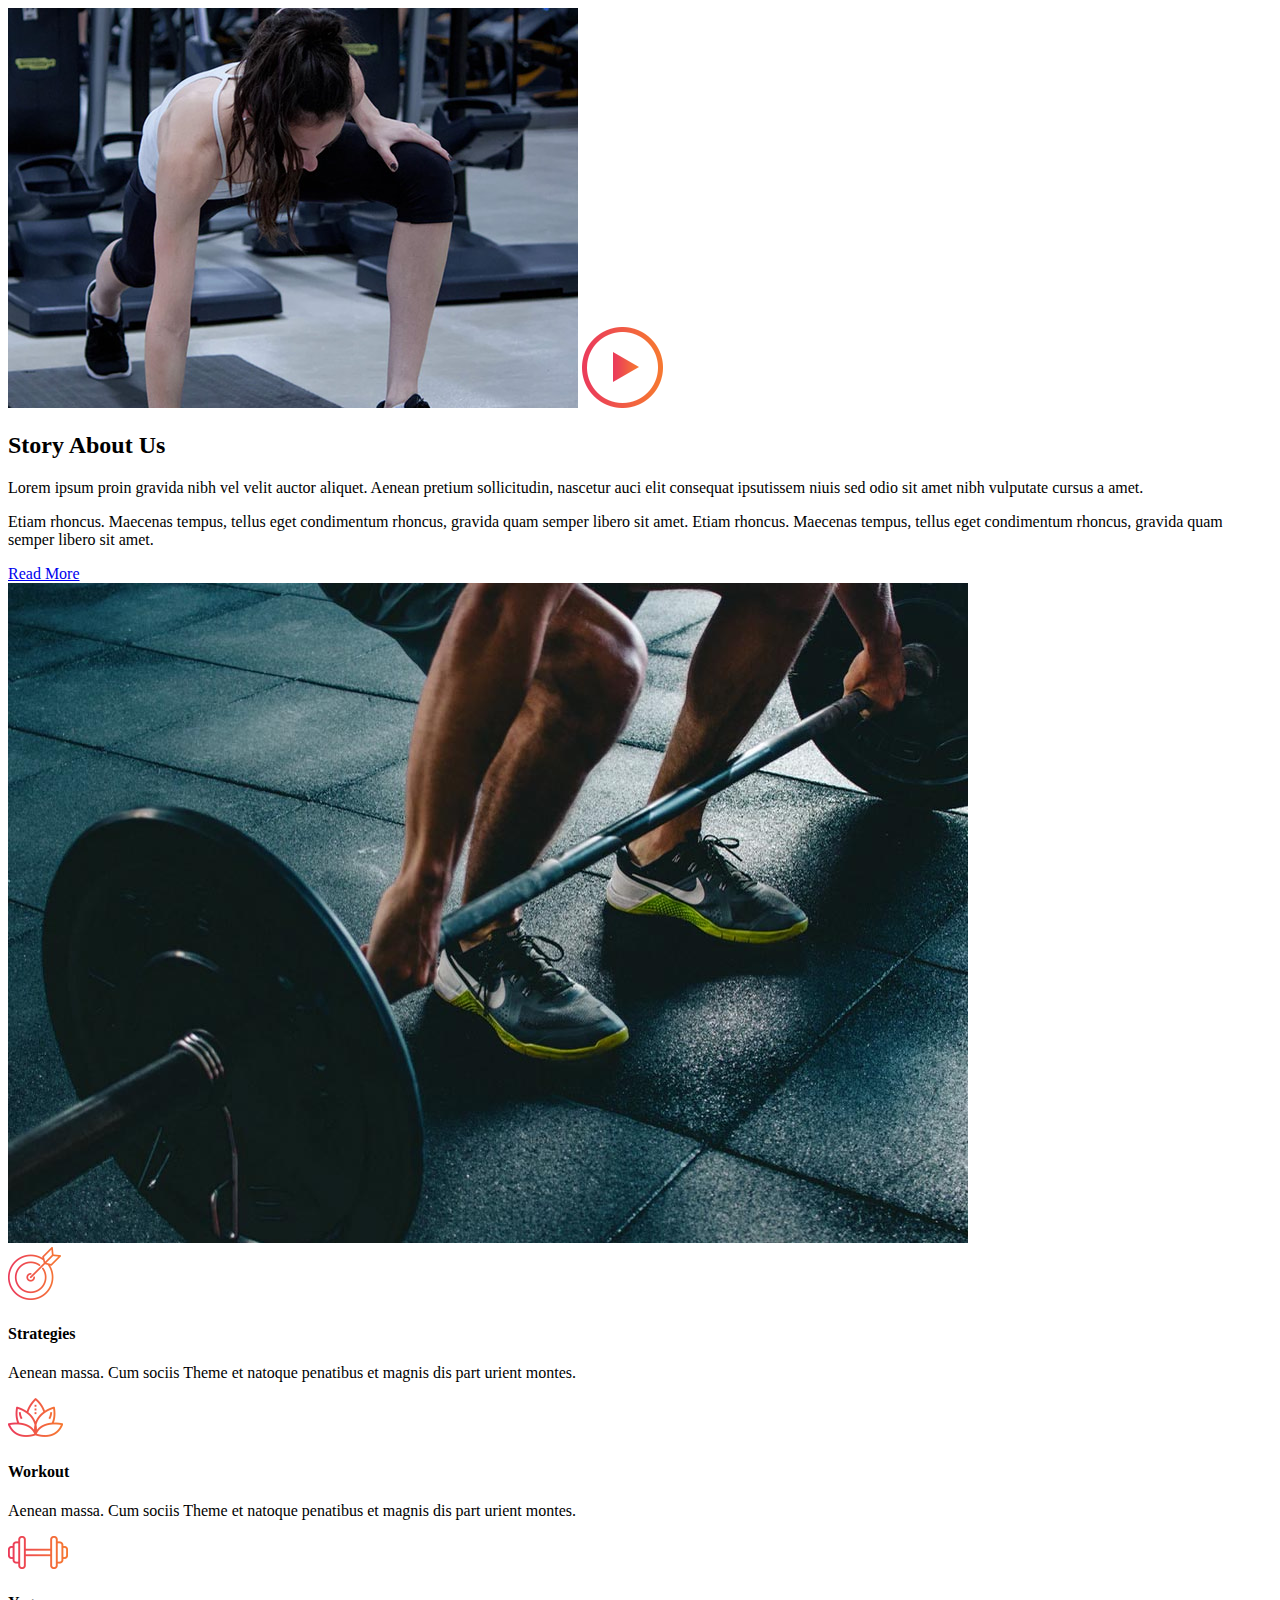
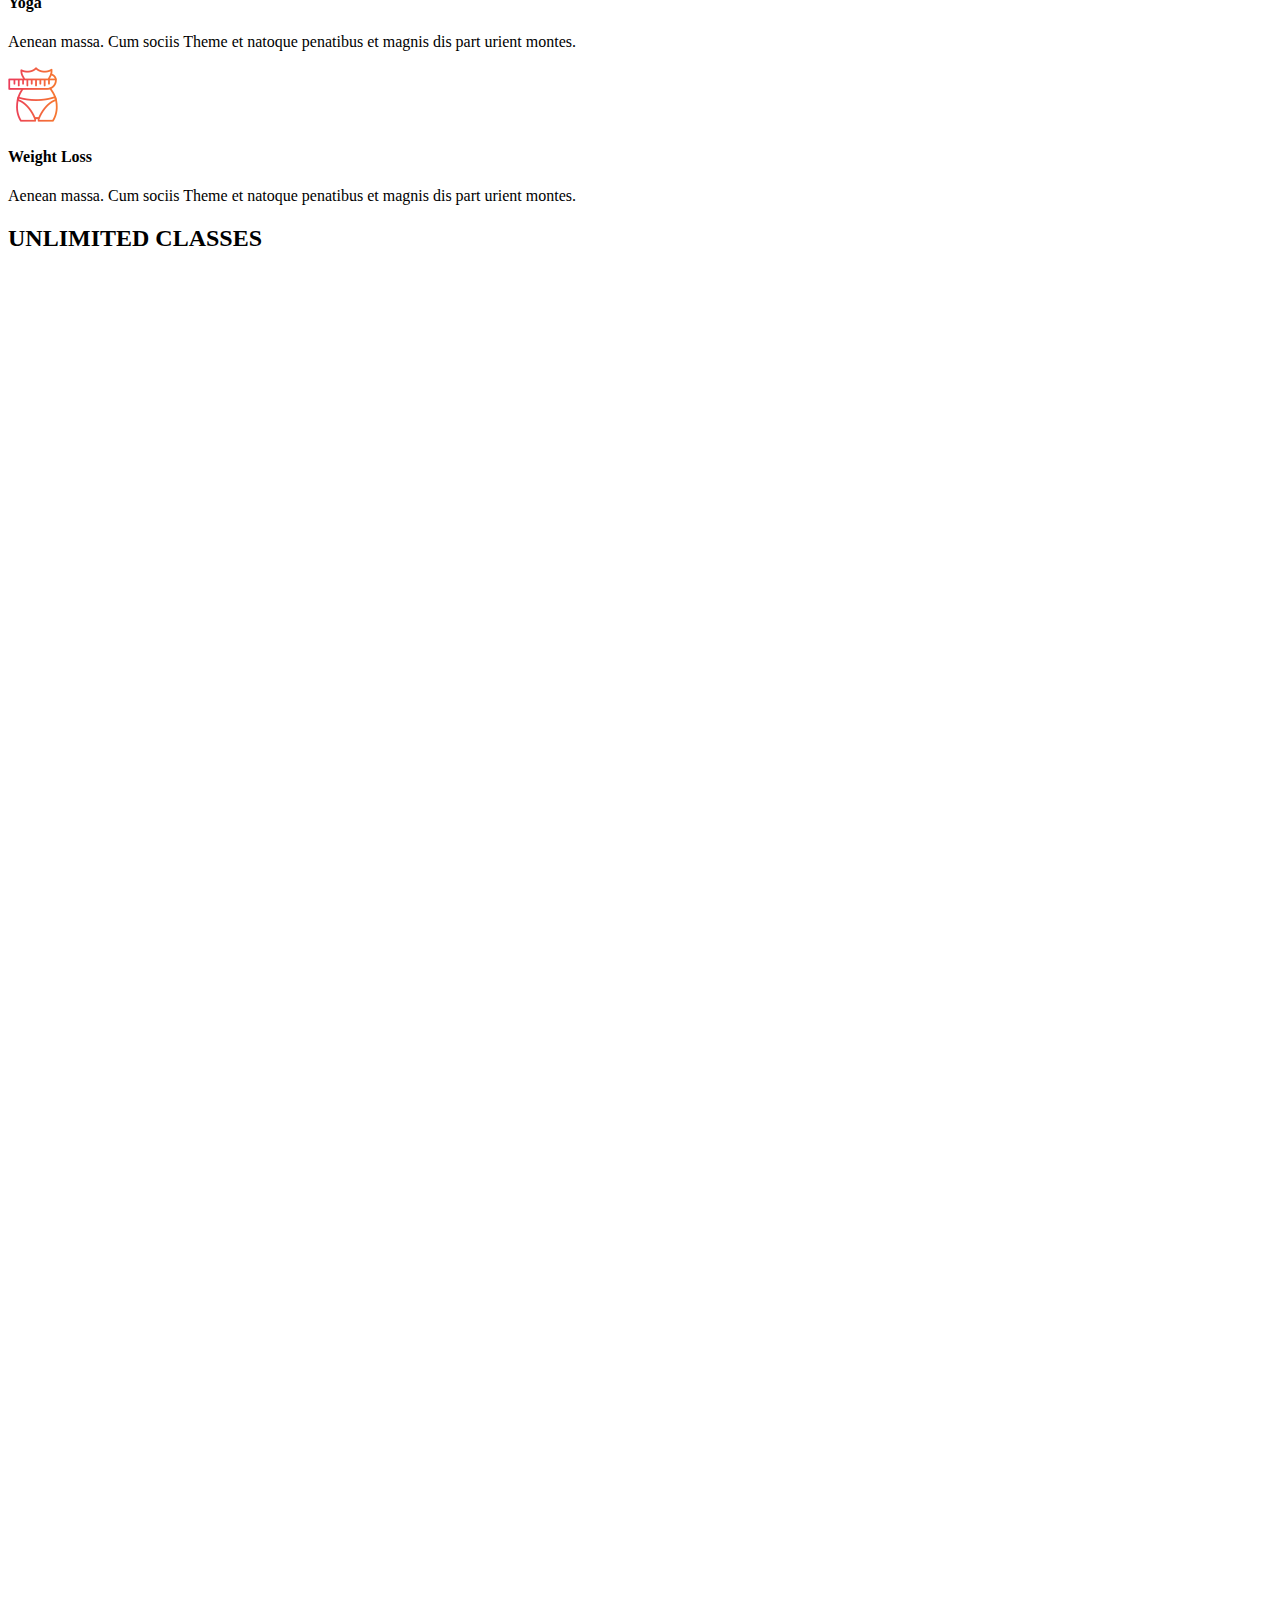
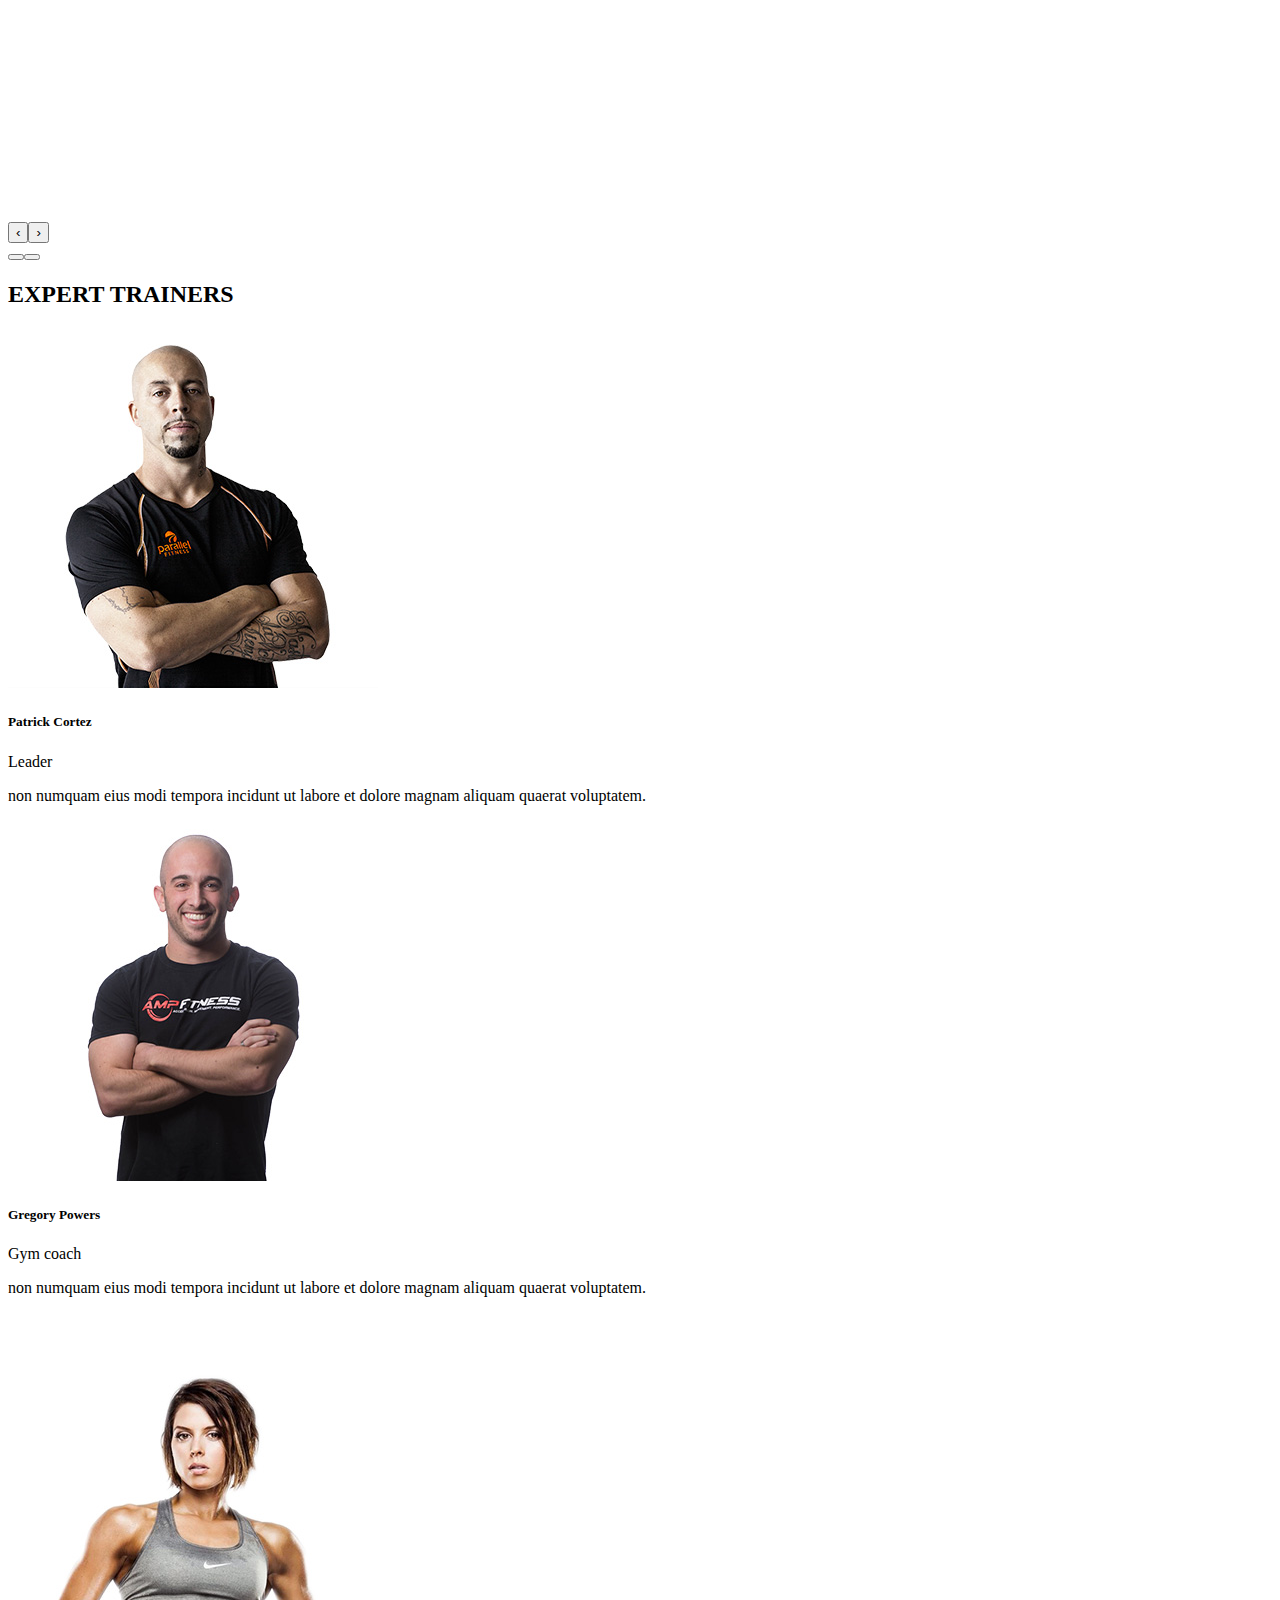
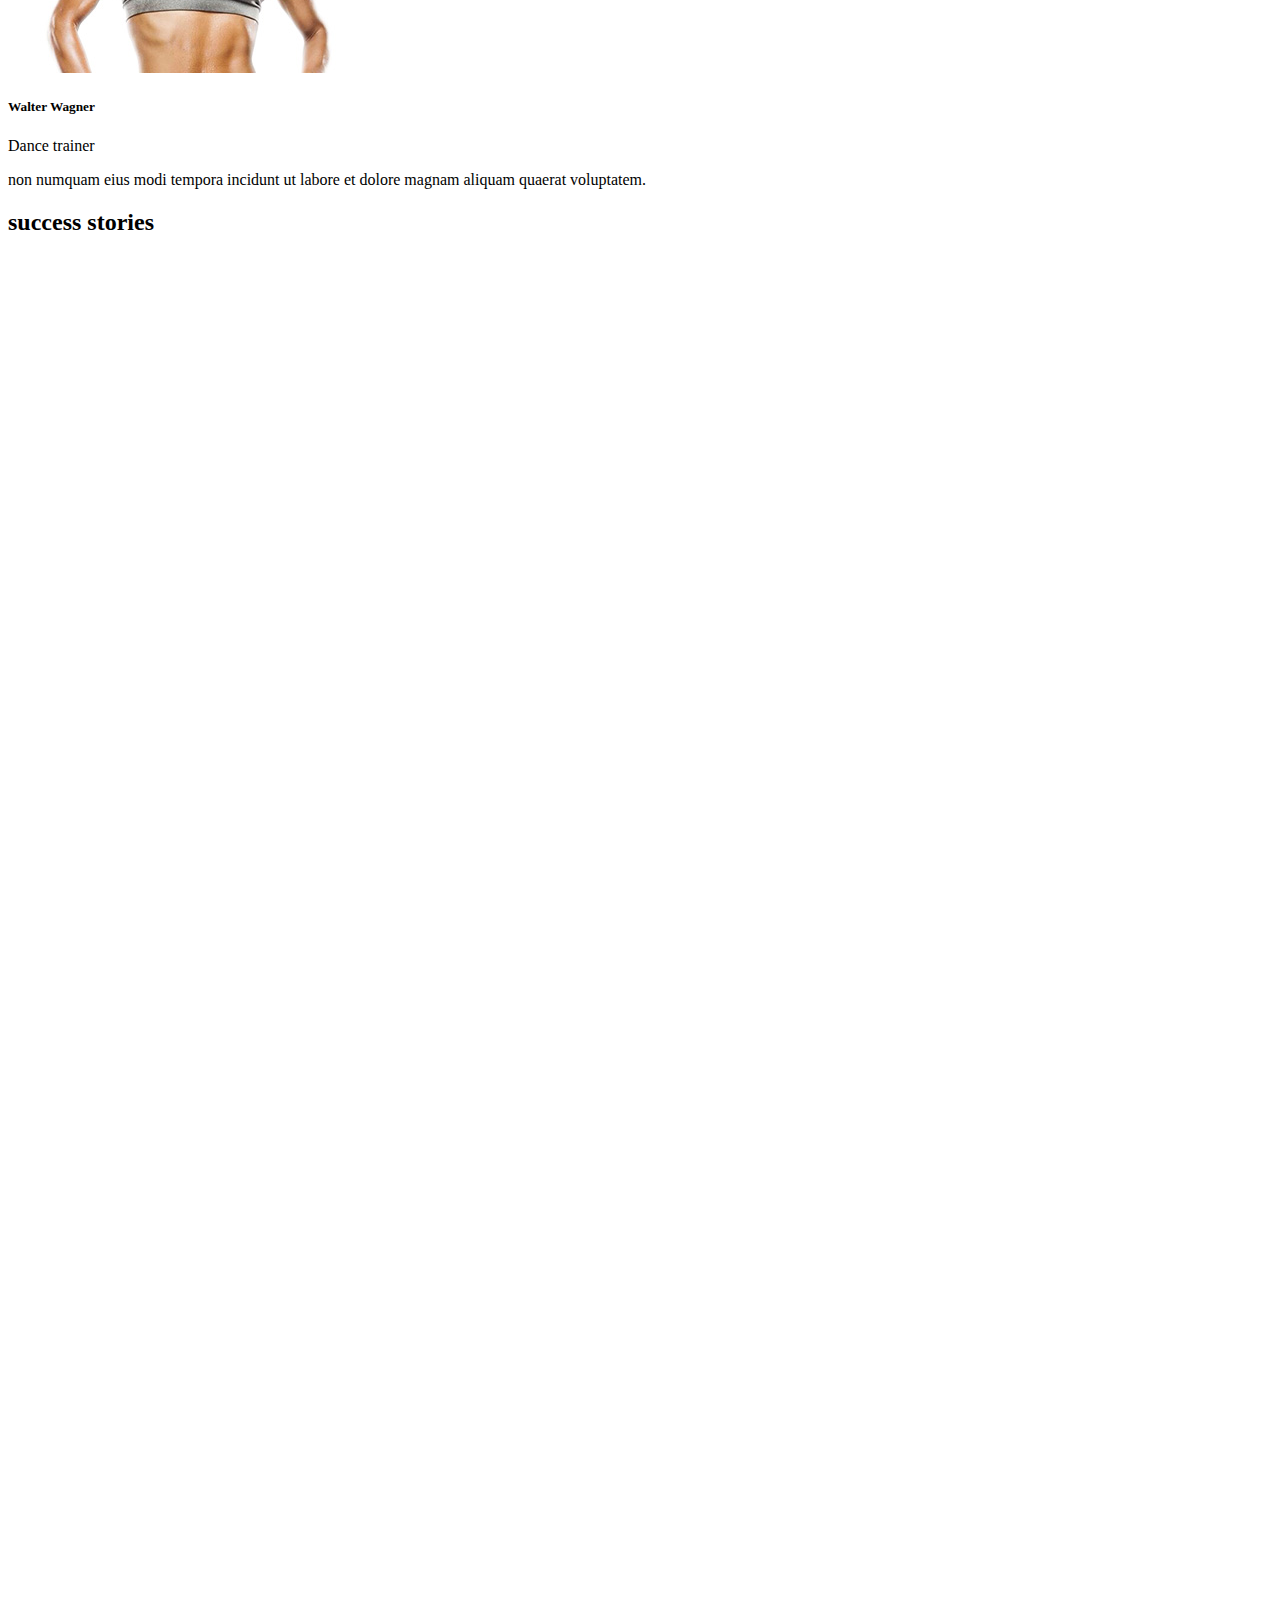
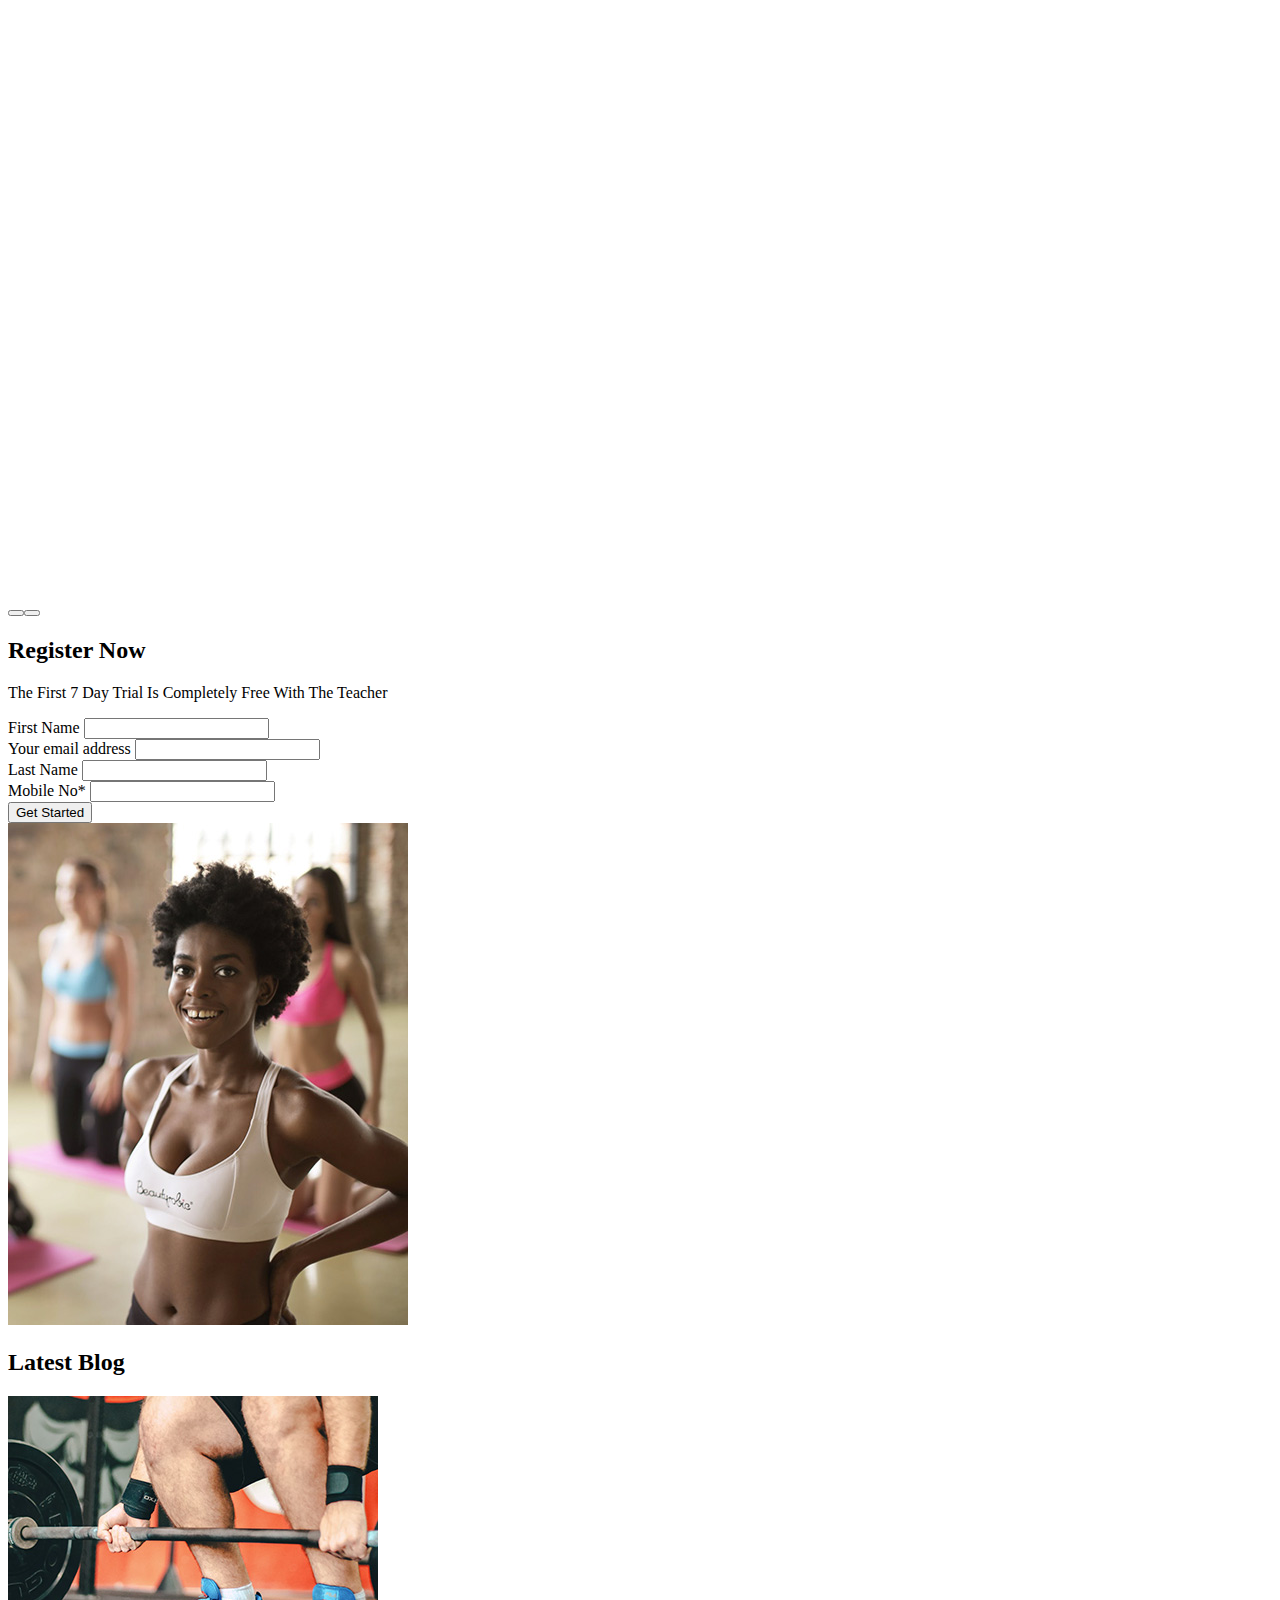
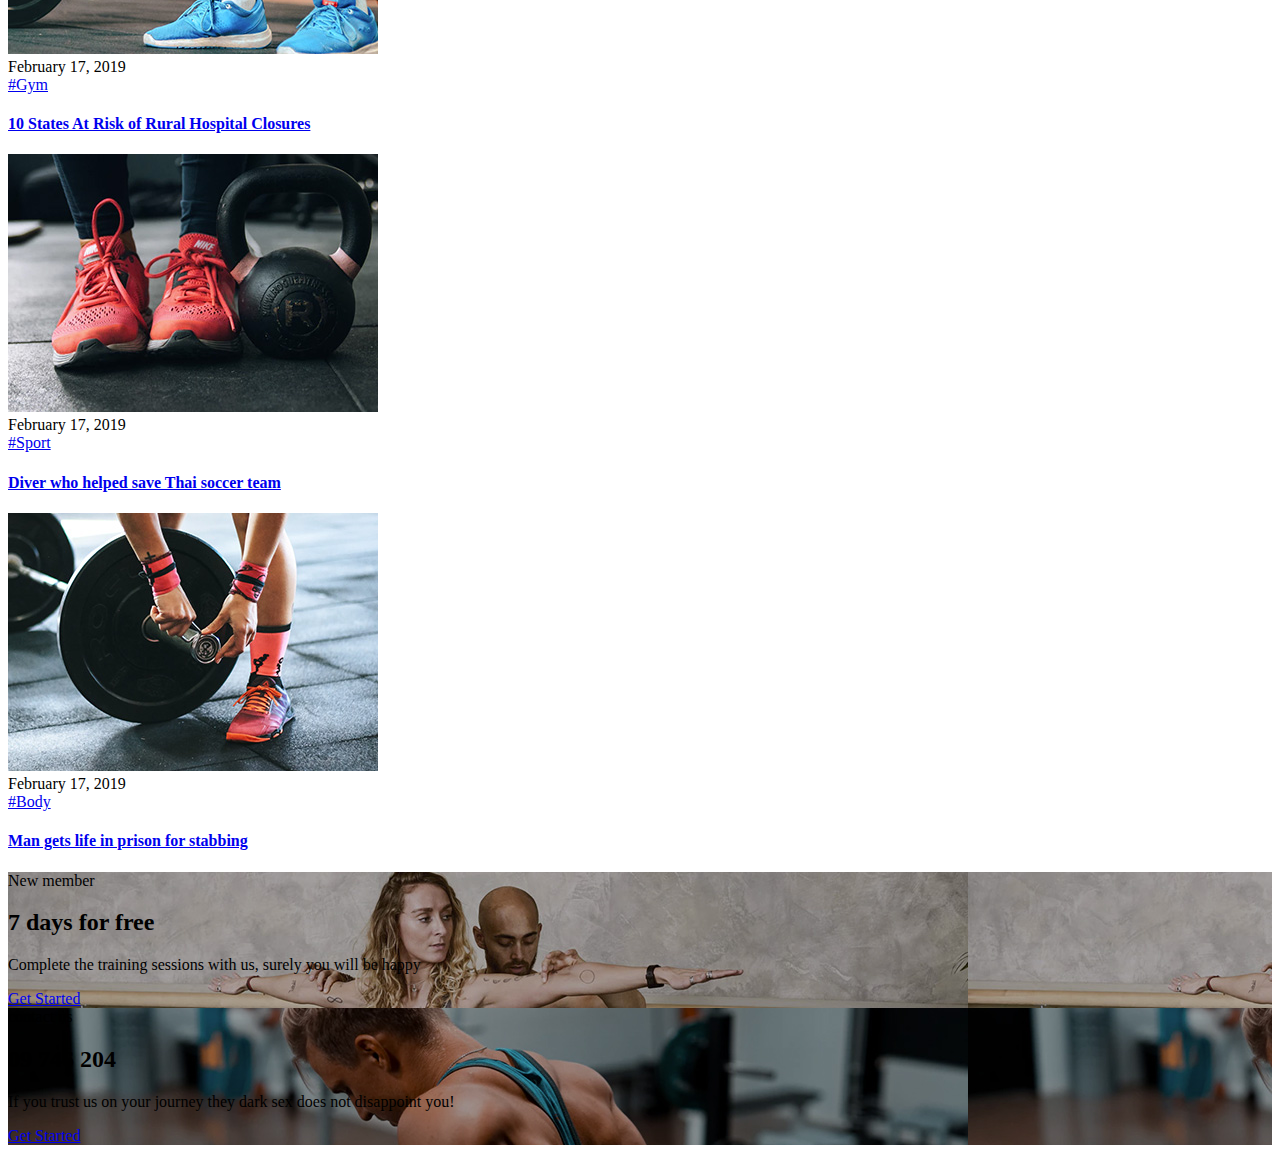
<file: GymOK/Content/gutim/index.html>
﻿<!DOCTYPE html>
<html lang="zxx">



<body>
    <!-- Page Preloder -->
   

    <!-- About Section Begin -->
    <section class="about-section spad">
        <div class="container">
            <div class="row">
                <div class="col-lg-6">
                    <div class="about-pic">
                        <img src="img/about-pic.jpg" alt="">
                        <a href="https://www.youtube.com/watch?v=SlPhMPnQ58k" class="play-btn video-popup">
                            <img src="img/play.png" alt="">
                        </a>
                    </div>
                </div>
                <div class="col-lg-6">
                    <div class="about-text">
                        <h2>Story About Us</h2>
                        <p class="first-para">Lorem ipsum proin gravida nibh vel velit auctor aliquet. Aenean pretium
                            sollicitudin, nascetur auci elit consequat ipsutissem niuis sed odio sit amet nibh vulputate
                            cursus a amet.</p>
                        <p class="second-para">Etiam rhoncus. Maecenas tempus, tellus eget condimentum rhoncus, gravida
                            quam semper libero sit amet. Etiam rhoncus. Maecenas tempus, tellus eget condimentum
                            rhoncus, gravida quam semper libero sit amet.</p>
                        <a href="#" class="primary-btn">Read More</a>
                    </div>
                </div>
            </div>
        </div>
    </section>
    <!-- About Section End -->

    <!-- Services Section Begin -->
    <section class="services-section">
        <div class="container-fluid">
            <div class="row">
                <div class="col-lg-6">
                    <div class="services-pic">
                        <img src="img/services/service-pic.jpg" alt="">
                    </div>
                </div>
                <div class="col-lg-6">
                    <div class="service-items">
                        <div class="row">
                            <div class="col-md-6">
                                <div class="services-item bg-gray">
                                    <img src="img/services/service-icon-1.png" alt="">
                                    <h4>Strategies</h4>
                                    <p>Aenean massa. Cum sociis Theme et natoque penatibus et magnis dis part urient
                                        montes.</p>
                                </div>
                                <div class="services-item bg-gray pd-b">
                                    <img src="img/services/service-icon-3.png" alt="">
                                    <h4>Workout</h4>
                                    <p>Aenean massa. Cum sociis Theme et natoque penatibus et magnis dis part urient
                                        montes.</p>
                                </div>
                            </div>
                            <div class="col-md-6">
                                <div class="services-item">
                                    <img src="img/services/service-icon-2.png" alt="">
                                    <h4>Yoga</h4>
                                    <p>Aenean massa. Cum sociis Theme et natoque penatibus et magnis dis part urient
                                        montes.</p>
                                </div>
                                <div class="services-item pd-b">
                                    <img src="img/services/service-icon-4.png" alt="">
                                    <h4>Weight Loss</h4>
                                    <p>Aenean massa. Cum sociis Theme et natoque penatibus et magnis dis part urient
                                        montes.</p>
                                </div>
                            </div>
                        </div>
                    </div>
                </div>
            </div>
        </div>
    </section>
    <!-- Services Section End -->

    <!-- Classes Section Begin -->
    <section class="classes-section spad">
        <div class="container">
            <div class="row">
                <div class="col-lg-12">
                    <div class="section-title">
                        <h2>UNLIMITED CLASSES</h2>
                    </div>
                </div>
            </div>
            <div class="row classes-slider owl-carousel">
                <div class="col-lg-4">
                    <div class="single-class-item set-bg" data-setbg="img/classes/classes-1.jpg">
                        <div class="si-text">
                            <h4>Yoga</h4>
                            <span><i class="fa fa-user"></i> Ryan Knight</span>
                        </div>
                    </div>
                    <div class="single-class-item set-bg" data-setbg="img/classes/classes-4.jpg">
                        <div class="si-text">
                            <h4>Karate</h4>
                            <span><i class="fa fa-user"></i> Kevin McCormick</span>
                        </div>
                    </div>
                </div>
                <div class="col-lg-4">
                    <div class="single-class-item set-bg" data-setbg="img/classes/classes-2.jpg">
                        <div class="si-text">
                            <h4>Running</h4>
                            <span><i class="fa fa-user"></i> Randy Rivera</span>
                        </div>
                    </div>
                    <div class="single-class-item set-bg" data-setbg="img/classes/classes-5.jpg">
                        <div class="si-text">
                            <h4>Dance</h4>
                            <span><i class="fa fa-user"></i> Russell Lane</span>
                        </div>
                    </div>
                </div>
                <div class="col-lg-4">
                    <div class="single-class-item set-bg" data-setbg="img/classes/classes-3.jpg">
                        <div class="si-text">
                            <h4>Personal Training</h4>
                            <span><i class="fa fa-user"></i> Cole Robertson</span>
                        </div>
                    </div>
                    <div class="single-class-item set-bg" data-setbg="img/classes/classes-6.jpg">
                        <div class="si-text">
                            <h4>Weight Loss</h4>
                            <span><i class="fa fa-user"></i> Ryan Scott</span>
                        </div>
                    </div>
                </div>
                <div class="col-lg-4">
                    <div class="single-class-item set-bg" data-setbg="img/classes/classes-7.jpg">
                        <div class="si-text">
                            <h4>Personal Training</h4>
                            <span><i class="fa fa-user"></i> Cole Robertson</span>
                        </div>
                    </div>
                    <div class="single-class-item set-bg" data-setbg="img/classes/classes-8.jpg">
                        <div class="si-text">
                            <h4>Weight Loss</h4>
                            <span><i class="fa fa-user"></i> Ryan Scott</span>
                        </div>
                    </div>
                </div>
            </div>
        </div>
    </section>
    <!-- Classes Section End -->

    <!-- Trainer Section Begin -->
    <section class="trainer-section spad">
        <div class="container">
            <div class="row">
                <div class="col-lg-12">
                    <div class="section-title">
                        <h2>EXPERT TRAINERS</h2>
                    </div>
                </div>
            </div>
            <div class="row">
                <div class="col-lg-4 col-md-6">
                    <div class="single-trainer-item">
                        <img src="img/trainer/trainer-1.jpg" alt="">
                        <div class="trainer-text">
                            <h5>Patrick Cortez</h5>
                            <span>Leader</span>
                            <p>non numquam eius modi tempora incidunt ut labore et dolore magnam aliquam quaerat
                                voluptatem.</p>
                            <div class="trainer-social">
                                <a href="#"><i class="fa fa-facebook"></i></a>
                                <a href="#"><i class="fa fa-instagram"></i></a>
                                <a href="#"><i class="fa fa-twitter"></i></a>
                                <a href="#"><i class="fa fa-pinterest"></i></a>
                            </div>
                        </div>
                    </div>
                </div>
                <div class="col-lg-4 col-md-6">
                    <div class="single-trainer-item">
                        <img src="img/trainer/trainer-2.jpg" alt="">
                        <div class="trainer-text">
                            <h5>Gregory Powers</h5>
                            <span>Gym coach</span>
                            <p>non numquam eius modi tempora incidunt ut labore et dolore magnam aliquam quaerat
                                voluptatem.</p>
                            <div class="trainer-social">
                                <a href="#"><i class="fa fa-facebook"></i></a>
                                <a href="#"><i class="fa fa-instagram"></i></a>
                                <a href="#"><i class="fa fa-twitter"></i></a>
                                <a href="#"><i class="fa fa-pinterest"></i></a>
                            </div>
                        </div>
                    </div>
                </div>
                <div class="col-lg-4 col-md-6">
                    <div class="single-trainer-item">
                        <img src="img/trainer/trainer-3.jpg" alt="">
                        <div class="trainer-text">
                            <h5>Walter Wagner</h5>
                            <span>Dance trainer</span>
                            <p>non numquam eius modi tempora incidunt ut labore et dolore magnam aliquam quaerat
                                voluptatem.</p>
                            <div class="trainer-social">
                                <a href="#"><i class="fa fa-facebook"></i></a>
                                <a href="#"><i class="fa fa-instagram"></i></a>
                                <a href="#"><i class="fa fa-twitter"></i></a>
                                <a href="#"><i class="fa fa-pinterest"></i></a>
                            </div>
                        </div>
                    </div>
                </div>
            </div>
        </div>
    </section>
    <!-- Trainer Section End -->

    <!-- Testimonial Section Begin -->
    <section class="testimonial-section spad">
        <div class="container">
            <div class="row">
                <div class="col-lg-12">
                    <div class="section-title">
                        <h2>success stories</h2>
                    </div>
                </div>
            </div>
            <div class="row">
                <div class="col-lg-10 offset-lg-1">
                    <div class="testimonial-slider owl-carousel">
                        <div class="testimonial-item">
                            <p>Lorem ipsum dolor sit amet, consectetur adipisicing elit, sed do eiusmod tempor
                                incididunt ut labore et dolore magna aliqua. Ut enim ad minim veniam, quis nostrud
                                exercitation ullamco laboris nisi ut aliquip ex ea commodo consequat. </p>
                            <div class="ti-pic">
                                <img src="img/testimonial/testimonial-1.jpg" alt="">
                                <div class="quote">
                                    <img src="img/testimonial/quote-left.png" alt="">
                                </div>
                            </div>
                            <div class="ti-author">
                                <h4>Patrick Cortez</h4>
                                <span>Leader</span>
                            </div>
                        </div>
                        <div class="testimonial-item">
                            <p>Lorem ipsum dolor sit amet, consectetur adipisicing elit, sed do eiusmod tempor
                                incididunt ut labore et dolore magna aliqua. Ut enim ad minim veniam, quis nostrud
                                exercitation ullamco laboris nisi ut aliquip ex ea commodo consequat. </p>
                            <div class="ti-pic">
                                <img src="img/testimonial/testimonial-1.jpg" alt="">
                                <div class="quote">
                                    <img src="img/testimonial/quote-left.png" alt="">
                                </div>
                            </div>
                            <div class="ti-author">
                                <h4>Patrick Cortez</h4>
                                <span>Leader</span>
                            </div>
                        </div>
                    </div>
                </div>
            </div>
        </div>
    </section>
    <!-- Testimonial Section End -->

   


    <!-- Register Section Begin -->
    <section class="register-section spad">
        <div class="container">
            <div class="row">
                <div class="col-lg-8">
                    <div class="register-text">
                        <div class="section-title">
                            <h2>Register Now</h2>
                            <p>The First 7 Day Trial Is Completely Free With The Teacher</p>
                        </div>
                        <form action="#" class="register-form">
                            <div class="row">
                                <div class="col-lg-6">
                                    <label for="name">First Name</label>
                                    <input type="text" id="name">
                                </div>
                                <div class="col-lg-6">
                                    <label for="email">Your email address</label>
                                    <input type="text" id="email">
                                </div>
                                <div class="col-lg-6">
                                    <label for="last-name">Last Name</label>
                                    <input type="text" id="last-name">
                                </div>
                                <div class="col-lg-6">
                                    <label for="mobile">Mobile No*</label>
                                    <input type="text" id="mobile">
                                </div>
                            </div>
                            <button type="submit" class="register-btn">Get Started</button>
                        </form>
                    </div>
                </div>
                <div class="col-lg-4">
                    <div class="register-pic">
                        <img src="img/register-pic.jpg" alt="">
                    </div>
                </div>
            </div>
        </div>
    </section>
    <!-- Register Section End -->

    <!-- Latest Blog Section Begin -->
    <section class="latest-blog-section spad">
        <div class="container">
            <div class="row">
                <div class="col-lg-12">
                    <div class="section-title">
                        <h2>Latest Blog</h2>
                    </div>
                </div>
            </div>
            <div class="row">
                <div class="col-lg-4 col-md-6">
                    <div class="single-blog-item">
                        <img src="img/blog/blog-1.jpg" alt="">
                        <div class="blog-widget">
                            <div class="bw-date">February 17, 2019</div>
                            <a href="#" class="tag">#Gym</a>
                        </div>
                        <h4><a href="#">10 States At Risk of Rural Hospital Closures</a></h4>
                    </div>
                </div>
                <div class="col-lg-4 col-md-6">
                    <div class="single-blog-item">
                        <img src="img/blog/blog-2.jpg" alt="">
                        <div class="blog-widget">
                            <div class="bw-date">February 17, 2019</div>
                            <a href="#" class="tag">#Sport</a>
                        </div>
                        <h4><a href="#">Diver who helped save Thai soccer team</a></h4>
                    </div>
                </div>
                <div class="col-lg-4 col-md-6">
                    <div class="single-blog-item">
                        <img src="img/blog/blog-3.jpg" alt="">
                        <div class="blog-widget">
                            <div class="bw-date">February 17, 2019</div>
                            <a href="#" class="tag">#Body</a>
                        </div>
                        <h4><a href="#">Man gets life in prison for stabbing</a></h4>
                    </div>
                </div>
            </div>
        </div>
    </section>
    <!-- Latest Blog Section End -->

    <!-- Footer Banner Section Begin -->
    <section class="footer-banner">
        <div class="container-fluid">
            <div class="row">
                <div class="col-lg-6">
                    <div class="footer-banner-item set-bg" data-setbg="img/footer-banner/footer-banner-1.jpg">
                        <span>New member</span>
                        <h2>7 days for free</h2>
                        <p>Complete the training sessions with us, surely you will be happy</p>
                        <a href="#" class="primary-btn">Get Started</a>
                    </div>
                </div>
                <div class="col-lg-6">
                    <div class="footer-banner-item set-bg" data-setbg="img/footer-banner/footer-banner-2.jpg">
                        <span>contact us</span>
                        <h2>09 746 204</h2>
                        <p>If you trust us on your journey they dark sex does not disappoint you!</p>
                        <a href="#" class="primary-btn">Get Started</a>
                    </div>
                </div>
            </div>
        </div>
    </section>
    <!-- Footer Banner Section End -->

   

    <!-- Js Plugins -->
    <script src="js/jquery-3.3.1.min.js"></script>
    <script src="js/bootstrap.min.js"></script>
    <script src="js/jquery.magnific-popup.min.js"></script>
    <script src="js/mixitup.min.js"></script>
    <script src="js/jquery.slicknav.js"></script>
    <script src="js/owl.carousel.min.js"></script>
    <script src="js/main.js"></script>
</body>

</html>
</file>
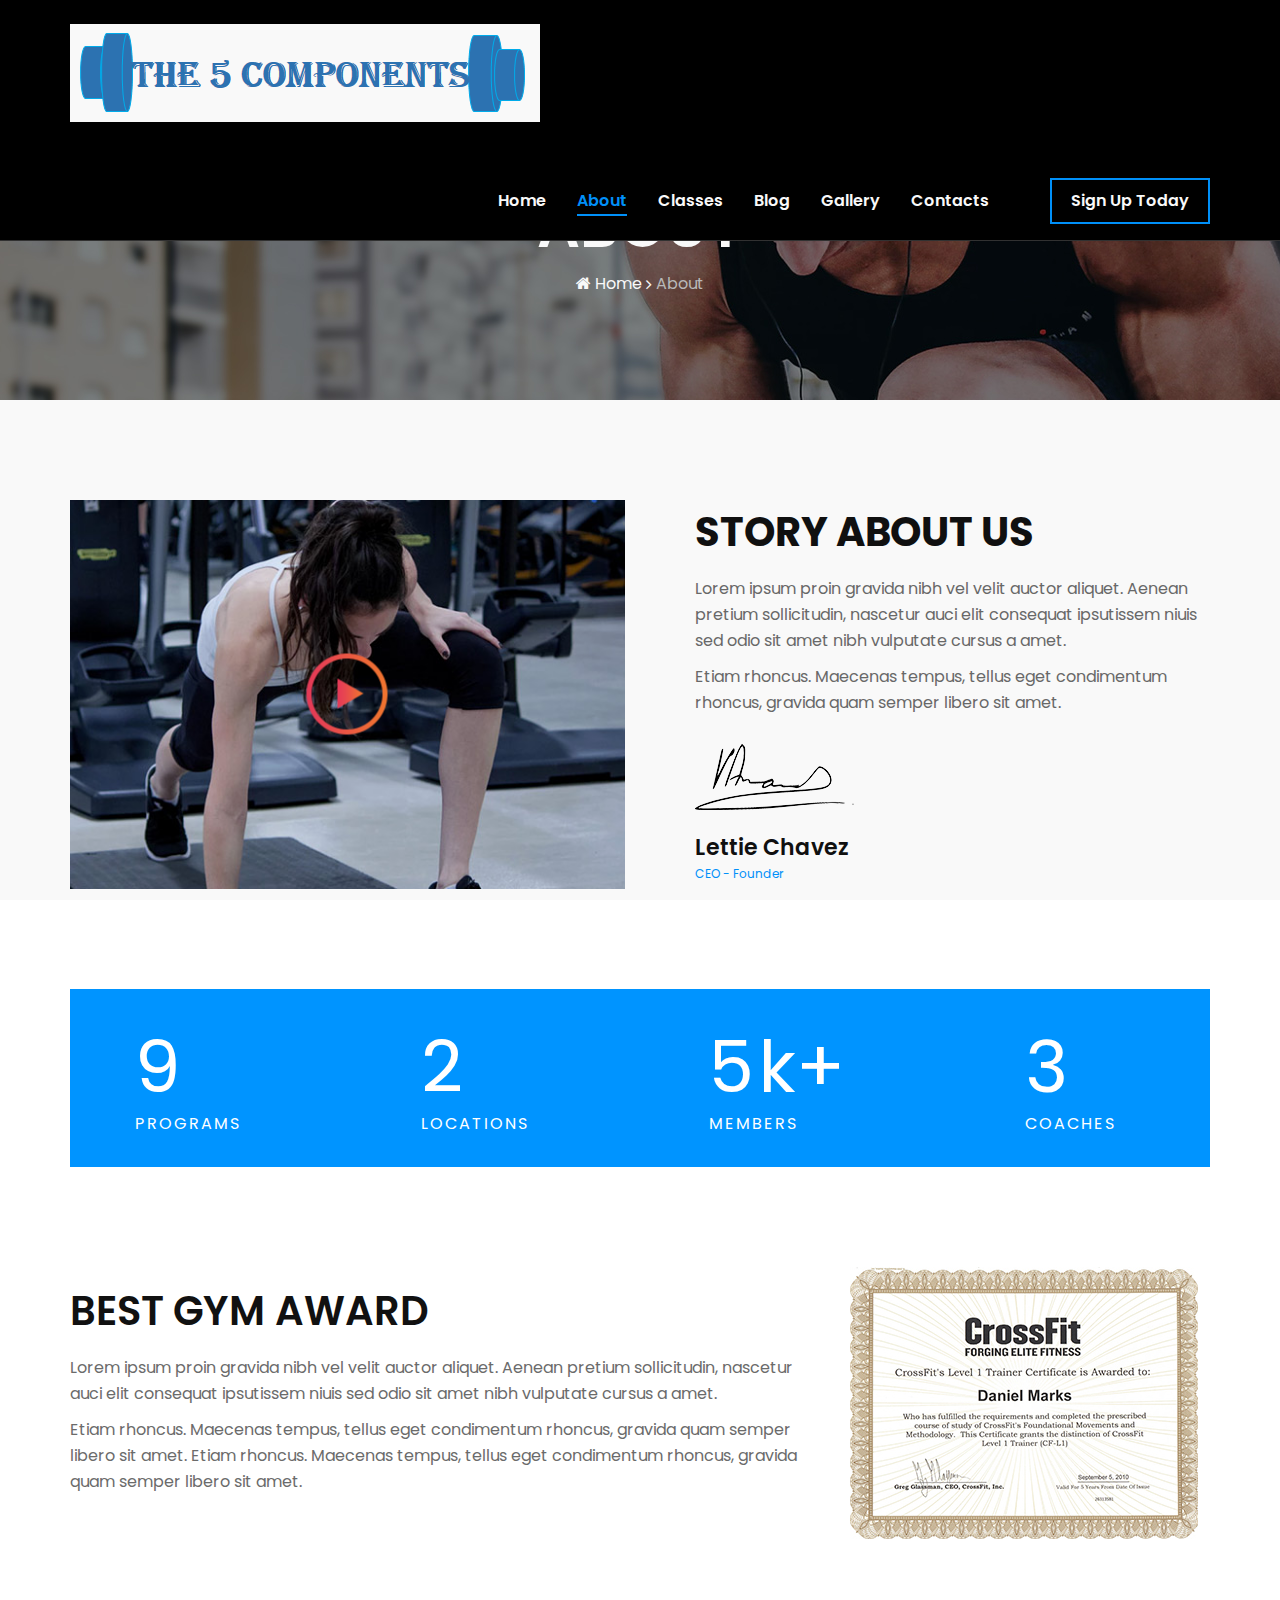
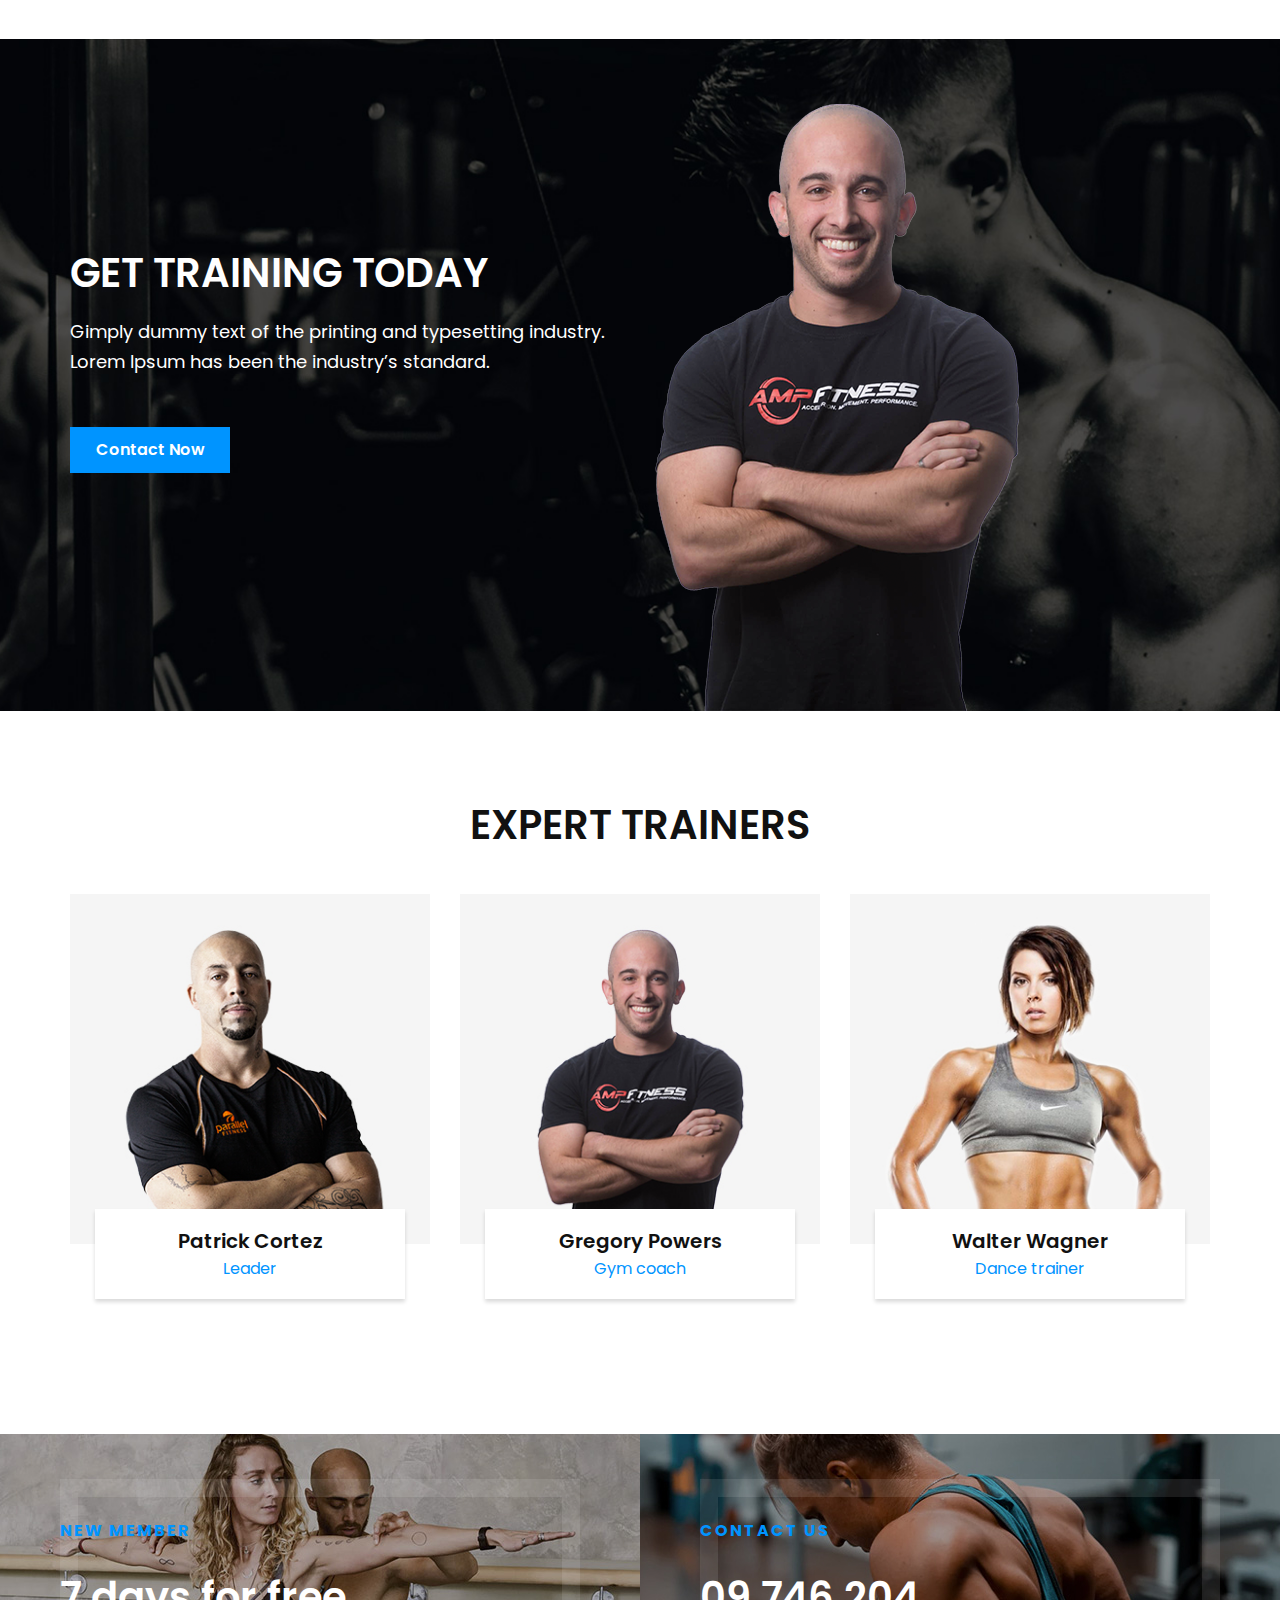
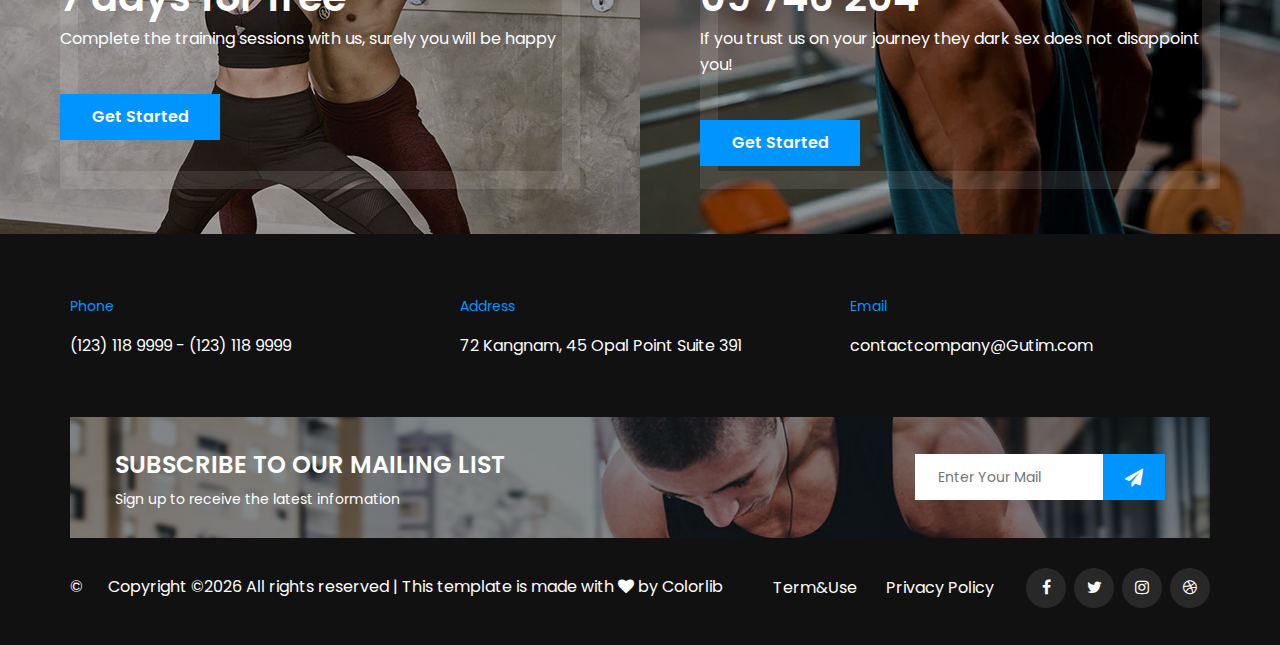
<file: GymOK/Content/gutim/about-us.html>
<!DOCTYPE html>
<html lang="zxx">

<head>
    <meta charset="UTF-8">
    <meta name="description" content="Gutim Template">
    <meta name="keywords" content="Gutim, unica, creative, html">
    <meta name="viewport" content="width=device-width, initial-scale=1.0">
    <meta http-equiv="X-UA-Compatible" content="ie=edge">
    <title>Gutim | Template</title>

    <!-- Google Font -->
    <link href="https://fonts.googleapis.com/css?family=Poppins:300,400,500,600,700,800,900&display=swap"
        rel="stylesheet">

    <!-- Css Styles -->
    <link rel="stylesheet" href="css/bootstrap.min.css" type="text/css">
    <link rel="stylesheet" href="css/font-awesome.min.css" type="text/css">
    <link rel="stylesheet" href="css/owl.carousel.min.css" type="text/css">
    <link rel="stylesheet" href="css/magnific-popup.css" type="text/css">
    <link rel="stylesheet" href="css/slicknav.min.css" type="text/css">
    <link rel="stylesheet" href="css/style.css" type="text/css">
</head>

<body>
    <!-- Page Preloder -->
    <div id="preloder">
        <div class="loader"></div>
    </div>

    <!-- Header Section Begin -->
    <header class="header-section">
        <div class="container">
            <div class="logo">
                <a href="./index.html">
                    <img src="img/logo.png" alt="">
                </a>
            </div>
            <div class="nav-menu">
                <nav class="mainmenu mobile-menu">
                    <ul>
                        <li><a href="./index.html">Home</a></li>
                        <li class="active"><a href="./about-us.html">About</a></li>
                        <li><a href="./classes.html">Classes</a></li>
                        <li><a href="./blog.html">Blog</a></li>
                        <li><a href="./gallery.html">Gallery</a></li>
                        <li><a href="./contact.html">Contacts</a></li>
                    </ul>
                </nav>
                <a href="#" class="primary-btn signup-btn">Sign Up Today</a>
            </div>
            <div id="mobile-menu-wrap"></div>
        </div>
    </header>
    <!-- Header End -->

    <!-- Breadcrumb Section Begin -->
    <section class="breadcrumb-section set-bg" data-setbg="img/breadcrumb/classes-breadcrumb.jpg">
        <div class="container">
            <div class="row">
                <div class="col-lg-12">
                    <div class="breadcrumb-text">
                        <h2>About</h2>
                        <div class="breadcrumb-option">
                            <a href="./index.html"><i class="fa fa-home"></i> Home</a>
                            <span>About</span>
                        </div>
                    </div>
                </div>
            </div>
        </div>
    </section>
    <!-- Breadcrumb Section End -->

    <!-- About Section Begin -->
    <section class="about-section about-page spad">
        <div class="container">
            <div class="row">
                <div class="col-lg-6">
                    <div class="about-pic">
                        <img src="img/about-pic.jpg" alt="">
                        <a href="https://www.youtube.com/watch?v=SlPhMPnQ58k" class="play-btn video-popup">
                            <img src="img/play.png" alt="">
                        </a>
                    </div>
                </div>
                <div class="col-lg-6">
                    <div class="about-text">
                        <h2>Story About Us</h2>
                        <p class="first-para">Lorem ipsum proin gravida nibh vel velit auctor aliquet. Aenean pretium
                            sollicitudin, nascetur auci elit consequat ipsutissem niuis sed odio sit amet nibh vulputate
                            cursus a amet.</p>
                        <p class="second-para">Etiam rhoncus. Maecenas tempus, tellus eget condimentum rhoncus, gravida
                            quam semper libero sit amet.</p>
                        <img src="img/about-signature.png" alt="">
                        <div class="at-author">
                            <h4>Lettie Chavez</h4>
                            <span>CEO - Founder</span>
                        </div>
                    </div>
                </div>
            </div>
        </div>
    </section>
    <!-- About Section End -->

    <!-- About Counter Section Begin -->
    <div class="about-counter">
        <div class="container">
            <div class="row">
                <div class="col-lg-12">
                    <div class="about-counter-text">
                        <div class="single-counter">
                            <h1 class="counter-num count">98</h1>
                            <p>Programs</p>
                        </div>
                        <div class="single-counter">
                            <h1 class="counter-num count">14</h1>
                            <p>Locations</p>
                        </div>
                        <div class="single-counter">
                            <h1 class="counter-num count">50</h1>
                            <span>k+</span>
                            <p>Members</p>
                        </div>
                        <div class="single-counter">
                            <h1 class="counter-num count">34</h1>
                            <p>Coaches</p>
                        </div>
                    </div>
                </div>
            </div>
        </div>
    </div>
    <!-- About Counter Section End -->

    <!-- Gym Award Section Begin -->
    <section class="gym-award spad">
        <div class="container">
            <div class="row">
                <div class="col-lg-8">
                    <div class="award-text">
                        <h2>Best gym award</h2>
                        <p>Lorem ipsum proin gravida nibh vel velit auctor aliquet. Aenean pretium sollicitudin,
                            nascetur auci elit consequat ipsutissem niuis sed odio sit amet nibh vulputate cursus a
                            amet.</p>
                        <p>Etiam rhoncus. Maecenas tempus, tellus eget condimentum rhoncus, gravida quam semper libero
                            sit amet. Etiam rhoncus. Maecenas tempus, tellus eget condimentum rhoncus, gravida quam
                            semper libero sit amet.</p>
                    </div>
                </div>
                <div class="col-lg-4">
                    <img src="img/award.jpg" alt="">
                </div>
            </div>
        </div>
    </section>
    <!-- Gym Award Section End -->

    <!-- Banner Section Begin -->
    <section class="banner-section set-bg" data-setbg="img/banner-bg.jpg">
        <div class="container">
            <div class="row">
                <div class="col-lg-6">
                    <div class="banner-text">
                        <h2>Get training today</h2>
                        <p>Gimply dummy text of the printing and typesetting industry. Lorem Ipsum has been the
                            industry’s standard.</p>
                        <a href="#" class="primary-btn banner-btn">Contact Now</a>
                    </div>
                </div>
                <div class="col-lg-5">
                    <img src="img/banner-person.png" alt="">
                </div>
            </div>
        </div>
    </section>
    <!-- Banner Section End -->

    <!-- Trainer Section Begin -->
    <section class="trainer-section about-trainer spad">
        <div class="container">
            <div class="row">
                <div class="col-lg-12">
                    <div class="section-title">
                        <h2>EXPERT TRAINERS</h2>
                    </div>
                </div>
            </div>
            <div class="row">
                <div class="col-lg-4 col-md-6">
                    <div class="single-trainer-item">
                        <img src="img/trainer/about-trainer-1.jpg" alt="">
                        <div class="trainer-text">
                            <h5>Patrick Cortez</h5>
                            <span>Leader</span>
                            <p>non numquam eius modi tempora incidunt ut labore et dolore magnam aliquam quaerat
                                voluptatem.</p>
                            <div class="trainer-social">
                                <a href="#"><i class="fa fa-facebook"></i></a>
                                <a href="#"><i class="fa fa-instagram"></i></a>
                                <a href="#"><i class="fa fa-twitter"></i></a>
                                <a href="#"><i class="fa fa-pinterest"></i></a>
                            </div>
                        </div>
                    </div>
                </div>
                <div class="col-lg-4 col-md-6">
                    <div class="single-trainer-item">
                        <img src="img/trainer/about-trainer-2.jpg" alt="">
                        <div class="trainer-text">
                            <h5>Gregory Powers</h5>
                            <span>Gym coach</span>
                            <p>non numquam eius modi tempora incidunt ut labore et dolore magnam aliquam quaerat
                                voluptatem.</p>
                            <div class="trainer-social">
                                <a href="#"><i class="fa fa-facebook"></i></a>
                                <a href="#"><i class="fa fa-instagram"></i></a>
                                <a href="#"><i class="fa fa-twitter"></i></a>
                                <a href="#"><i class="fa fa-pinterest"></i></a>
                            </div>
                        </div>
                    </div>
                </div>
                <div class="col-lg-4 col-md-6">
                    <div class="single-trainer-item">
                        <img src="img/trainer/about-trainer-3.jpg" alt="">
                        <div class="trainer-text">
                            <h5>Walter Wagner</h5>
                            <span>Dance trainer</span>
                            <p>non numquam eius modi tempora incidunt ut labore et dolore magnam aliquam quaerat
                                voluptatem.</p>
                            <div class="trainer-social">
                                <a href="#"><i class="fa fa-facebook"></i></a>
                                <a href="#"><i class="fa fa-instagram"></i></a>
                                <a href="#"><i class="fa fa-twitter"></i></a>
                                <a href="#"><i class="fa fa-pinterest"></i></a>
                            </div>
                        </div>
                    </div>
                </div>
            </div>
        </div>
    </section>
    <!-- Trainer Section End -->

    <!-- Footer Banner Section Begin -->
    <section class="footer-banner">
        <div class="container-fluid">
            <div class="row">
                <div class="col-lg-6">
                    <div class="footer-banner-item set-bg" data-setbg="img/footer-banner/footer-banner-1.jpg">
                        <span>New member</span>
                        <h2>7 days for free</h2>
                        <p>Complete the training sessions with us, surely you will be happy</p>
                        <a href="#" class="primary-btn">Get Started</a>
                    </div>
                </div>
                <div class="col-lg-6">
                    <div class="footer-banner-item set-bg" data-setbg="img/footer-banner/footer-banner-2.jpg">
                        <span>contact us</span>
                        <h2>09 746 204</h2>
                        <p>If you trust us on your journey they dark sex does not disappoint you!</p>
                        <a href="#" class="primary-btn">Get Started</a>
                    </div>
                </div>
            </div>
        </div>
    </section>
    <!-- Footer Banner Section End -->

    <!-- Footer Section Begin -->
    <footer class="footer-section">
        <div class="container">
            <div class="row">
                <div class="col-lg-4">
                    <div class="contact-option">
                        <span>Phone</span>
                        <p>(123) 118 9999 - (123) 118 9999</p>
                    </div>
                </div>
                <div class="col-lg-4">
                    <div class="contact-option">
                        <span>Address</span>
                        <p>72 Kangnam, 45 Opal Point Suite 391</p>
                    </div>
                </div>
                <div class="col-lg-4">
                    <div class="contact-option">
                        <span>Email</span>
                        <p>contactcompany@Gutim.com</p>
                    </div>
                </div>
            </div>
            <div class="subscribe-option set-bg" data-setbg="img/footer-signup.jpg">
                <div class="so-text">
                    <h4>Subscribe To Our Mailing List</h4>
                    <p>Sign up to receive the latest information </p>
                </div>
                <form action="#" class="subscribe-form">
                    <input type="text" placeholder="Enter Your Mail">
                    <button type="submit"><i class="fa fa-send"></i></button>
                </form>
            </div>
            <div class="copyright-text">
                <ul>
                    <li><a href="#">Term&Use</a></li>
                    <li><a href="#">Privacy Policy</a></li>
                </ul>
                <p>&copy;<p><!-- Link back to Colorlib can't be removed. Template is licensed under CC BY 3.0. -->
  Copyright &copy;<script>document.write(new Date().getFullYear());</script> All rights reserved | This template is made with <i class="fa fa-heart" aria-hidden="true"></i> by <a href="https://colorlib.com" target="_blank">Colorlib</a>
  <!-- Link back to Colorlib can't be removed. Template is licensed under CC BY 3.0. --></p></p>
                <div class="footer-social">
                    <a href="#"><i class="fa fa-facebook"></i></a>
                    <a href="#"><i class="fa fa-twitter"></i></a>
                    <a href="#"><i class="fa fa-instagram"></i></a>
                    <a href="#"><i class="fa fa-dribbble"></i></a>
                </div>
            </div>
        </div>
    </footer>
    <!-- Footer Section End -->

    <!-- Js Plugins -->
    <script src="js/jquery-3.3.1.min.js"></script>
    <script src="js/bootstrap.min.js"></script>
    <script src="js/jquery.magnific-popup.min.js"></script>
    <script src="js/mixitup.min.js"></script>
    <script src="js/jquery.slicknav.js"></script>
    <script src="js/owl.carousel.min.js"></script>
    <script src="js/main.js"></script>
</body>

</html>
</file>
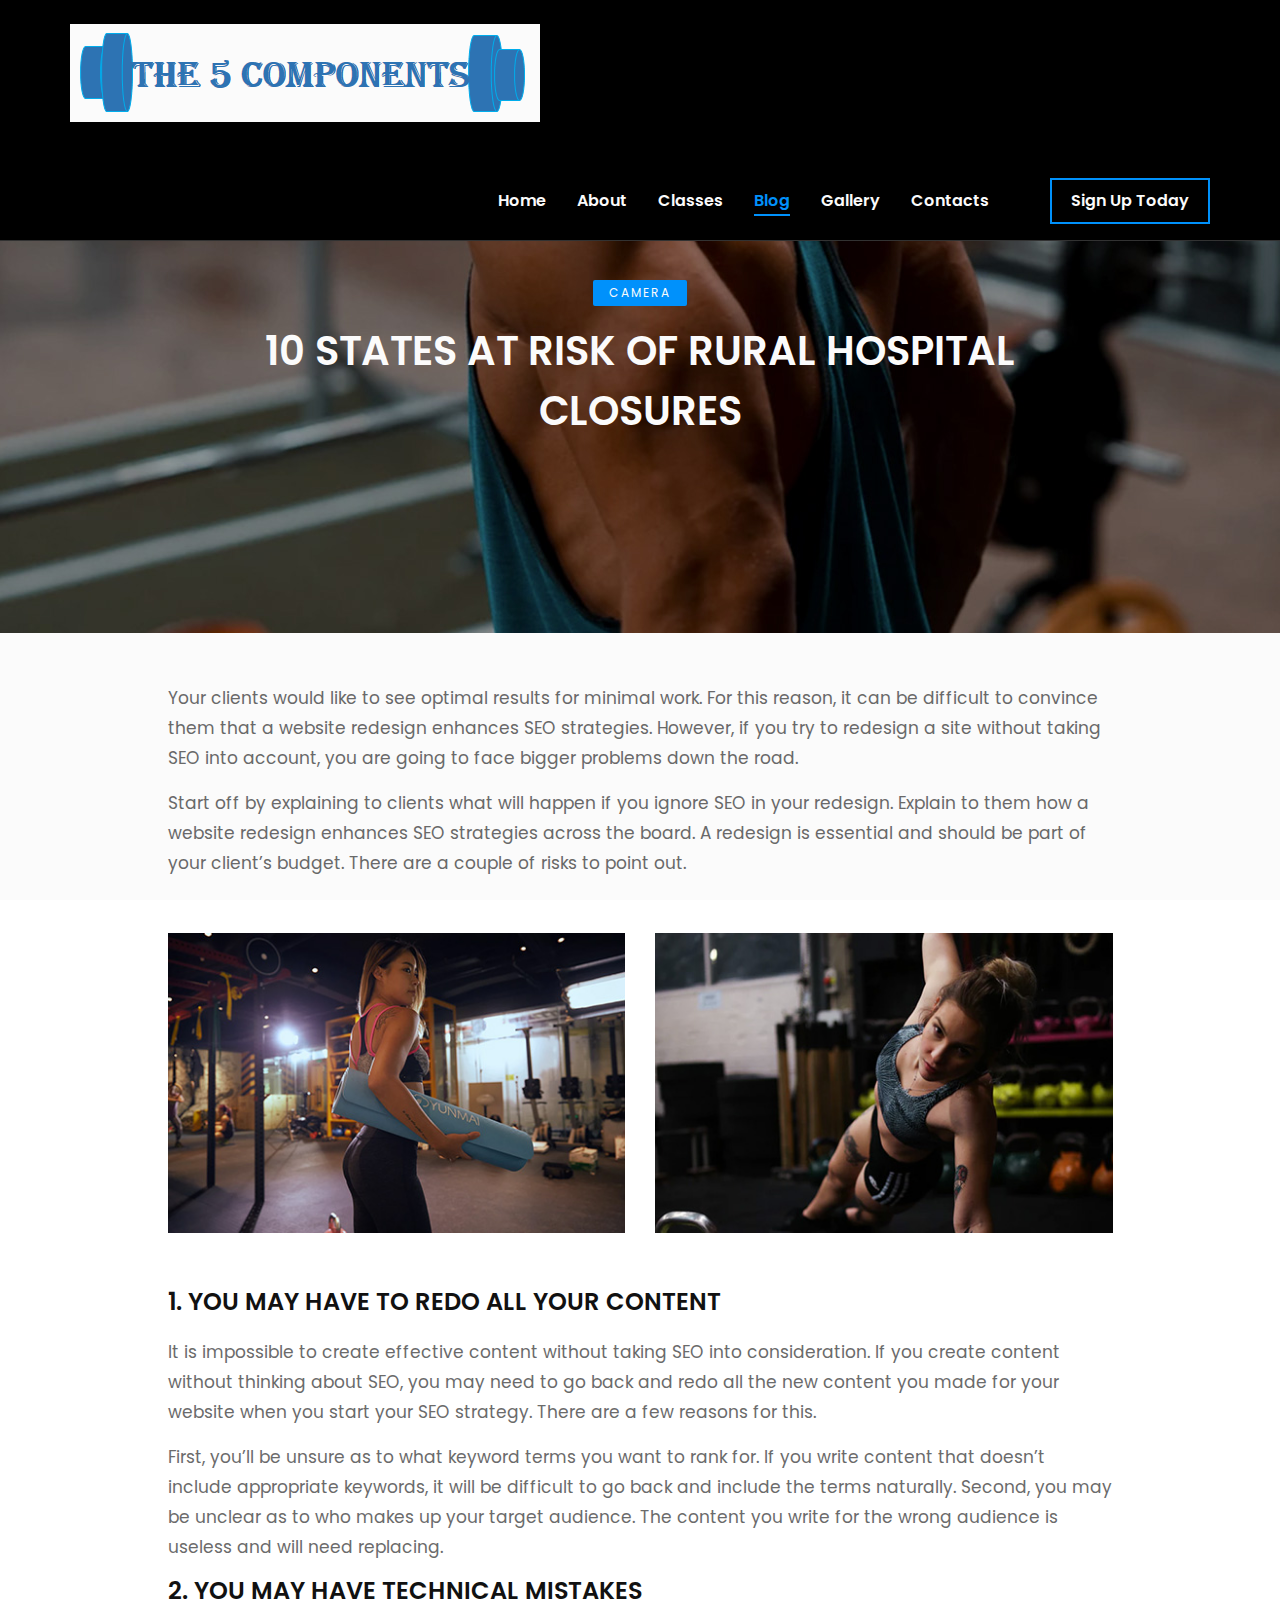
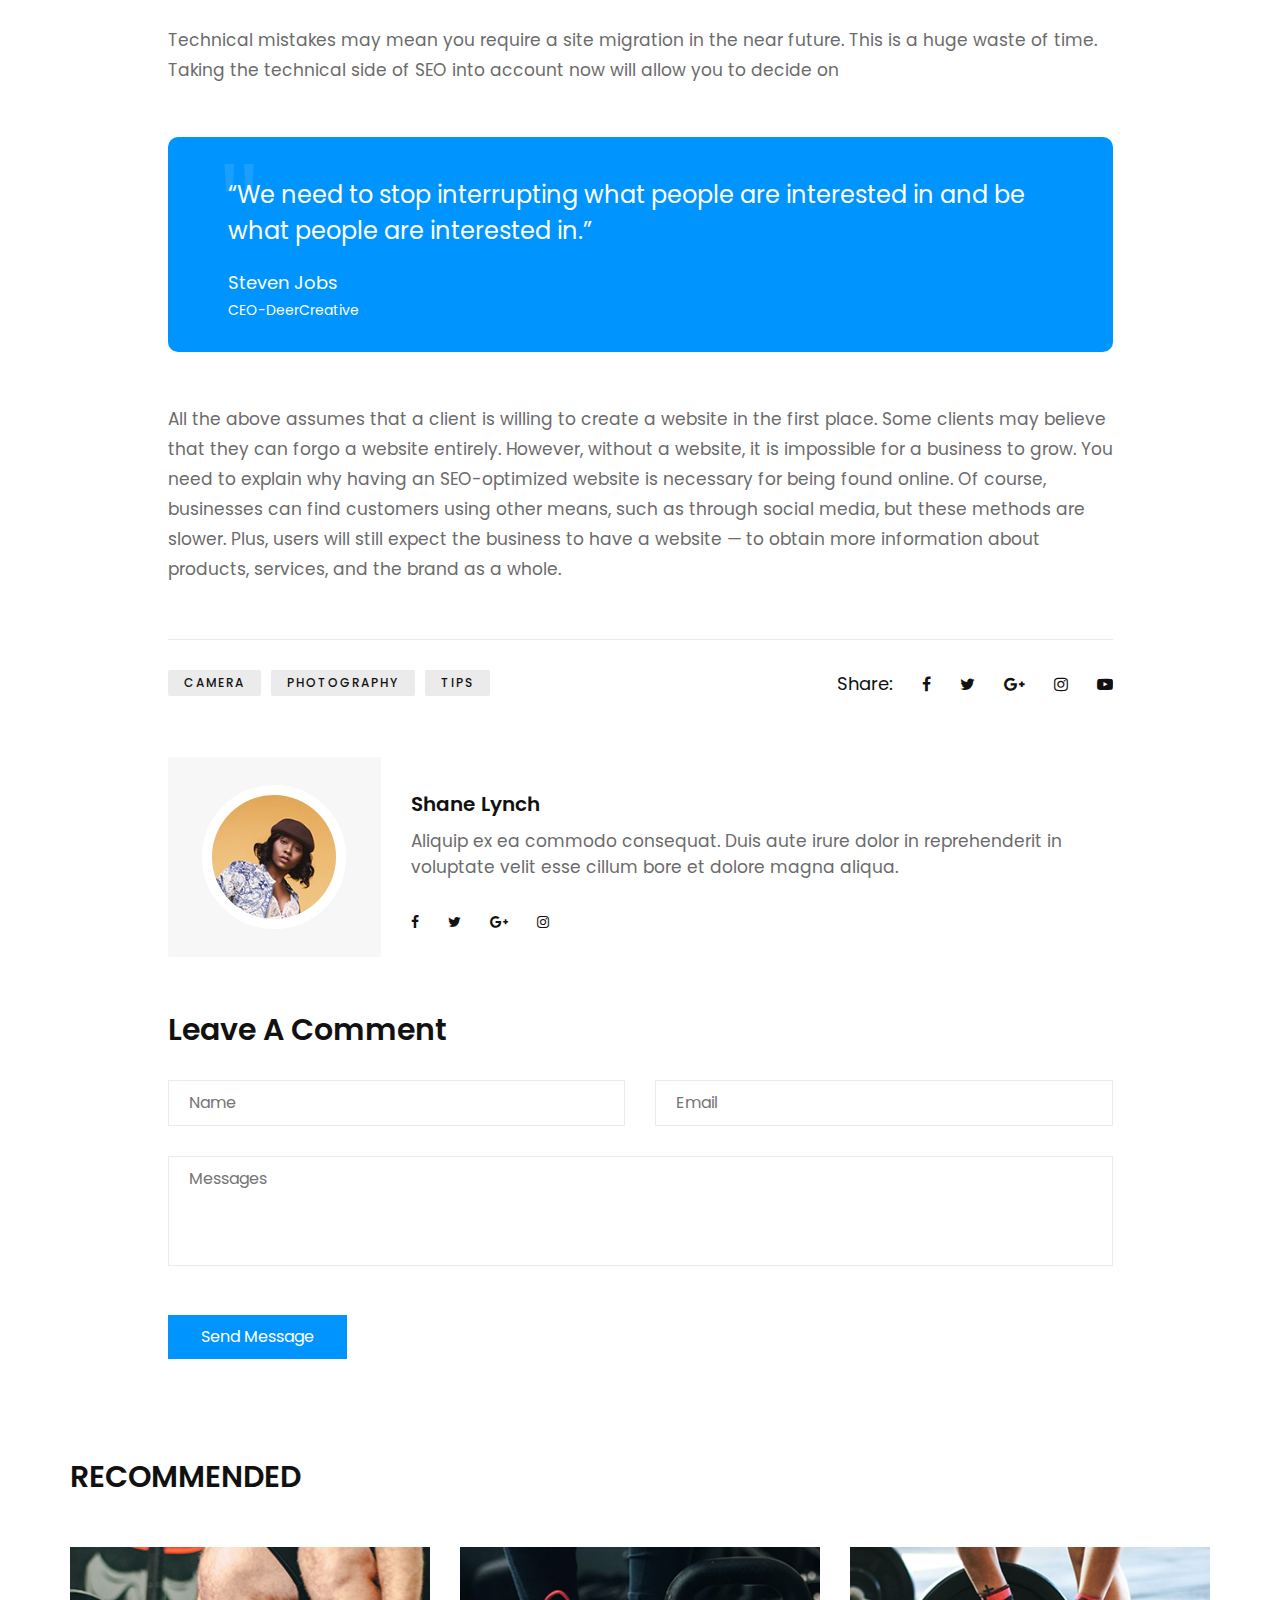
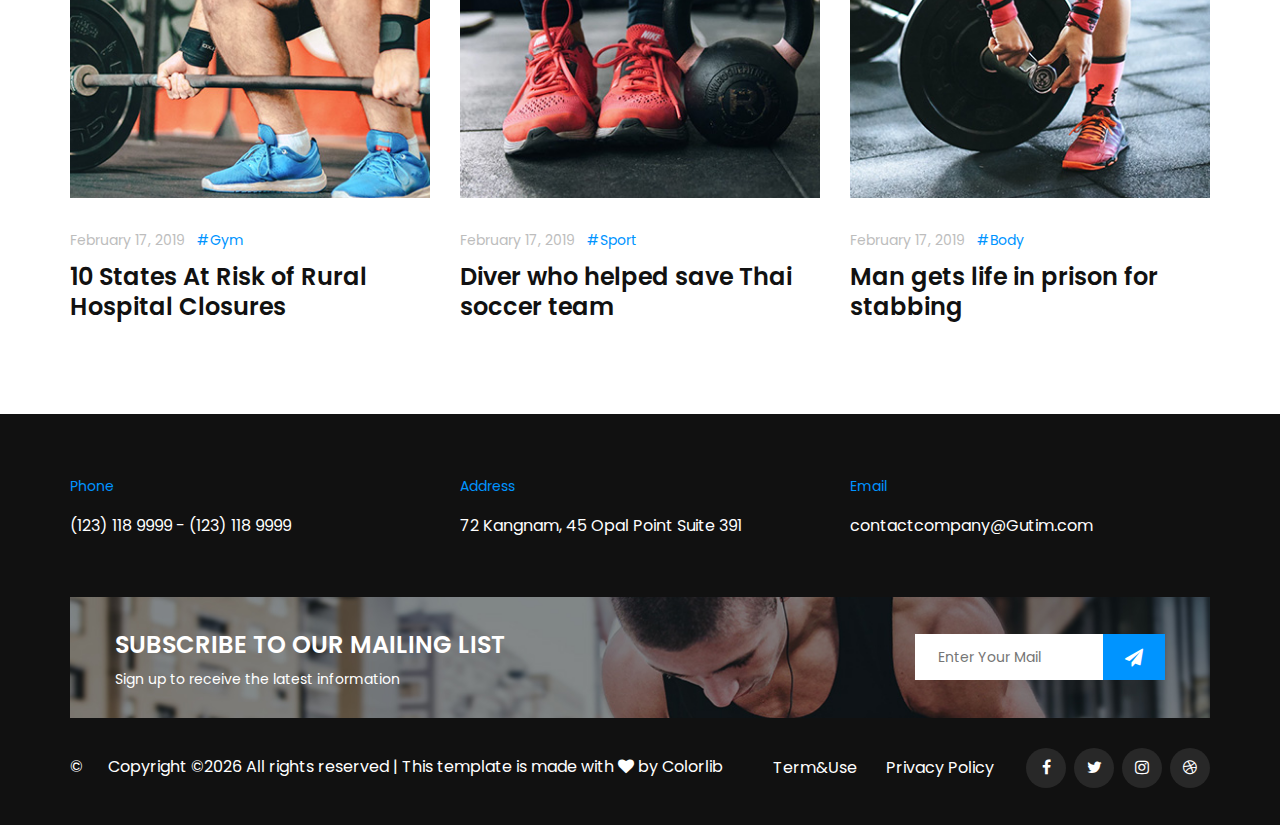
<file: GymOK/Content/gutim/blog-details.html>
<!DOCTYPE html>
<html lang="zxx">

<head>
    <meta charset="UTF-8">
    <meta name="description" content="Gutim Template">
    <meta name="keywords" content="Gutim, unica, creative, html">
    <meta name="viewport" content="width=device-width, initial-scale=1.0">
    <meta http-equiv="X-UA-Compatible" content="ie=edge">
    <title>Gutim | Template</title>

    <!-- Google Font -->
    <link href="https://fonts.googleapis.com/css?family=Poppins:300,400,500,600,700,800,900&display=swap"
        rel="stylesheet">

    <!-- Css Styles -->
    <link rel="stylesheet" href="css/bootstrap.min.css" type="text/css">
    <link rel="stylesheet" href="css/font-awesome.min.css" type="text/css">
    <link rel="stylesheet" href="css/owl.carousel.min.css" type="text/css">
    <link rel="stylesheet" href="css/magnific-popup.css" type="text/css">
    <link rel="stylesheet" href="css/slicknav.min.css" type="text/css">
    <link rel="stylesheet" href="css/style.css" type="text/css">
</head>

<body>
    <!-- Page Preloder -->
    <div id="preloder">
        <div class="loader"></div>
    </div>

    <!-- Header Section Begin -->
    <header class="header-section">
        <div class="container">
            <div class="logo">
                <a href="./index.html">
                    <img src="img/logo.png" alt="">
                </a>
            </div>
            <div class="nav-menu">
                <nav class="mainmenu mobile-menu">
                    <ul>
                        <li><a href="./index.html">Home</a></li>
                        <li><a href="./about-us.html">About</a></li>
                        <li><a href="./classes.html">Classes</a></li>
                        <li class="active"><a href="./blog.html">Blog</a></li>
                        <li><a href="./gallery.html">Gallery</a></li>
                        <li><a href="./contact.html">Contacts</a></li>
                    </ul>
                </nav>
                <a href="#" class="primary-btn signup-btn">Sign Up Today</a>
            </div>
            <div id="mobile-menu-wrap"></div>
        </div>
    </header>
    <!-- Header End -->

    <!-- Blog Details Hero Section Begin -->
    <section class="blog-details-hero set-bg" data-setbg="img/blog/blog-detail-hero.jpg">
        <div class="container">
            <div class="row">
                <div class="col-lg-12">
                    <div class="bd-hero-text">
                        <span>CAMERA</span>
                        <h2>10 States At Risk of Rural Hospital<br /> Closures</h2>
                    </div>
                </div>
            </div>
        </div>
    </section>
    <!-- Blog Details Hero Section End -->


    <!-- Blog Details Section Begin -->
    <section class="blog-details spad">
        <div class="container">
            <div class="row">
                <div class="col-lg-10 offset-lg-1">
                    <div class="bd-text">
                        <div class="bd-title">
                            <p>Your clients would like to see optimal results for minimal work. For this reason, it can
                                be difficult to convince them that a website redesign enhances SEO strategies. However,
                                if you try to redesign a site without taking SEO into account, you are going to face
                                bigger problems down the road.</p>
                            <p>Start off by explaining to clients what will happen if you ignore SEO in your redesign.
                                Explain to them how a website redesign enhances SEO strategies across the board. A
                                redesign is essential and should be part of your client’s budget. There are a couple of
                                risks to point out.</p>
                        </div>
                        <div class="bd-pic">
                            <div class="row">
                                <div class="col-lg-6">
                                    <img src="img/blog/bd-1.jpg" alt="">
                                </div>
                                <div class="col-lg-6">
                                    <img src="img/blog/bd-2.jpg" alt="">
                                </div>
                            </div>
                        </div>
                        <div class="bd-more-text">
                            <div class="bm-item">
                                <h4>1. You May Have to Redo All Your Content</h4>
                                <p>It is impossible to create effective content without taking SEO into consideration.
                                    If you create content without thinking about SEO, you may need to go back and redo
                                    all the new content you made for your website when you start your SEO strategy.
                                    There are a few reasons for this.</p>
                                <p>First, you’ll be unsure as to what keyword terms you want to rank for. If you write
                                    content that doesn’t include appropriate keywords, it will be difficult to go back
                                    and include the terms naturally. Second, you may be unclear as to who makes up your
                                    target audience. The content you write for the wrong audience is useless and will
                                    need replacing.</p>
                            </div>
                            <div class="bm-item">
                                <h4>2. You May Have Technical Mistakes</h4>
                                <p>Technical mistakes may mean you require a site migration in the near future. This is
                                    a huge waste of time. Taking the technical side of SEO into account now will allow
                                    you to decide on</p>
                            </div>
                        </div>
                        <div class="bd-quote">
                            <samp>"</samp>
                            <p>“We need to stop interrupting what people are interested in and be what people are
                                interested in.”</p>
                            <div class="quote-author">
                                <h5>Steven Jobs</h5>
                                <span>CEO-DeerCreative</span>
                            </div>
                        </div>
                        <div class="bd-last-para">
                            <p>All the above assumes that a client is willing to create a website in the first place.
                                Some clients may believe that they can forgo a website entirely. However, without a
                                website, it is impossible for a business to grow. You need to explain why having an
                                SEO-optimized website is necessary for being found online. Of course, businesses can
                                find customers using other means, such as through social media, but these methods are
                                slower. Plus, users will still expect the business to have a website — to obtain more
                                information about products, services, and the brand as a whole.</p>
                        </div>
                        <div class="tag-share">
                            <div class="tags">
                                <a href="#">Camera</a>
                                <a href="#">Photography</a>
                                <a href="#">Tips</a>
                            </div>
                            <div class="social-share">
                                <span>Share:</span>
                                <a href="#"><i class="fa fa-facebook"></i></a>
                                <a href="#"><i class="fa fa-twitter"></i></a>
                                <a href="#"><i class="fa fa-google-plus"></i></a>
                                <a href="#"><i class="fa fa-instagram"></i></a>
                                <a href="#"><i class="fa fa-youtube-play"></i></a>
                            </div>
                        </div>
                        <div class="blog-author">
                            <div class="row">
                                <div class="col-lg-3">
                                    <div class="ba-pic">
                                        <img src="img/blog/blog-posted.jpg" alt="">
                                    </div>
                                </div>
                                <div class="col-lg-9">
                                    <div class="ba-text">
                                        <h5>Shane Lynch</h5>
                                        <p>Aliquip ex ea commodo consequat. Duis aute irure dolor in reprehenderit in
                                            voluptate velit esse cillum bore et dolore magna aliqua. </p>
                                        <div class="bt-social">
                                            <a href="#"><i class="fa fa-facebook"></i></a>
                                            <a href="#"><i class="fa fa-twitter"></i></a>
                                            <a href="#"><i class="fa fa-google-plus"></i></a>
                                            <a href="#"><i class="fa fa-instagram"></i></a>
                                        </div>
                                    </div>
                                </div>
                            </div>
                        </div>
                        <div class="leave-comment">
                            <h3>Leave A Comment</h3>
                            <form action="#">
                                <div class="row">
                                    <div class="col-lg-6">
                                        <input type="text" placeholder="Name">
                                    </div>
                                    <div class="col-lg-6">
                                        <input type="text" placeholder="Email">
                                    </div>
                                    <div class="col-lg-12">
                                        <textarea placeholder="Messages"></textarea>
                                        <button type="submit">Send Message</button>
                                    </div>
                                </div>
                            </form>
                        </div>
                    </div>
                </div>
            </div>
        </div>
    </section>
    <!-- Blog Details Section End -->

    <!-- Latest Blog Section Begin -->
    <section class="latest-blog-section recommend spad">
        <div class="container">
            <div class="row">
                <div class="col-lg-12">
                    <h3>Recommended</h3>
                </div>
            </div>
            <div class="row">
                <div class="col-lg-4">
                    <div class="single-blog-item">
                        <img src="img/blog/blog-1.jpg" alt="">
                        <div class="blog-widget">
                            <div class="bw-date">February 17, 2019</div>
                            <a href="#" class="tag">#Gym</a>
                        </div>
                        <h4><a href="#">10 States At Risk of Rural Hospital Closures</a></h4>
                    </div>
                </div>
                <div class="col-lg-4">
                    <div class="single-blog-item">
                        <img src="img/blog/blog-2.jpg" alt="">
                        <div class="blog-widget">
                            <div class="bw-date">February 17, 2019</div>
                            <a href="#" class="tag">#Sport</a>
                        </div>
                        <h4><a href="#">Diver who helped save Thai soccer team</a></h4>
                    </div>
                </div>
                <div class="col-lg-4">
                    <div class="single-blog-item">
                        <img src="img/blog/blog-3.jpg" alt="">
                        <div class="blog-widget">
                            <div class="bw-date">February 17, 2019</div>
                            <a href="#" class="tag">#Body</a>
                        </div>
                        <h4><a href="#">Man gets life in prison for stabbing</a></h4>
                    </div>
                </div>
            </div>
        </div>
    </section>
    <!-- Latest Blog Section End -->

    <!-- Footer Section Begin -->
    <footer class="footer-section">
        <div class="container">
            <div class="row">
                <div class="col-lg-4">
                    <div class="contact-option">
                        <span>Phone</span>
                        <p>(123) 118 9999 - (123) 118 9999</p>
                    </div>
                </div>
                <div class="col-lg-4">
                    <div class="contact-option">
                        <span>Address</span>
                        <p>72 Kangnam, 45 Opal Point Suite 391</p>
                    </div>
                </div>
                <div class="col-lg-4">
                    <div class="contact-option">
                        <span>Email</span>
                        <p>contactcompany@Gutim.com</p>
                    </div>
                </div>
            </div>
            <div class="subscribe-option set-bg" data-setbg="img/footer-signup.jpg">
                <div class="so-text">
                    <h4>Subscribe To Our Mailing List</h4>
                    <p>Sign up to receive the latest information </p>
                </div>
                <form action="#" class="subscribe-form">
                    <input type="text" placeholder="Enter Your Mail">
                    <button type="submit"><i class="fa fa-send"></i></button>
                </form>
            </div>
            <div class="copyright-text">
                <ul>
                    <li><a href="#">Term&Use</a></li>
                    <li><a href="#">Privacy Policy</a></li>
                </ul>
                <p>&copy;<p><!-- Link back to Colorlib can't be removed. Template is licensed under CC BY 3.0. -->
  Copyright &copy;<script>document.write(new Date().getFullYear());</script> All rights reserved | This template is made with <i class="fa fa-heart" aria-hidden="true"></i> by <a href="https://colorlib.com" target="_blank">Colorlib</a>
  <!-- Link back to Colorlib can't be removed. Template is licensed under CC BY 3.0. --></p></p>
                <div class="footer-social">
                    <a href="#"><i class="fa fa-facebook"></i></a>
                    <a href="#"><i class="fa fa-twitter"></i></a>
                    <a href="#"><i class="fa fa-instagram"></i></a>
                    <a href="#"><i class="fa fa-dribbble"></i></a>
                </div>
            </div>
        </div>
    </footer>
    <!-- Footer Section End -->

    <!-- Js Plugins -->
    <script src="js/jquery-3.3.1.min.js"></script>
    <script src="js/bootstrap.min.js"></script>
    <script src="js/jquery.magnific-popup.min.js"></script>
    <script src="js/mixitup.min.js"></script>
    <script src="js/jquery.slicknav.js"></script>
    <script src="js/owl.carousel.min.js"></script>
    <script src="js/main.js"></script>
</body>

</html>
</file>
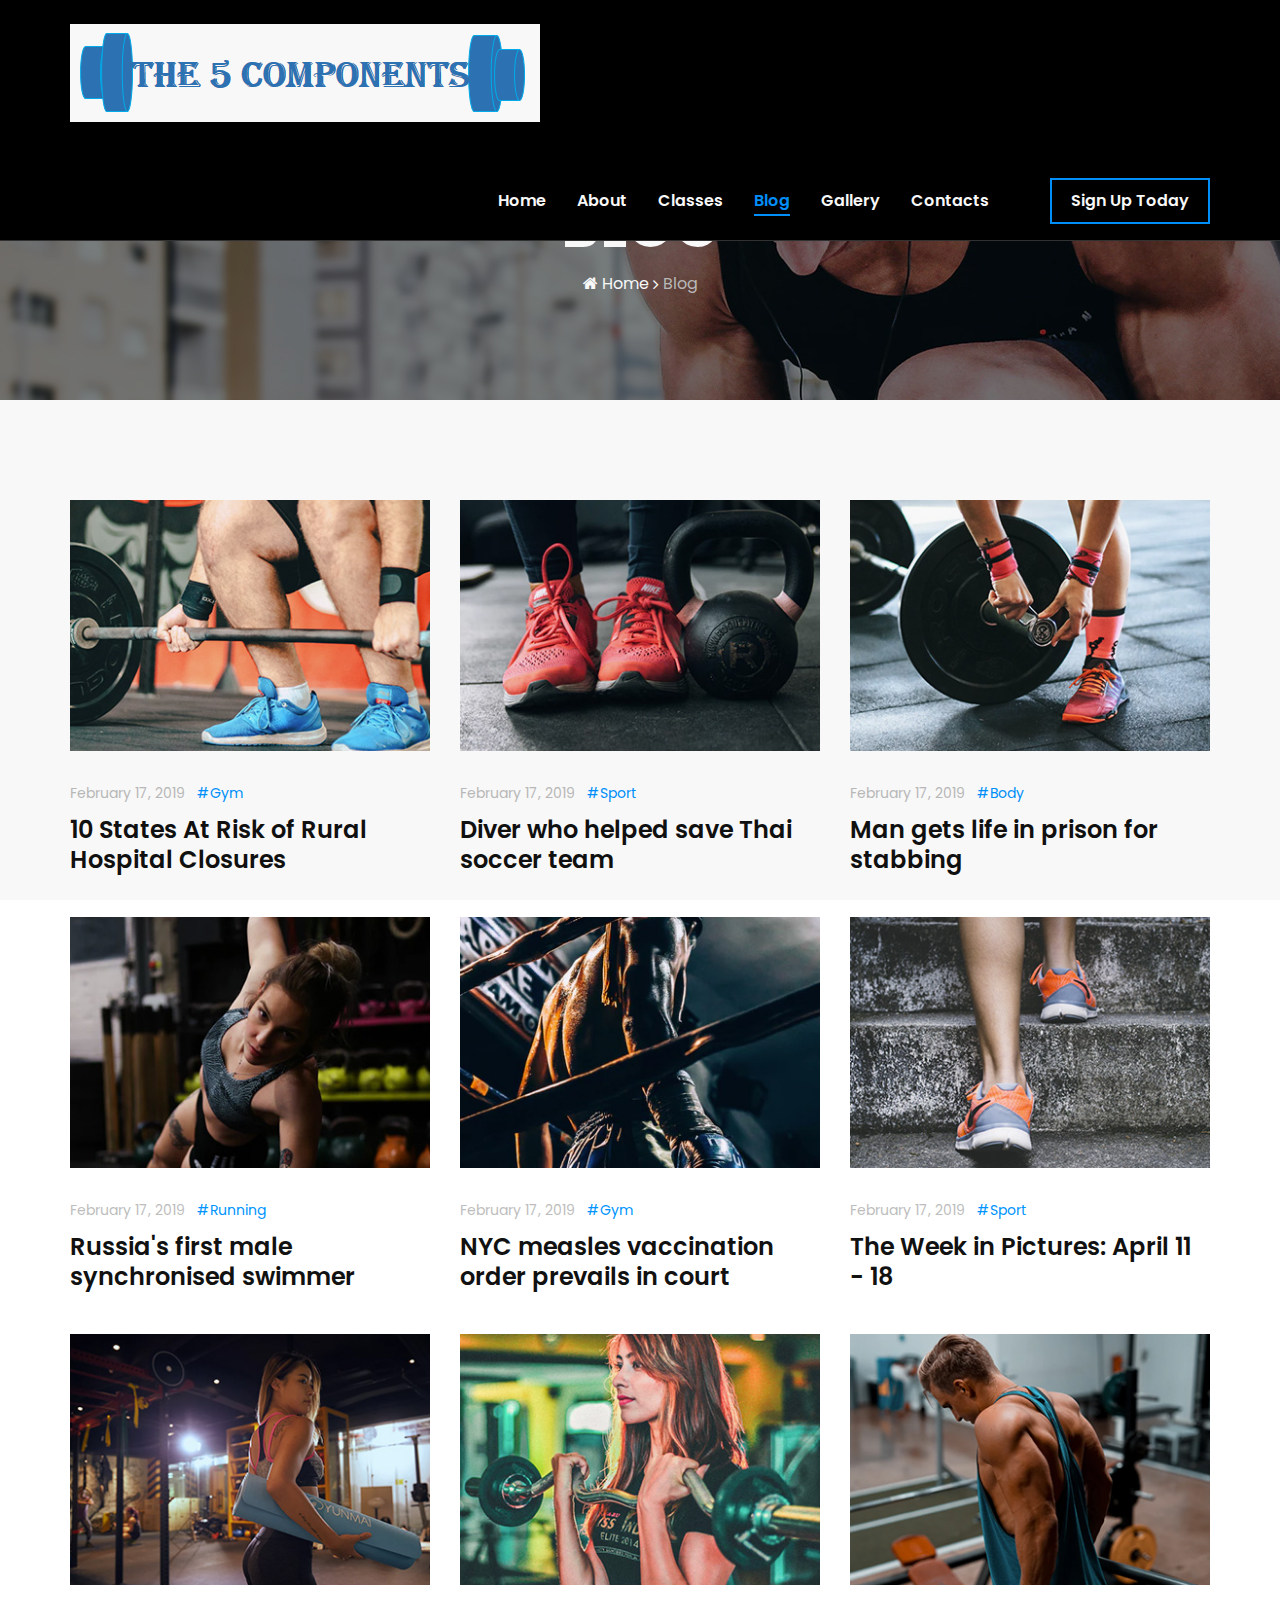
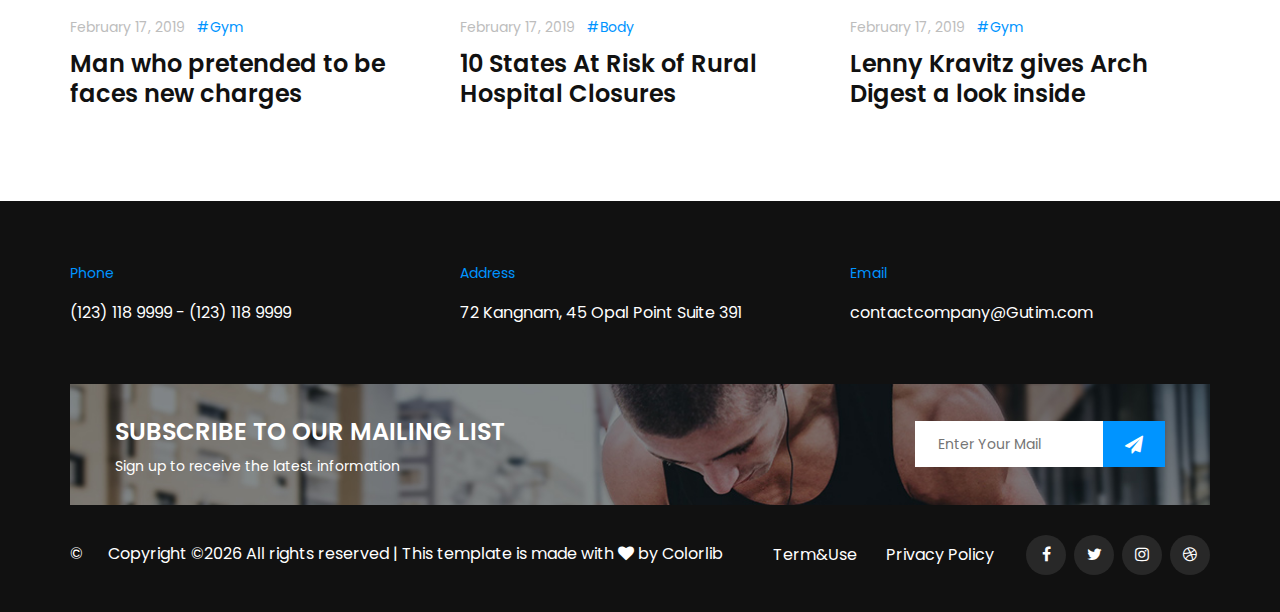
<file: GymOK/Content/gutim/blog.html>
<!DOCTYPE html>
<html lang="zxx">

<head>
    <meta charset="UTF-8">
    <meta name="description" content="Gutim Template">
    <meta name="keywords" content="Gutim, unica, creative, html">
    <meta name="viewport" content="width=device-width, initial-scale=1.0">
    <meta http-equiv="X-UA-Compatible" content="ie=edge">
    <title>Gutim | Template</title>

    <!-- Google Font -->
    <link href="https://fonts.googleapis.com/css?family=Poppins:300,400,500,600,700,800,900&display=swap"
        rel="stylesheet">

    <!-- Css Styles -->
    <link rel="stylesheet" href="css/bootstrap.min.css" type="text/css">
    <link rel="stylesheet" href="css/font-awesome.min.css" type="text/css">
    <link rel="stylesheet" href="css/owl.carousel.min.css" type="text/css">
    <link rel="stylesheet" href="css/magnific-popup.css" type="text/css">
    <link rel="stylesheet" href="css/slicknav.min.css" type="text/css">
    <link rel="stylesheet" href="css/style.css" type="text/css">
</head>

<body>
    <!-- Page Preloder -->
    <div id="preloder">
        <div class="loader"></div>
    </div>

    <!-- Header Section Begin -->
    <header class="header-section">
        <div class="container">
            <div class="logo">
                <a href="./index.html">
                    <img src="img/logo.png" alt="">
                </a>
            </div>
            <div class="nav-menu">
                <nav class="mainmenu mobile-menu">
                    <ul>
                        <li><a href="./index.html">Home</a></li>
                        <li><a href="./about-us.html">About</a></li>
                        <li><a href="./classes.html">Classes</a></li>
                        <li class="active"><a href="./blog.html">Blog</a></li>
                        <li><a href="./gallery.html">Gallery</a></li>
                        <li><a href="./contact.html">Contacts</a></li>
                    </ul>
                </nav>
                <a href="#" class="primary-btn signup-btn">Sign Up Today</a>
            </div>
            <div id="mobile-menu-wrap"></div>
        </div>
    </header>
    <!-- Header End -->

    <!-- Breadcrumb Section Begin -->
    <section class="breadcrumb-section set-bg" data-setbg="img/breadcrumb/classes-breadcrumb.jpg">
        <div class="container">
            <div class="row">
                <div class="col-lg-12">
                    <div class="breadcrumb-text">
                        <h2>Blog</h2>
                        <div class="breadcrumb-option">
                            <a href="./index.html"><i class="fa fa-home"></i> Home</a>
                            <span>Blog</span>
                        </div>
                    </div>
                </div>
            </div>
        </div>
    </section>
    <!-- Breadcrumb Section End -->

    <!-- Blog Section Begin -->
    <section class="blog-section spad">
        <div class="container">
            <div class="row">
                <div class="col-lg-4 col-md-6">
                    <div class="single-blog-item">
                        <img src="img/blog/blog-1.jpg" alt="">
                        <div class="blog-widget">
                            <div class="bw-date">February 17, 2019</div>
                            <a href="#" class="tag">#Gym</a>
                        </div>
                        <h4><a href="./blog-details.html">10 States At Risk of Rural Hospital Closures</a></h4>
                    </div>
                </div>
                <div class="col-lg-4 col-md-6">
                    <div class="single-blog-item">
                        <img src="img/blog/blog-2.jpg" alt="">
                        <div class="blog-widget">
                            <div class="bw-date">February 17, 2019</div>
                            <a href="#" class="tag">#Sport</a>
                        </div>
                        <h4><a href="./blog-details.html">Diver who helped save Thai soccer team</a></h4>
                    </div>
                </div>
                <div class="col-lg-4 col-md-6">
                    <div class="single-blog-item">
                        <img src="img/blog/blog-3.jpg" alt="">
                        <div class="blog-widget">
                            <div class="bw-date">February 17, 2019</div>
                            <a href="#" class="tag">#Body</a>
                        </div>
                        <h4><a href="./blog-details.html">Man gets life in prison for stabbing</a></h4>
                    </div>
                </div>
                <div class="col-lg-4 col-md-6">
                    <div class="single-blog-item">
                        <img src="img/blog/blog-4.jpg" alt="">
                        <div class="blog-widget">
                            <div class="bw-date">February 17, 2019</div>
                            <a href="#" class="tag">#Running</a>
                        </div>
                        <h4><a href="./blog-details.html">Russia's first male synchronised swimmer</a></h4>
                    </div>
                </div>
                <div class="col-lg-4 col-md-6">
                    <div class="single-blog-item">
                        <img src="img/blog/blog-5.jpg" alt="">
                        <div class="blog-widget">
                            <div class="bw-date">February 17, 2019</div>
                            <a href="#" class="tag">#Gym</a>
                        </div>
                        <h4><a href="./blog-details.html">NYC measles vaccination order prevails in court</a></h4>
                    </div>
                </div>
                <div class="col-lg-4 col-md-6">
                    <div class="single-blog-item">
                        <img src="img/blog/blog-6.jpg" alt="">
                        <div class="blog-widget">
                            <div class="bw-date">February 17, 2019</div>
                            <a href="#" class="tag">#Sport</a>
                        </div>
                        <h4><a href="./blog-details.html">The Week in Pictures: April 11 - 18</a></h4>
                    </div>
                </div>
                <div class="col-lg-4 col-md-6">
                    <div class="single-blog-item">
                        <img src="img/blog/blog-7.jpg" alt="">
                        <div class="blog-widget">
                            <div class="bw-date">February 17, 2019</div>
                            <a href="#" class="tag">#Gym</a>
                        </div>
                        <h4><a href="./blog-details.html">Man who pretended to be faces new charges</a></h4>
                    </div>
                </div>
                <div class="col-lg-4 col-md-6">
                    <div class="single-blog-item">
                        <img src="img/blog/blog-8.jpg" alt="">
                        <div class="blog-widget">
                            <div class="bw-date">February 17, 2019</div>
                            <a href="#" class="tag">#Body</a>
                        </div>
                        <h4><a href="./blog-details.html">10 States At Risk of Rural Hospital Closures</a></h4>
                    </div>
                </div>
                <div class="col-lg-4 col-md-6">
                    <div class="single-blog-item">
                        <img src="img/blog/blog-9.jpg" alt="">
                        <div class="blog-widget">
                            <div class="bw-date">February 17, 2019</div>
                            <a href="#" class="tag">#Gym</a>
                        </div>
                        <h4><a href="./blog-details.html">Lenny Kravitz gives Arch Digest a look inside</a></h4>
                    </div>
                </div>
            </div>
        </div>
    </section>
    <!-- Blog Section End -->

    <!-- Footer Section Begin -->
    <footer class="footer-section">
        <div class="container">
            <div class="row">
                <div class="col-lg-4">
                    <div class="contact-option">
                        <span>Phone</span>
                        <p>(123) 118 9999 - (123) 118 9999</p>
                    </div>
                </div>
                <div class="col-lg-4">
                    <div class="contact-option">
                        <span>Address</span>
                        <p>72 Kangnam, 45 Opal Point Suite 391</p>
                    </div>
                </div>
                <div class="col-lg-4">
                    <div class="contact-option">
                        <span>Email</span>
                        <p>contactcompany@Gutim.com</p>
                    </div>
                </div>
            </div>
            <div class="subscribe-option set-bg" data-setbg="img/footer-signup.jpg">
                <div class="so-text">
                    <h4>Subscribe To Our Mailing List</h4>
                    <p>Sign up to receive the latest information </p>
                </div>
                <form action="#" class="subscribe-form">
                    <input type="text" placeholder="Enter Your Mail">
                    <button type="submit"><i class="fa fa-send"></i></button>
                </form>
            </div>
            <div class="copyright-text">
                <ul>
                    <li><a href="#">Term&Use</a></li>
                    <li><a href="#">Privacy Policy</a></li>
                </ul>
                <p>&copy;<p><!-- Link back to Colorlib can't be removed. Template is licensed under CC BY 3.0. -->
  Copyright &copy;<script>document.write(new Date().getFullYear());</script> All rights reserved | This template is made with <i class="fa fa-heart" aria-hidden="true"></i> by <a href="https://colorlib.com" target="_blank">Colorlib</a>
  <!-- Link back to Colorlib can't be removed. Template is licensed under CC BY 3.0. --></p></p>
                <div class="footer-social">
                    <a href="#"><i class="fa fa-facebook"></i></a>
                    <a href="#"><i class="fa fa-twitter"></i></a>
                    <a href="#"><i class="fa fa-instagram"></i></a>
                    <a href="#"><i class="fa fa-dribbble"></i></a>
                </div>
            </div>
        </div>
    </footer>
    <!-- Footer Section End -->

    <!-- Js Plugins -->
    <script src="js/jquery-3.3.1.min.js"></script>
    <script src="js/bootstrap.min.js"></script>
    <script src="js/jquery.magnific-popup.min.js"></script>
    <script src="js/mixitup.min.js"></script>
    <script src="js/jquery.slicknav.js"></script>
    <script src="js/masonry.pkgd.min.js"></script>
    <script src="js/owl.carousel.min.js"></script>
    <script src="js/main.js"></script>
</body>

</html>
</file>
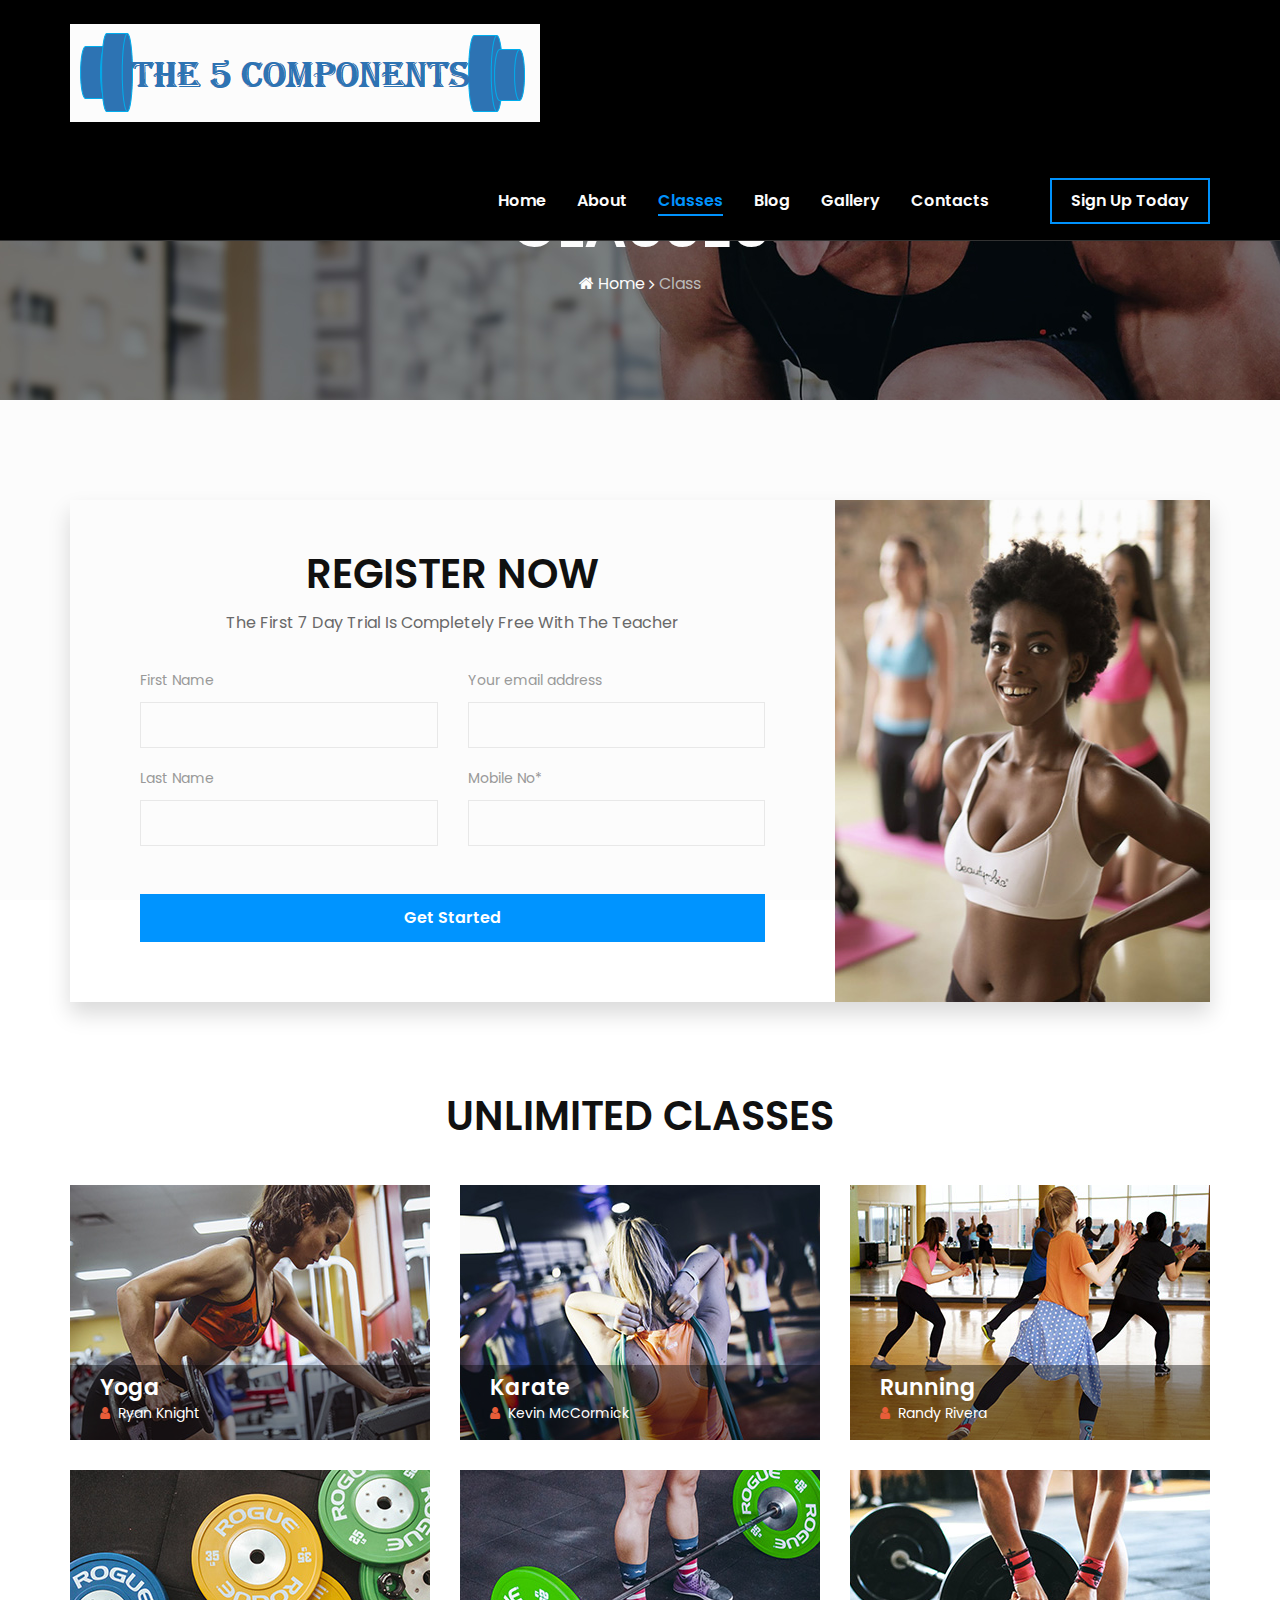
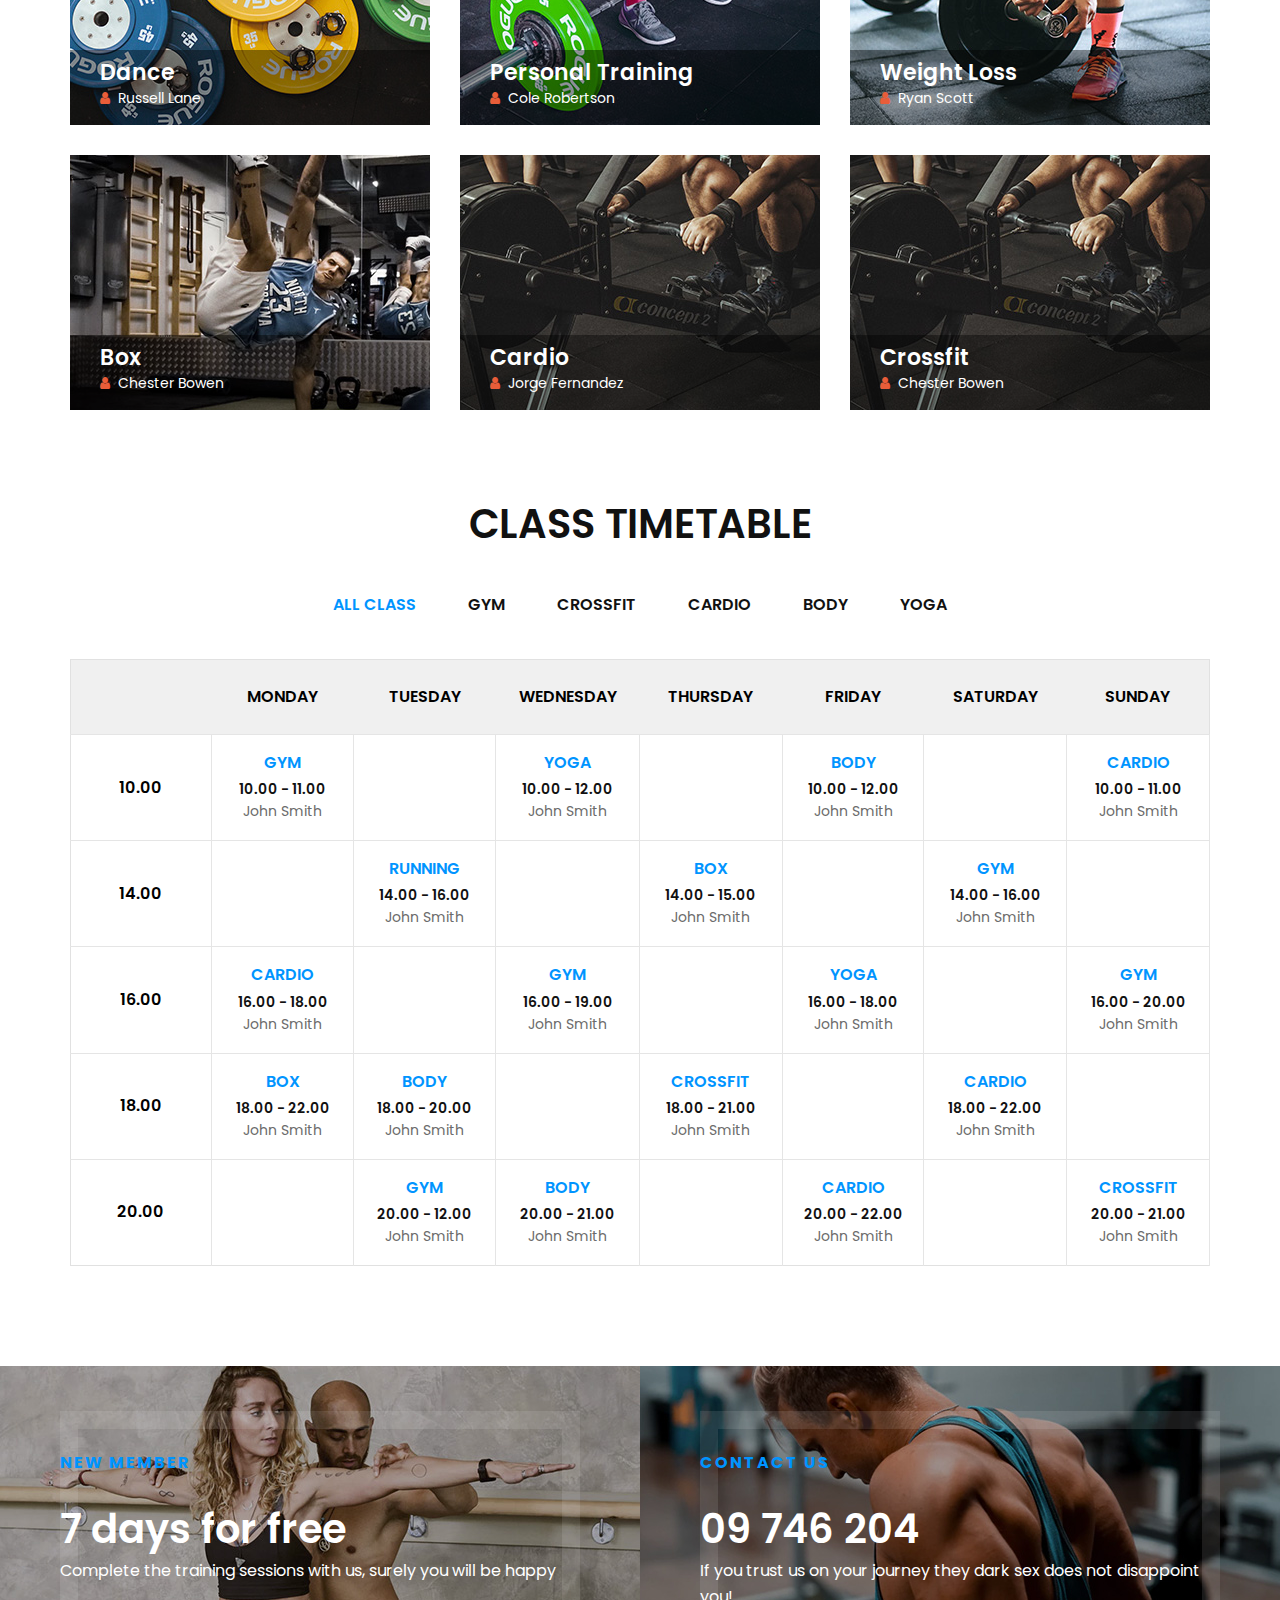
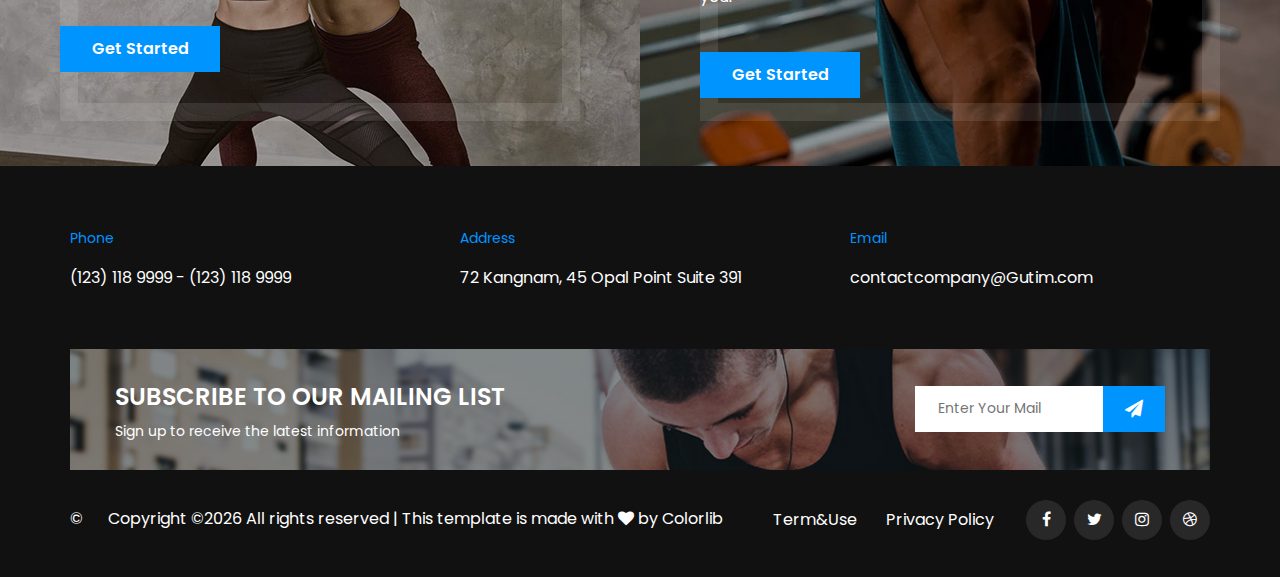
<file: GymOK/Content/gutim/classes.html>
<!DOCTYPE html>
<html lang="zxx">

<head>
    <meta charset="UTF-8">
    <meta name="description" content="Gutim Template">
    <meta name="keywords" content="Gutim, unica, creative, html">
    <meta name="viewport" content="width=device-width, initial-scale=1.0">
    <meta http-equiv="X-UA-Compatible" content="ie=edge">
    <title>Gutim | Template</title>

    <!-- Google Font -->
    <link href="https://fonts.googleapis.com/css?family=Poppins:300,400,500,600,700,800,900&display=swap"
        rel="stylesheet">

    <!-- Css Styles -->
    <link rel="stylesheet" href="css/bootstrap.min.css" type="text/css">
    <link rel="stylesheet" href="css/font-awesome.min.css" type="text/css">
    <link rel="stylesheet" href="css/owl.carousel.min.css" type="text/css">
    <link rel="stylesheet" href="css/magnific-popup.css" type="text/css">
    <link rel="stylesheet" href="css/slicknav.min.css" type="text/css">
    <link rel="stylesheet" href="css/style.css" type="text/css">
</head>

<body>
    <!-- Page Preloder -->
    <div id="preloder">
        <div class="loader"></div>
    </div>

    <!-- Header Section Begin -->
    <header class="header-section">
        <div class="container">
            <div class="logo">
                <a href="./index.html">
                    <img src="img/logo.png" alt="">
                </a>
            </div>
            <div class="nav-menu">
                <nav class="mainmenu mobile-menu">
                    <ul>
                        <li><a href="./index.html">Home</a></li>
                        <li><a href="./about-us.html">About</a></li>
                        <li class="active"><a href="./classes.html">Classes</a></li>
                        <li><a href="./blog.html">Blog</a></li>
                        <li><a href="./gallery.html">Gallery</a></li>
                        <li><a href="./contact.html">Contacts</a></li>
                    </ul>
                </nav>
                <a href="#" class="primary-btn signup-btn">Sign Up Today</a>
            </div>
            <div id="mobile-menu-wrap"></div>
        </div>
    </header>
    <!-- Header End -->

    <!-- Breadcrumb Section Begin -->
    <section class="breadcrumb-section set-bg" data-setbg="img/breadcrumb/classes-breadcrumb.jpg">
        <div class="container">
            <div class="row">
                <div class="col-lg-12">
                    <div class="breadcrumb-text">
                        <h2>Classes</h2>
                        <div class="breadcrumb-option">
                            <a href="./index.html"><i class="fa fa-home"></i> Home</a>
                            <span>Class</span>
                        </div>
                    </div>
                </div>
            </div>
        </div>
    </section>
    <!-- Breadcrumb Section End -->

    <!-- Register Section Begin -->
    <section class="register-section classes-page spad">
        <div class="container">
            <div class="classes-page-text">
                <div class="row">
                    <div class="col-lg-8">
                        <div class="register-text">
                            <div class="section-title">
                                <h2>Register Now</h2>
                                <p>The First 7 Day Trial Is Completely Free With The Teacher</p>
                            </div>
                            <form action="#" class="register-form">
                                <div class="row">
                                    <div class="col-lg-6">
                                        <label for="name">First Name</label>
                                        <input type="text" id="name">
                                    </div>
                                    <div class="col-lg-6">
                                        <label for="email">Your email address</label>
                                        <input type="text" id="email">
                                    </div>
                                    <div class="col-lg-6">
                                        <label for="last-name">Last Name</label>
                                        <input type="text" id="last-name">
                                    </div>
                                    <div class="col-lg-6">
                                        <label for="mobile">Mobile No*</label>
                                        <input type="text" id="mobile">
                                    </div>
                                </div>
                                <button type="submit" class="register-btn">Get Started</button>
                            </form>
                        </div>
                    </div>
                    <div class="col-lg-4">
                        <div class="register-pic">
                            <img src="img/register-pic.jpg" alt="">
                        </div>
                    </div>
                </div>
            </div>
        </div>
    </section>
    <!-- Register Section End -->

    <!-- Classes Section Begin -->
    <section class="classes-section classes-page spad">
        <div class="container">
            <div class="row">
                <div class="col-lg-12">
                    <div class="section-title">
                        <h2>UNLIMITED CLASSES</h2>
                    </div>
                </div>
            </div>
            <div class="row">
                <div class="col-lg-4 col-md-6">
                    <div class="single-class-item set-bg" data-setbg="img/classes/classes-1.jpg">
                        <div class="si-text">
                            <h4>Yoga</h4>
                            <span><i class="fa fa-user"></i> Ryan Knight</span>
                        </div>
                    </div>
                </div>
                <div class="col-lg-4 col-md-6">
                    <div class="single-class-item set-bg" data-setbg="img/classes/classes-4.jpg">
                        <div class="si-text">
                            <h4>Karate</h4>
                            <span><i class="fa fa-user"></i> Kevin McCormick</span>
                        </div>
                    </div>
                </div>
                <div class="col-lg-4 col-md-6">
                    <div class="single-class-item set-bg" data-setbg="img/classes/classes-2.jpg">
                        <div class="si-text">
                            <h4>Running</h4>
                            <span><i class="fa fa-user"></i> Randy Rivera</span>
                        </div>
                    </div>
                </div>
                <div class="col-lg-4 col-md-6">
                    <div class="single-class-item set-bg" data-setbg="img/classes/classes-5.jpg">
                        <div class="si-text">
                            <h4>Dance</h4>
                            <span><i class="fa fa-user"></i> Russell Lane</span>
                        </div>
                    </div>
                </div>
                <div class="col-lg-4 col-md-6">
                    <div class="single-class-item set-bg" data-setbg="img/classes/classes-3.jpg">
                        <div class="si-text">
                            <h4>Personal Training</h4>
                            <span><i class="fa fa-user"></i> Cole Robertson</span>
                        </div>
                    </div>
                </div>
                <div class="col-lg-4 col-md-6">
                    <div class="single-class-item set-bg" data-setbg="img/classes/classes-6.jpg">
                        <div class="si-text">
                            <h4>Weight Loss</h4>
                            <span><i class="fa fa-user"></i> Ryan Scott</span>
                        </div>
                    </div>
                </div>
                <div class="col-lg-4 col-md-6">
                    <div class="single-class-item set-bg" data-setbg="img/classes/classes-7.jpg">
                        <div class="si-text">
                            <h4>Box</h4>
                            <span><i class="fa fa-user"></i> Chester Bowen</span>
                        </div>
                    </div>
                </div>
                <div class="col-lg-4 col-md-6">
                    <div class="single-class-item set-bg" data-setbg="img/classes/classes-8.jpg">
                        <div class="si-text">
                            <h4>Cardio</h4>
                            <span><i class="fa fa-user"></i> Jorge Fernandez</span>
                        </div>
                    </div>
                </div>
                <div class="col-lg-4 col-md-6">
                    <div class="single-class-item set-bg" data-setbg="img/classes/classes-8.jpg">
                        <div class="si-text">
                            <h4>Crossfit</h4>
                            <span><i class="fa fa-user"></i> Chester Bowen</span>
                        </div>
                    </div>
                </div>
            </div>
        </div>
    </section>
    <!-- Classes Section End -->

    <!-- Classes Timetable Section Begin -->
    <section class="classes-timetable spad">
        <div class="container">
            <div class="row">
                <div class="col-lg-12">
                    <div class="section-title">
                        <h2>Class Timetable</h2>
                    </div>
                    <div class="nav-controls">
                        <ul>
                            <li class="active" data-tsfilter="all">All Class</li>
                            <li data-tsfilter="gym">Gym</li>
                            <li data-tsfilter="crossfit">Crossfit</li>
                            <li data-tsfilter="cardio">Cardio</li>
                            <li data-tsfilter="body">Body</li>
                            <li data-tsfilter="yoga">Yoga</li>
                        </ul>
                    </div>
                </div>
            </div>
            <div class="row">
                <div class="col-lg-12">
                    <div class="schedule-table">
                        <table>
                            <thead>
                                <tr>
                                    <th></th>
                                    <th>Monday</th>
                                    <th>Tuesday</th>
                                    <th>Wednesday</th>
                                    <th>Thursday</th>
                                    <th>Friday</th>
                                    <th>Saturday</th>
                                    <th>Sunday</th>
                                </tr>
                            </thead>
                            <tbody>
                                <tr>
                                    <td class="workout-time">10.00</td>
                                    <td class="hover-bg ts-item" data-tsmeta="gym">
                                        <h6>Gym</h6>
                                        <span>10.00 - 11.00</span>
                                        <div class="trainer-name">
                                            John Smith
                                        </div>
                                    </td>
                                    <td></td>
                                    <td class="hover-bg ts-item" data-tsmeta="yoga">
                                        <h6>Yoga</h6>
                                        <span>10.00 - 12.00</span>
                                        <div class="trainer-name">
                                            John Smith
                                        </div>
                                    </td>
                                    <td></td>
                                    <td class="hover-bg ts-item" data-tsmeta="body">
                                        <h6>Body</h6>
                                        <span>10.00 - 12.00</span>
                                        <div class="trainer-name">
                                            John Smith
                                        </div>
                                    </td>
                                    <td></td>
                                    <td class="hover-bg ts-item" data-tsmeta="cardio">
                                        <h6>Cardio</h6>
                                        <span>10.00 - 11.00</span>
                                        <div class="trainer-name">
                                            John Smith
                                        </div>
                                    </td>
                                </tr>
                                <tr>
                                    <td class="workout-time">14.00</td>
                                    <td></td>
                                    <td class="hover-bg ts-item">
                                        <h6>Running</h6>
                                        <span>14.00 - 16.00</span>
                                        <div class="trainer-name">
                                            John Smith
                                        </div>
                                    </td>
                                    <td></td>
                                    <td class="hover-bg ts-item">
                                        <h6>Box</h6>
                                        <span>14.00 - 15.00</span>
                                        <div class="trainer-name">
                                            John Smith
                                        </div>
                                    </td>
                                    <td></td>
                                    <td class="hover-bg ts-item" data-tsmeta="gym">
                                        <h6>Gym</h6>
                                        <span>14.00 - 16.00</span>
                                        <div class="trainer-name">
                                            John Smith
                                        </div>
                                    </td>
                                    <td></td>
                                </tr>
                                <tr>
                                    <td class="workout-time">16.00</td>
                                    <td class="hover-bg ts-item" data-tsmeta="cardio">
                                        <h6>Cardio</h6>
                                        <span>16.00 - 18.00</span>
                                        <div class="trainer-name">
                                            John Smith
                                        </div>
                                    </td>
                                    <td></td>
                                    <td class="hover-bg ts-item" data-tsmeta="gym">
                                        <h6>Gym</h6>
                                        <span>16.00 - 19.00</span>
                                        <div class="trainer-name">
                                            John Smith
                                        </div>
                                    </td>
                                    <td></td>
                                    <td class="hover-bg ts-item" data-tsmeta="yoga">
                                        <h6>Yoga</h6>
                                        <span>16.00 - 18.00</span>
                                        <div class="trainer-name">
                                            John Smith
                                        </div>
                                    </td>
                                    <td></td>
                                    <td class="hover-bg ts-item" data-tsmeta="gym">
                                        <h6>Gym</h6>
                                        <span>16.00 - 20.00</span>
                                        <div class="trainer-name">
                                            John Smith
                                        </div>
                                    </td>
                                </tr>
                                <tr>
                                    <td class="workout-time">18.00</td>
                                    <td class="hover-bg ts-item">
                                        <h6>Box</h6>
                                        <span>18.00 - 22.00</span>
                                        <div class="trainer-name">
                                            John Smith
                                        </div>
                                    </td>
                                    <td class="hover-bg ts-item" data-tsmeta="body">
                                        <h6>Body</h6>
                                        <span>18.00 - 20.00</span>
                                        <div class="trainer-name">
                                            John Smith
                                        </div>
                                    </td>
                                    <td></td>
                                    <td class="hover-bg ts-item" data-tsmeta="crossfit">
                                        <h6>Crossfit</h6>
                                        <span>18.00 - 21.00</span>
                                        <div class="trainer-name">
                                            John Smith
                                        </div>
                                    </td>
                                    <td></td>
                                    <td class="hover-bg ts-item" data-tsmeta="cardio">
                                        <h6>Cardio</h6>
                                        <span>18.00 - 22.00</span>
                                        <div class="trainer-name">
                                            John Smith
                                        </div>
                                    </td>
                                    <td></td>
                                </tr>
                                <tr>
                                    <td class="workout-time">20.00</td>
                                    <td></td>
                                    <td class="hover-bg ts-item" data-tsmeta="gym">
                                        <h6>Gym</h6>
                                        <span>20.00 - 12.00</span>
                                        <div class="trainer-name">
                                            John Smith
                                        </div>
                                    </td>
                                    <td class="hover-bg ts-item" data-tsmeta="body">
                                        <h6>Body</h6>
                                        <span>20.00 - 21.00</span>
                                        <div class="trainer-name">
                                            John Smith
                                        </div>
                                    </td>
                                    <td></td>
                                    <td class="hover-bg ts-item" data-tsmeta="cardio">
                                        <h6>Cardio</h6>
                                        <span>20.00 - 22.00</span>
                                        <div class="trainer-name">
                                            John Smith
                                        </div>
                                    </td>
                                    <td></td>
                                    <td class="hover-bg ts-item" data-tsmeta="crossfit">
                                        <h6>Crossfit</h6>
                                        <span>20.00 - 21.00</span>
                                        <div class="trainer-name">
                                            John Smith
                                        </div>
                                    </td>
                                </tr>
                            </tbody>
                        </table>
                    </div>
                </div>
            </div>
        </div>
    </section>
    <!-- Trainer Table Schedule Section End -->

    <!-- Footer Banner Section Begin -->
    <section class="footer-banner">
        <div class="container-fluid">
            <div class="row">
                <div class="col-lg-6">
                    <div class="footer-banner-item set-bg" data-setbg="img/footer-banner/footer-banner-1.jpg">
                        <span>New member</span>
                        <h2>7 days for free</h2>
                        <p>Complete the training sessions with us, surely you will be happy</p>
                        <a href="#" class="primary-btn">Get Started</a>
                    </div>
                </div>
                <div class="col-lg-6">
                    <div class="footer-banner-item set-bg" data-setbg="img/footer-banner/footer-banner-2.jpg">
                        <span>contact us</span>
                        <h2>09 746 204</h2>
                        <p>If you trust us on your journey they dark sex does not disappoint you!</p>
                        <a href="#" class="primary-btn">Get Started</a>
                    </div>
                </div>
            </div>
        </div>
    </section>
    <!-- Footer Banner Section End -->

    <!-- Footer Section Begin -->
    <footer class="footer-section">
        <div class="container">
            <div class="row">
                <div class="col-lg-4">
                    <div class="contact-option">
                        <span>Phone</span>
                        <p>(123) 118 9999 - (123) 118 9999</p>
                    </div>
                </div>
                <div class="col-lg-4">
                    <div class="contact-option">
                        <span>Address</span>
                        <p>72 Kangnam, 45 Opal Point Suite 391</p>
                    </div>
                </div>
                <div class="col-lg-4">
                    <div class="contact-option">
                        <span>Email</span>
                        <p>contactcompany@Gutim.com</p>
                    </div>
                </div>
            </div>
            <div class="subscribe-option set-bg" data-setbg="img/footer-signup.jpg">
                <div class="so-text">
                    <h4>Subscribe To Our Mailing List</h4>
                    <p>Sign up to receive the latest information </p>
                </div>
                <form action="#" class="subscribe-form">
                    <input type="text" placeholder="Enter Your Mail">
                    <button type="submit"><i class="fa fa-send"></i></button>
                </form>
            </div>
            <div class="copyright-text">
                <ul>
                    <li><a href="#">Term&Use</a></li>
                    <li><a href="#">Privacy Policy</a></li>
                </ul>
                <p>&copy;<p><!-- Link back to Colorlib can't be removed. Template is licensed under CC BY 3.0. -->
  Copyright &copy;<script>document.write(new Date().getFullYear());</script> All rights reserved | This template is made with <i class="fa fa-heart" aria-hidden="true"></i> by <a href="https://colorlib.com" target="_blank">Colorlib</a>
  <!-- Link back to Colorlib can't be removed. Template is licensed under CC BY 3.0. --></p></p>
                <div class="footer-social">
                    <a href="#"><i class="fa fa-facebook"></i></a>
                    <a href="#"><i class="fa fa-twitter"></i></a>
                    <a href="#"><i class="fa fa-instagram"></i></a>
                    <a href="#"><i class="fa fa-dribbble"></i></a>
                </div>
            </div>
        </div>
    </footer>
    <!-- Footer Section End -->

    <!-- Js Plugins -->
    <script src="js/jquery-3.3.1.min.js"></script>
    <script src="js/bootstrap.min.js"></script>
    <script src="js/jquery.magnific-popup.min.js"></script>
    <script src="js/mixitup.min.js"></script>
    <script src="js/jquery.slicknav.js"></script>
    <script src="js/owl.carousel.min.js"></script>
    <script src="js/main.js"></script>
</body>

</html>
</file>
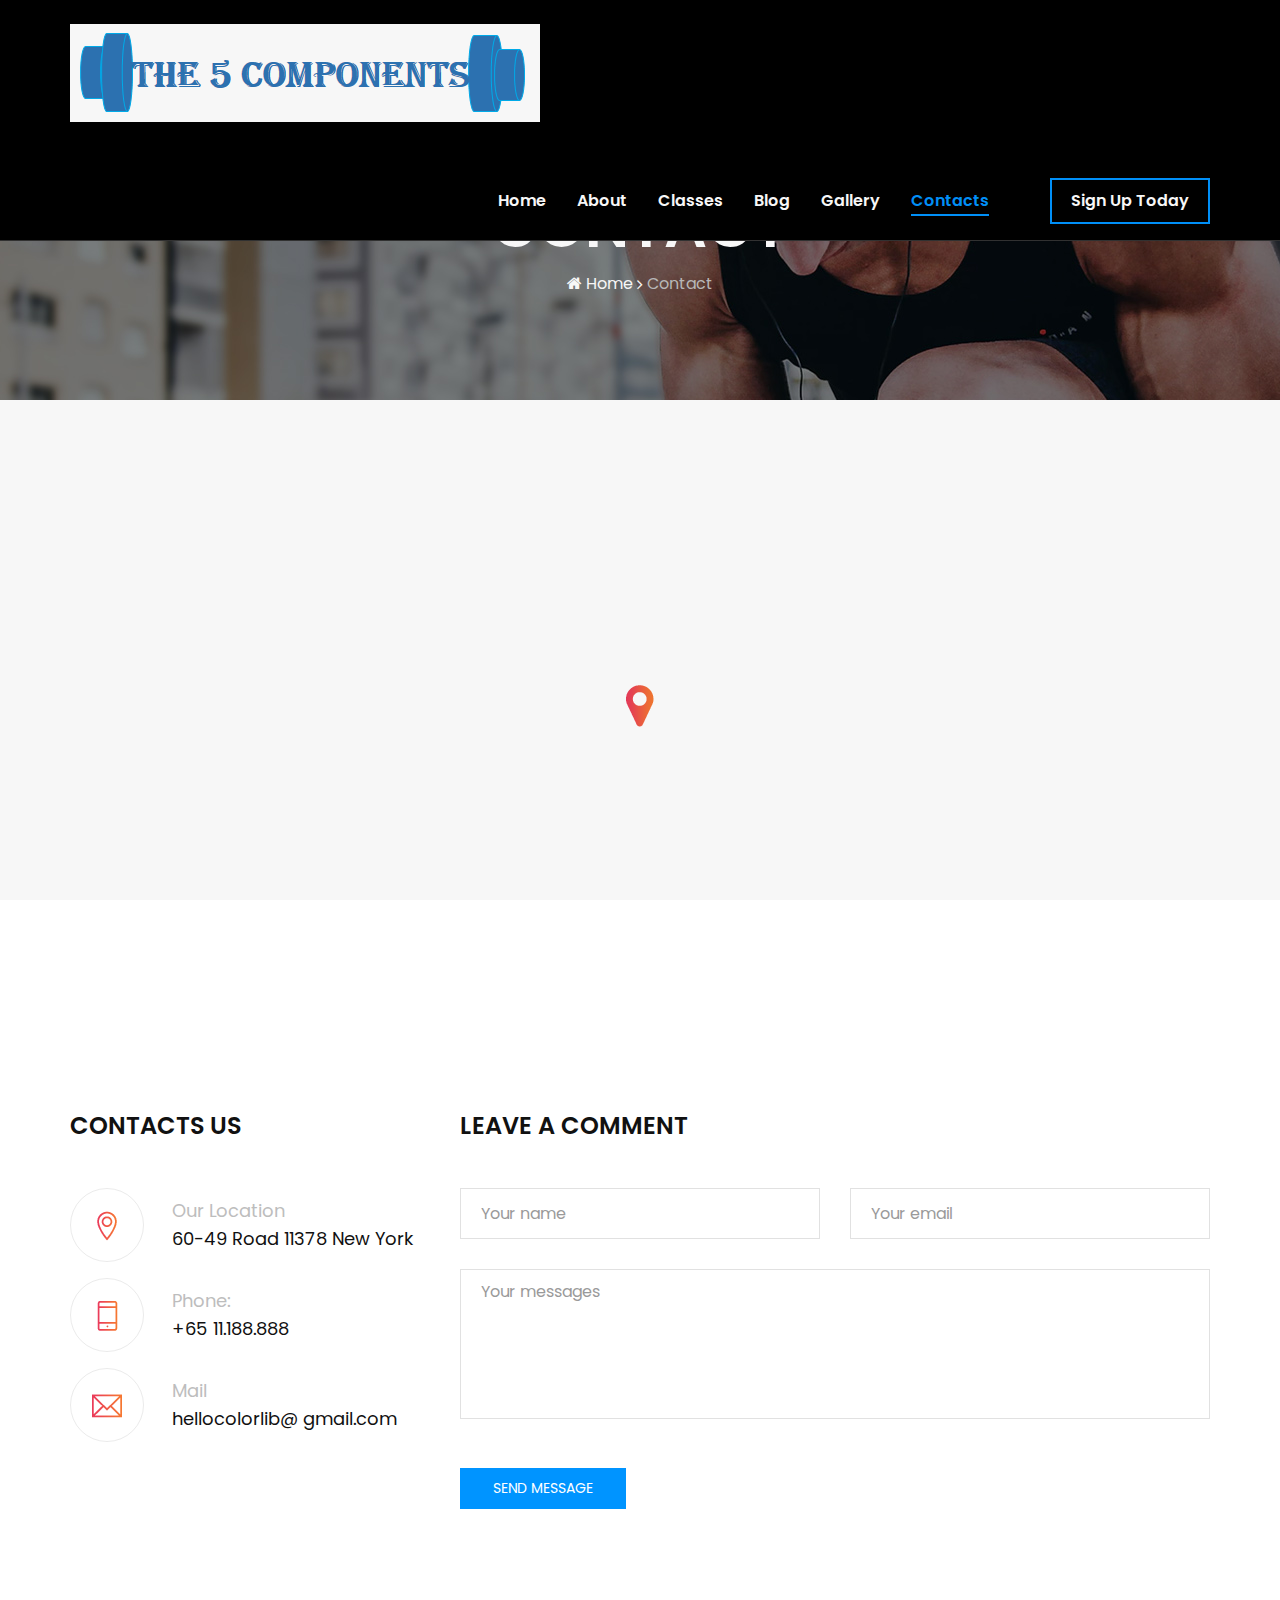
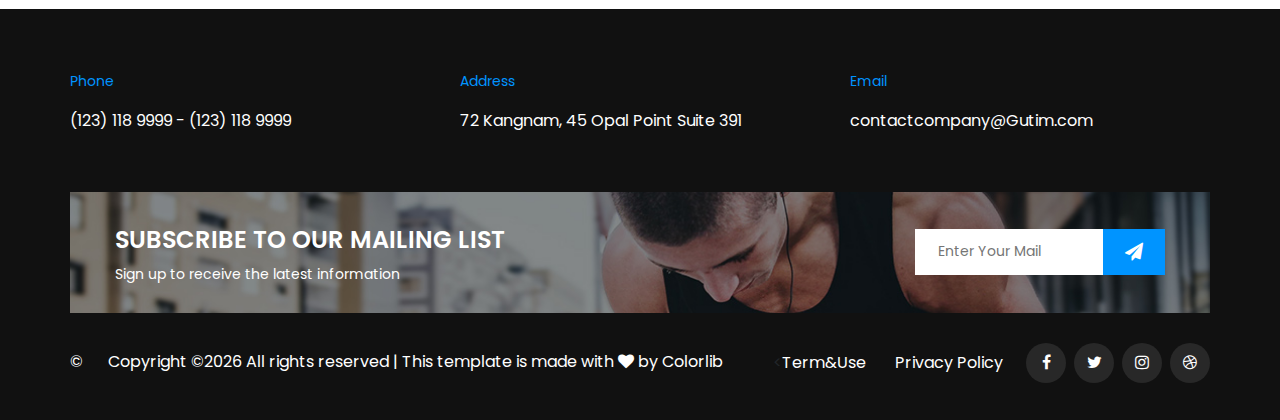
<file: GymOK/Content/gutim/contact.html>
<!DOCTYPE html>
<html lang="zxx">

<head>
    <meta charset="UTF-8">
    <meta name="description" content="Gutim Template">
    <meta name="keywords" content="Gutim, unica, creative, html">
    <meta name="viewport" content="width=device-width, initial-scale=1.0">
    <meta http-equiv="X-UA-Compatible" content="ie=edge">
    <title>Gutim | Template</title>

    <!-- Google Font -->
    <link href="https://fonts.googleapis.com/css?family=Poppins:300,400,500,600,700,800,900&display=swap"
        rel="stylesheet">

    <!-- Css Styles -->
    <link rel="stylesheet" href="css/bootstrap.min.css" type="text/css">
    <link rel="stylesheet" href="css/font-awesome.min.css" type="text/css">
    <link rel="stylesheet" href="css/owl.carousel.min.css" type="text/css">
    <link rel="stylesheet" href="css/magnific-popup.css" type="text/css">
    <link rel="stylesheet" href="css/slicknav.min.css" type="text/css">
    <link rel="stylesheet" href="css/style.css" type="text/css">
</head>

<body>
    <!-- Page Preloder -->
    <div id="preloder">
        <div class="loader"></div>
    </div>

    <!-- Header Section Begin -->
    <header class="header-section">
        <div class="container">
            <div class="logo">
                <a href="./index.html">
                    <img src="img/logo.png" alt="">
                </a>
            </div>
            <div class="nav-menu">
                <nav class="mainmenu mobile-menu">
                    <ul>
                        <li><a href="./index.html">Home</a></li>
                        <li><a href="./about-us.html">About</a></li>
                        <li><a href="./classes.html">Classes</a></li>
                        <li><a href="./blog.html">Blog</a></li>
                        <li><a href="./gallery.html">Gallery</a></li>
                        <li class="active"><a href="./contact.html">Contacts</a></li>
                    </ul>
                </nav>
                <a href="#" class="primary-btn signup-btn">Sign Up Today</a>
            </div>
            <div id="mobile-menu-wrap"></div>
        </div>
    </header>
    <!-- Header End -->

    <!-- Breadcrumb Section Begin -->
    <section class="breadcrumb-section set-bg" data-setbg="img/breadcrumb/classes-breadcrumb.jpg">
        <div class="container">
            <div class="row">
                <div class="col-lg-12">
                    <div class="breadcrumb-text">
                        <h2>Contact</h2>
                        <div class="breadcrumb-option">
                            <a href="./index.html"><i class="fa fa-home"></i> Home</a>
                            <span>Contact</span>
                        </div>
                    </div>
                </div>
            </div>
        </div>
    </section>
    <!-- Breadcrumb Section End -->

    <!-- Map Section Begin -->
    <div class="map">
        <iframe
            src="https://www.google.com/maps/embed?pb=!1m18!1m12!1m3!1d24112.92132811736!2d-74.20651812810036!3d40.93514309648714!2m3!1f0!2f0!3f0!3m2!1i1024!2i768!4f13.1!3m3!1m2!1s0x89c2fda38587e887%3A0xf03207815e338a0d!2sHaledon%2C%20NJ%2007508%2C%20USA!5e0!3m2!1sen!2sbd!4v1578120776078!5m2!1sen!2sbd"
            height="612" style="border:0;" allowfullscreen=""></iframe>
        <img src="img/icon/location.png" alt="">
    </div>
    <!-- Map Section End -->

    <!-- Contact Section Begin -->
    <section class="contact-section spad">
        <div class="container">
            <div class="row">
                <div class="col-lg-4">
                    <div class="contact-info">
                        <h4>Contacts Us</h4>
                        <div class="contact-address">
                            <div class="ca-widget">
                                <div class="cw-icon">
                                    <img src="img/icon/icon-1.png" alt="">
                                </div>
                                <div class="cw-text">
                                    <h5>Our Location</h5>
                                    <p>60-49 Road 11378 New York</p>
                                </div>
                            </div>
                            <div class="ca-widget">
                                <div class="cw-icon">
                                    <img src="img/icon/icon-2.png" alt="">
                                </div>
                                <div class="cw-text">
                                    <h5>Phone:</h5>
                                    <p>+65 11.188.888</p>
                                </div>
                            </div>
                            <div class="ca-widget">
                                <div class="cw-icon">
                                    <img src="img/icon/icon-3.png" alt="">
                                </div>
                                <div class="cw-text">
                                    <h5>Mail</h5>
                                    <p>hellocolorlib@ gmail.com</p>
                                </div>
                            </div>
                        </div>
                    </div>
                </div>
                <div class="col-lg-8">
                    <div class="contact-form">
                        <h4>Leave A Comment</h4>
                        <form action="#">
                            <div class="row">
                                <div class="col-lg-6">
                                    <input type="text" placeholder="Your name">
                                </div>
                                <div class="col-lg-6">
                                    <input type="text" placeholder="Your email">
                                </div>
                                <div class="col-lg-12">
                                    <textarea placeholder="Your messages"></textarea>
                                    <button type="submit">Send Message</button>
                                </div>
                            </div>
                        </form>
                    </div>
                </div>
            </div>
        </div>
    </section>
    <!-- Contact Section End -->

    <!-- Footer Section Begin -->
    <footer class="footer-section">
        <div class="container">
            <div class="row">
                <div class="col-lg-4">
                    <div class="contact-option">
                        <span>Phone</span>
                        <p>(123) 118 9999 - (123) 118 9999</p>
                    </div>
                </div>
                <div class="col-lg-4">
                    <div class="contact-option">
                        <span>Address</span>
                        <p>72 Kangnam, 45 Opal Point Suite 391</p>
                    </div>
                </div>
                <div class="col-lg-4">
                    <div class="contact-option">
                        <span>Email</span>
                        <p>contactcompany@Gutim.com</p>
                    </div>
                </div>
            </div>
            <div class="subscribe-option set-bg" data-setbg="img/footer-signup.jpg">
                <div class="so-text">
                    <h4>Subscribe To Our Mailing List</h4>
                    <p>Sign up to receive the latest information </p>
                </div>
                <form action="#" class="subscribe-form">
                    <input type="text" placeholder="Enter Your Mail">
                    <button type="submit"><i class="fa fa-send"></i></button>
                </form>
            </div>
            <div class="copyright-text">
                <<ul>
                    <li><a href="#">Term&Use</a></li>
                    <li><a href="#">Privacy Policy</a></li>
                </ul>
                <p>&copy;<p><!-- Link back to Colorlib can't be removed. Template is licensed under CC BY 3.0. -->
  Copyright &copy;<script>document.write(new Date().getFullYear());</script> All rights reserved | This template is made with <i class="fa fa-heart" aria-hidden="true"></i> by <a href="https://colorlib.com" target="_blank">Colorlib</a>
  <!-- Link back to Colorlib can't be removed. Template is licensed under CC BY 3.0. --></p></p>
                <div class="footer-social">
                    <a href="#"><i class="fa fa-facebook"></i></a>
                    <a href="#"><i class="fa fa-twitter"></i></a>
                    <a href="#"><i class="fa fa-instagram"></i></a>
                    <a href="#"><i class="fa fa-dribbble"></i></a>
                </div>
            </div>
        </div>
    </footer>
    <!-- Footer Section End -->

    <!-- Js Plugins -->
    <script src="js/jquery-3.3.1.min.js"></script>
    <script src="js/bootstrap.min.js"></script>
    <script src="js/jquery.magnific-popup.min.js"></script>
    <script src="js/mixitup.min.js"></script>
    <script src="js/jquery.slicknav.js"></script>
    <script src="js/owl.carousel.min.js"></script>
    <script src="js/main.js"></script>
</body>

</html>
</file>
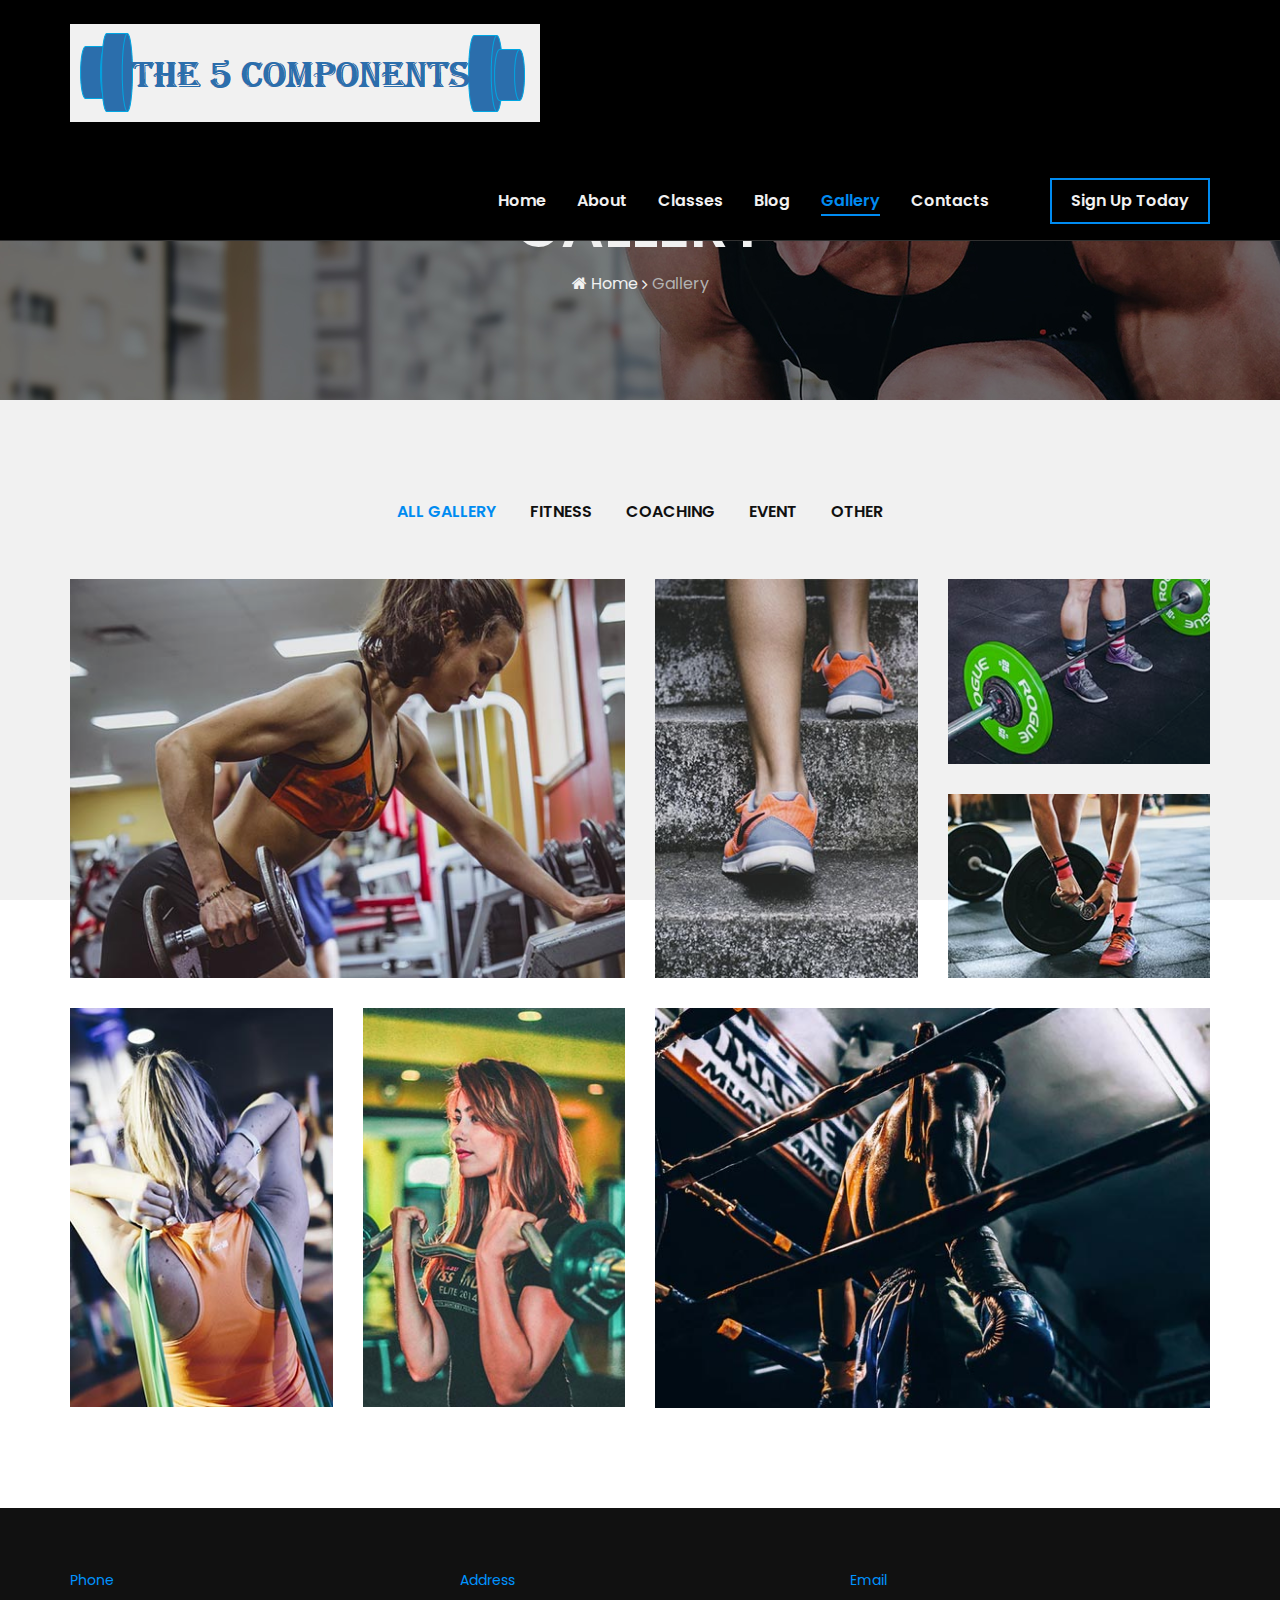
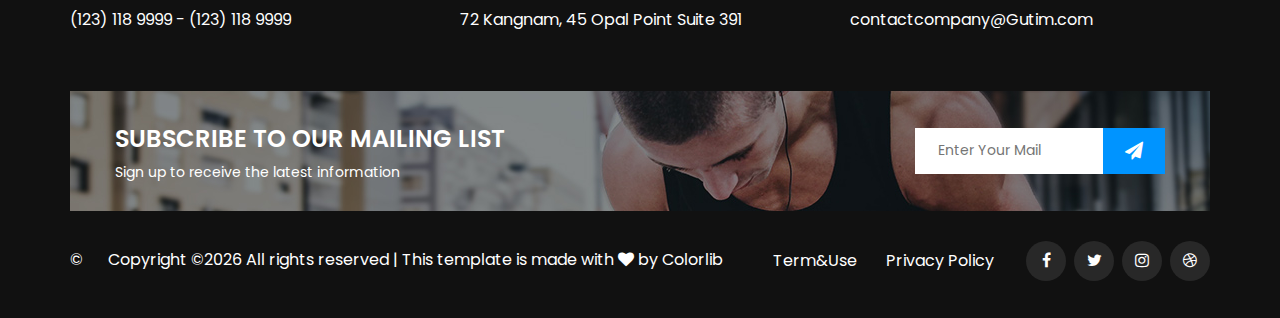
<file: GymOK/Content/gutim/gallery.html>
<!DOCTYPE html>
<html lang="zxx">

<head>
    <meta charset="UTF-8">
    <meta name="description" content="Gutim Template">
    <meta name="keywords" content="Gutim, unica, creative, html">
    <meta name="viewport" content="width=device-width, initial-scale=1.0">
    <meta http-equiv="X-UA-Compatible" content="ie=edge">
    <title>Gutim | Template</title>

    <!-- Google Font -->
    <link href="https://fonts.googleapis.com/css?family=Poppins:300,400,500,600,700,800,900&display=swap"
        rel="stylesheet">

    <!-- Css Styles -->
    <link rel="stylesheet" href="css/bootstrap.min.css" type="text/css">
    <link rel="stylesheet" href="css/font-awesome.min.css" type="text/css">
    <link rel="stylesheet" href="css/owl.carousel.min.css" type="text/css">
    <link rel="stylesheet" href="css/magnific-popup.css" type="text/css">
    <link rel="stylesheet" href="css/slicknav.min.css" type="text/css">
    <link rel="stylesheet" href="css/style.css" type="text/css">
</head>

<body>
    <!-- Page Preloder -->
    <div id="preloder">
        <div class="loader"></div>
    </div>

    <!-- Header Section Begin -->
    <header class="header-section">
        <div class="container">
            <div class="logo">
                <a href="./index.html">
                    <img src="img/logo.png" alt="">
                </a>
            </div>
            <div class="nav-menu">
                <nav class="mainmenu mobile-menu">
                    <ul>
                        <li><a href="./index.html">Home</a></li>
                        <li><a href="./about-us.html">About</a></li>
                        <li><a href="./classes.html">Classes</a></li>
                        <li><a href="./blog.html">Blog</a></li>
                        <li class="active"><a href="./gallery.html">Gallery</a></li>
                        <li><a href="./contact.html">Contacts</a></li>
                    </ul>
                </nav>
                <a href="#" class="primary-btn signup-btn">Sign Up Today</a>
            </div>
            <div id="mobile-menu-wrap"></div>
        </div>
    </header>
    <!-- Header End -->

    <!-- Breadcrumb Section Begin -->
    <section class="breadcrumb-section set-bg" data-setbg="img/breadcrumb/classes-breadcrumb.jpg">
        <div class="container">
            <div class="row">
                <div class="col-lg-12">
                    <div class="breadcrumb-text">
                        <h2>Gallery</h2>
                        <div class="breadcrumb-option">
                            <a href="./index.html"><i class="fa fa-home"></i> Home</a>
                            <span>Gallery</span>
                        </div>
                    </div>
                </div>
            </div>
        </div>
    </section>
    <!-- Breadcrumb Section End -->

    <!-- Gallery Section Begin -->
    <div class="gallery-section spad">
        <div class="container">
            <div class="row">
                <div class="col-lg-12">
                    <ul class="gallery-controls">
                        <li class="active" data-filter=".all">all gallery</li>
                        <li data-filter=".fitness">fitness</li>
                        <li data-filter=".coaching">coaching</li>
                        <li data-filter=".event">event</li>
                        <li data-filter=".other">other</li>
                    </ul>
                </div>
            </div>
            <div class="row gallery-filter">
                <div class="col-lg-6 mix all fitness">
                    <img src="img/gallery/gallery-1.jpg" alt="">
                </div>
                <div class="col-lg-6">
                    <div class="row">
                        <div class="col-lg-6 mix all fitness coaching">
                            <img src="img/gallery/gallery-2.jpg" alt="">
                        </div>
                        <div class="col-lg-6">
                            <div class="row">
                                <div class="col-lg-12 mix all coaching">
                                    <img src="img/gallery/gallery-3.jpg" alt="">
                                </div>
                                <div class="col-lg-12 mix all coaching">
                                    <img src="img/gallery/gallery-4.jpg" alt="">
                                </div>
                            </div>
                        </div>
                    </div>
                </div>
                <div class="col-lg-6">
                    <div class="row">
                        <div class="col-lg-6 mix all other">
                            <img src="img/gallery/gallery-5.jpg" alt="">
                        </div>
                        <div class="col-lg-6 mix all other">
                            <img src="img/gallery/gallery-6.jpg" alt="">
                        </div>
                    </div>
                </div>
                <div class="col-lg-6 mix all event">
                    <img src="img/gallery/gallery-7.jpg" alt="">
                </div>
            </div>
        </div>
    </div>
    <!-- Gallery Section End -->

    <!-- Footer Section Begin -->
    <footer class="footer-section">
        <div class="container">
            <div class="row">
                <div class="col-lg-4">
                    <div class="contact-option">
                        <span>Phone</span>
                        <p>(123) 118 9999 - (123) 118 9999</p>
                    </div>
                </div>
                <div class="col-lg-4">
                    <div class="contact-option">
                        <span>Address</span>
                        <p>72 Kangnam, 45 Opal Point Suite 391</p>
                    </div>
                </div>
                <div class="col-lg-4">
                    <div class="contact-option">
                        <span>Email</span>
                        <p>contactcompany@Gutim.com</p>
                    </div>
                </div>
            </div>
            <div class="subscribe-option set-bg" data-setbg="img/footer-signup.jpg">
                <div class="so-text">
                    <h4>Subscribe To Our Mailing List</h4>
                    <p>Sign up to receive the latest information </p>
                </div>
                <form action="#" class="subscribe-form">
                    <input type="text" placeholder="Enter Your Mail">
                    <button type="submit"><i class="fa fa-send"></i></button>
                </form>
            </div>
            <div class="copyright-text">
                <ul>
                    <li><a href="#">Term&Use</a></li>
                    <li><a href="#">Privacy Policy</a></li>
                </ul>
                <p>&copy;<p><!-- Link back to Colorlib can't be removed. Template is licensed under CC BY 3.0. -->
  Copyright &copy;<script>document.write(new Date().getFullYear());</script> All rights reserved | This template is made with <i class="fa fa-heart" aria-hidden="true"></i> by <a href="https://colorlib.com" target="_blank">Colorlib</a>
  <!-- Link back to Colorlib can't be removed. Template is licensed under CC BY 3.0. --></p></p>
                <div class="footer-social">
                    <a href="#"><i class="fa fa-facebook"></i></a>
                    <a href="#"><i class="fa fa-twitter"></i></a>
                    <a href="#"><i class="fa fa-instagram"></i></a>
                    <a href="#"><i class="fa fa-dribbble"></i></a>
                </div>
            </div>
        </div>
    </footer>
    <!-- Footer Section End -->

    <!-- Js Plugins -->
    <script src="js/jquery-3.3.1.min.js"></script>
    <script src="js/bootstrap.min.js"></script>
    <script src="js/jquery.magnific-popup.min.js"></script>
    <script src="js/mixitup.min.js"></script>
    <script src="js/jquery.slicknav.js"></script>
    <script src="js/owl.carousel.min.js"></script>
    <script src="js/main.js"></script>
</body>

</html>
</file>
<file: GymOK/Content/gutim/css/style.css>
/******************************************************************
  Template Name: Gutim
  Description: Gutim Fitness HTML Template
  Author: Colorlib
  Author URI: http://colorlib.com
  Version: 1.0
  Created: Colorlib
******************************************************************/

/*------------------------------------------------------------------
[Table of contents]

1.  Template default CSS
	1.1	Variables
	1.2	Mixins
	1.3	Flexbox
	1.4	Reset
2.  Helper Css
3.  Header Section
4.  Hero Section
5.  Services Section
6.  Class Section
7.  Trainer Section
8.  Membership Plan Section
9.  Contact
10.  Footer Style

-------------------------------------------------------------------*/

/*----------------------------------------*/

/* Template default CSS
/*----------------------------------------*/

html, body {
    height: 100%;
    font-family: "Poppins", sans-serif;
    -webkit-font-smoothing: antialiased;
    font-smoothing: antialiased;
   
   
}
h1, h2, h3, h4, h5, h6 {
	margin: 0;
	color: #111111;
	font-weight: 400;
	font-family: "Poppins", sans-serif;
}
h1 {
	font-size: 70px;
}
h2 {
	font-size: 36px;
}
h3 {
	font-size: 30px;
}
h4 {
	font-size: 24px;
}
h5 {
	font-size: 18px;
}
h6 {
	font-size: 16px;
}
p {
	font-size: 16px;
	font-family: "Poppins", sans-serif;
	color: #6b6b6b;
	font-weight: 400;
	line-height: 26px;
	margin: 0 0 15px 0;
}
img {
	max-width: 100%;
}
input:focus, select:focus, button:focus, textarea:focus {
	outline: none;
}
a:hover, a:focus {
	text-decoration: none;
	outline: none;
	color: #fff;
}
ul, ol {
	padding: 0;
	margin: 0;
}
/*---------------------
  Helper CSS
-----------------------*/

.section-title {
	text-align: center;
	margin-bottom: 45px;
}
.section-title h2 {
	color: #111111;
	font-size: 40px;
	font-weight: 600;
	text-transform: uppercase;
}
.set-bg {
	background-repeat: no-repeat;
	background-size: cover;
	background-position: top center;
}
.spad {
	padding-top: 100px;
	padding-bottom: 100px;
}
.spad-2 {
	padding-top: 50px;
	padding-bottom: 70px;
}
.text-white h1, .text-white h2, .text-white h3, .text-white h4, .text-white h5, .text-white h6, .text-white p, .text-white span, .text-white li, .text-white a {
	color: #fff;
}
/* buttons */

.primary-btn {
	display: inline-block;
	font-size: 16px;
	font-weight: 600;
	padding: 0 12px;
	color: #ffffff;
	text-align: center;
	width: 160px;
	height: 46px;
	border-left: 2px solid #0094ff;
	border-right: 2px solid #0094ff;
	-webkit-box-sizing: border-box;
	box-sizing: border-box;
	background-position: 0 0, 0 100%;
	background-repeat: no-repeat;
	background-size: 100% 2px;
	background-image: -webkit-gradient(linear, left top, right top, from(#0094ff), to(#0094ff)), -webkit-gradient(linear, left top, right top, from(#0094ff), to(#0094ff));
	background-image: -o-linear-gradient(left, #0094ff 0%, #0094ff 100%), -o-linear-gradient(left, #0094ff 0%, #0094ff 100%);
	background-image: linear-gradient(to right, #0094ff 0%, #0094ff 100%), linear-gradient(to right, #0094ff 0%, #0094ff 100%);
	-webkit-transition-duration: 1000ms;
	-o-transition-duration: 1000ms;
	transition-duration: 1000ms;
	line-height: 45px;
	position: relative;
	z-index: 1;
}
    .primary-btn:after {
        color: #fff;
        -webkit-transition-duration: 500ms;
        -o-transition-duration: 500ms;
        transition-duration: 500ms;
        background: #0094ff;
        background: -webkit-gradient(linear, left top, right top, from(#0094ff), to(#0094ff));
        background: -o-linear-gradient(left, #0094ff, #0094ff);
        background: linear-gradient(to right, #0094ff, #0094ff);
        content: "";
        position: absolute;
        width: 100%;
        height: 100%;
        top: 0;
        left: 0;
        z-index: -1;
        opacity: 1;
    }
/* Preloder */

#preloder {
	position: fixed;
	width: 100%;
	height: 100%;
	top: 0;
	left: 0;
	z-index: 999999;
	background: #000;
}
.loader {
	width: 40px;
	height: 40px;
	position: absolute;
	top: 50%;
	left: 50%;
	margin-top: -13px;
	margin-left: -13px;
	border-radius: 60px;
	animation: loader 0.8s linear infinite;
	-webkit-animation: loader 0.8s linear infinite;
}
@keyframes loader {
	0% {
		-webkit-transform: rotate(0deg);
		transform: rotate(0deg);
		border: 4px solid #f44336;
		border-left-color: transparent;
	}
	50% {
		-webkit-transform: rotate(180deg);
		transform: rotate(180deg);
		border: 4px solid #673ab7;
		border-left-color: transparent;
	}
	100% {
		-webkit-transform: rotate(360deg);
		transform: rotate(360deg);
		border: 4px solid #f44336;
		border-left-color: transparent;
	}
}
@-webkit-keyframes loader {
	0% {
		-webkit-transform: rotate(0deg);
		border: 4px solid #f44336;
		border-left-color: transparent;
	}
	50% {
		-webkit-transform: rotate(180deg);
		border: 4px solid #673ab7;
		border-left-color: transparent;
	}
	100% {
		-webkit-transform: rotate(360deg);
		border: 4px solid #f44336;
		border-left-color: transparent;
	}
}
/*---------------------
  Header
-----------------------*/



.header-section {
    /*position: absolute;*/
    z-index: 500;
    position: fixed;
    left: 0;
    top: 0;
    width: 100%;
    border-bottom: 1px solid rgba(255, 255, 255, 0.2);
    background-color: #000;
}
.logo {
	float: left;
}
.logo a {
	display: inline-block;
	padding: 24px 0 20px;
}
.nav-menu {
	float: right;
    margin-top:20px;
}
.nav-menu .mainmenu {
	display: inline-block;
}
.nav-menu .mainmenu ul li {
	list-style: none;
	display: inline-block;
	margin-right: 27px;
}
.nav-menu .mainmenu ul li.active a:after {
	opacity: 1;
    color:#0094ff;
}
.nav-menu .mainmenu ul li a {
	font-size: 16px;
	color: #ffffff;
	font-weight: 600;
	padding: 28px 0;
	position: relative;
}
    .nav-menu .mainmenu ul li a:hover {
       color:#0094ff;
    }
    .nav-menu .mainmenu ul li.active>a {
        color: #0094ff;
    }
.nav-menu .mainmenu ul li a:hover:after {
	opacity: 1;
}
.nav-menu .mainmenu ul li a:after {
	position: absolute;
	left: 0;
	bottom: 24px;
	width: 100%;
	height: 2px;
	background: #0094ff;
	content: "";
	opacity: 0;
	-webkit-transition: all 0.3s;
	-o-transition: all 0.3s;
	transition: all 0.3s;
}

.nav-menu .signup-btn {
	display: inline-block;
	margin: 16px 0px 16px 30px;
}
.nav-menu .signup-btn:after {
	opacity: 0;
}
.slicknav_menu {
	display: none;
}
/*---------------------
  Hero Section
-----------------------*/

.hero-section {
	height: 880px;
	padding-top: 335px;
}
.hero-text span {
	font-size: 14px;
	color: #0094ff;
	text-transform: uppercase;
	letter-spacing: 2px;
	font-weight: 600;
}
.hero-text h1 {
	font-size: 72px;
	color: #ffffff;
	font-weight: 600;
	margin-top: 11px;
	margin-bottom: 18px;
}
.hero-text p {
	color: #ffffff;
	margin-bottom: 44px;
}
/*---------------------
  About Section
-----------------------*/

.about-pic {
	position: relative;
}
.about-pic img {
	min-width: 100%;
}
.about-pic .play-btn {
	position: absolute;
	left: 50%;
	top: 50%;
	-webkit-transform: translate(-41.5px, -41.5px);
	-ms-transform: translate(-41.5px, -41.5px);
	transform: translate(-41.5px, -41.5px);
}
.about-text {
	padding-top: 15px;
	padding-left: 40px;
}
.about-text h2 {
	font-size: 40px;
	color: #111111;
	text-transform: uppercase;
	font-weight: 700;
	margin-bottom: 25px;
}
.about-text p {
	color: #6b6b6b;
}
.about-text p.first-para {
	margin-bottom: 10px;
}
.about-text p.second-para {
	margin-bottom: 50px;
}
.about-text img {
	margin-bottom: 25px;
}
.about-text .at-author h4 {
	font-size: 22px;
	color: #111111;
	font-weight: 600;
}
.about-text .at-author span {
	font-size: 12px;
	color: #0094ff;
}
.about-section.about-page .about-text {
	padding-top: 8px;
}
.about-section.about-page .about-text h2 {
	margin-bottom: 20px;
}
.about-section.about-page .about-text .second-para {
	margin-bottom: 28px;
}
/*---------------------
  Hero Section
-----------------------*/

.services-pic {
	margin-left: -15px;
	margin-right: -15px;
}
.services-pic img {
	height: 660px;
	min-width: 100%;
}
.services-item {
	margin-left: -15px;
	margin-right: -15px;
	background: #141414;
	padding-top: 130px;
	position: relative;
	padding-left: 70px;
	padding-right: 45px;
	height: 330px;
}
.services-item.bg-gray {
	background: #1e1e1e;
}
.services-item.pd-b {
	padding-top: 118px;
}
.services-item img {
	position: absolute;
	left: 70px;
	top: 80px;
}
.services-item h4 {
	font-size: 22px;
	color: #ffffff;
	font-weight: 600;
	margin-top: 36px;
	margin-bottom: 20px;
}
.services-item p {
	color: #bdbdbd;
	margin-bottom: 0;
}
/*---------------------
  Classes Section
-----------------------*/

.classes-section {
	padding-top: 90px;
	padding-bottom: 95px;
}
.classes-section.classes-page {
	padding-bottom: 60px;
}
.classes-slider {
	margin: 0;
}
.classes-slider.owl-carousel .owl-dots {
	text-align: center;
	margin-top: 12px;
}
.classes-slider.owl-carousel .owl-dots button {
	width: 9px;
	height: 9px;
	display: inline-block;
	background: #ebebeb;
	border-radius: 50%;
	margin-right: 10px;
	-webkit-transition: 0.5s;
	-o-transition: 0.5s;
	transition: 0.5s;
}
.classes-slider.owl-carousel .owl-dots button.owl-dot.active {
	width: 42px;
	border-radius: 50px;
	background: #0094ff;
}
.classes-slider.owl-carousel .owl-dots button:last-child {
	margin-right: 0;
}
.classes-slider .col-lg-4 {
	max-width: 100%;
}
.single-class-item {
	height: 255px;
	position: relative;
	margin-bottom: 30px;
}
.single-class-item .si-text {
	position: absolute;
	left: 0;
	bottom: 0;
	width: 100%;
	background: rgba(0, 0, 0, 0.4);
	padding-left: 30px;
	padding-top: 10px;
	padding-bottom: 15px;
}
.single-class-item .si-text h4 {
	font-size: 22px;
	font-weight: 600;
	color: #ffffff;
}
.single-class-item .si-text span {
	font-size: 14px;
	color: #ffffff;
}
.single-class-item .si-text span i {
	color: #e85d39;
	margin-right: 4px;
}
/*---------------------
  Trainer Section
-----------------------*/

.trainer-section {
	background: #f5f5f5;
	padding-top: 90px;
	padding-bottom: 190px;
}
.trainer-section.about-trainer {
	background: #ffffff;
}
.single-trainer-item {
	position: relative;
}
.single-trainer-item:hover .trainer-text {
	height: 250px;
	bottom: -90px;
	padding: 26px 30px 30px;
	-webkit-box-shadow: 0px 10px 49px 0px rgba(0, 0, 0, 0.15);
	box-shadow: 0px 10px 49px 0px rgba(0, 0, 0, 0.15);
}
.single-trainer-item:hover .trainer-text p {
	opacity: 1;
}
.single-trainer-item:hover .trainer-text .trainer-social {
	opacity: 1;
	visibility: visible;
}
.single-trainer-item img {
	min-width: 100%;
}
.single-trainer-item .trainer-text {
	position: absolute;
	left: 50%;
	bottom: -55px;
	text-align: center;
	background: #ffffff;
	width: 310px;
	margin: 0 auto;
	-webkit-transform: translateX(-155px);
	-ms-transform: translateX(-155px);
	transform: translateX(-155px);
	-webkit-box-shadow: 0px 3px 4px 0px rgba(0, 0, 0, 0.15);
	box-shadow: 0px 3px 4px 0px rgba(0, 0, 0, 0.15);
	padding: 20px 30px 18px;
	height: 90px;
	-webkit-transition: all 0.5s;
	-o-transition: all 0.5s;
	transition: all 0.5s;
	overflow: hidden;
}
.single-trainer-item .trainer-text h5 {
	font-size: 20px;
	color: #111111;
	font-weight: 600;
	margin-bottom: 4px;
}
.single-trainer-item .trainer-text span {
	font-size: 16px;
	color: #0094ff;
}
.single-trainer-item .trainer-text p {
	margin-top: 7px;
	opacity: 0;
	-webkit-transition: all 0.3s;
	-o-transition: all 0.3s;
	transition: all 0.3s;
}
.single-trainer-item .trainer-text .trainer-social {
	opacity: 0;
	visibility: hidden;
	-webkit-transition: all 0.3s;
	-o-transition: all 0.3s;
	transition: all 0.3s;
}
.single-trainer-item .trainer-text .trainer-social a {
	display: inline-block;
	font-size: 17px;
	color: #111111;
	margin-right: 25px;
	-webkit-transition: all 0.3s;
	-o-transition: all 0.3s;
	transition: all 0.3s;
}
.single-trainer-item .trainer-text .trainer-social a:hover {
	color: #0094ff;
}
.single-trainer-item .trainer-text .trainer-social a:last-child {
	margin-right: 0;
}
/*---------------------
  Testimonial Section
-----------------------*/

.testimonial-section {
	position: relative;
}
.testimonial-section:after {
	position: absolute;
	left: 50%;
	top: 50%;
	width: 1100px;
	height: 540px;
	background: url(../img/testimonial/testimonial-bg.png);
	content: "";
	-webkit-transform: translate(-550px, -270px);
	-ms-transform: translate(-550px, -270px);
	transform: translate(-550px, -270px);
}
.testimonial-section .section-title {
	margin-bottom: 35px;
}
.testimonial-slider.owl-carousel .owl-item img {
	display: inline-block;
}
.testimonial-slider.owl-carousel .owl-nav button {
	font-size: 36px;
	color: #bdbdbd;
	position: absolute;
	left: -110px;
	top: 30%;
}
.testimonial-slider.owl-carousel .owl-nav button:hover {
	color: #ed8064;
}
.testimonial-slider.owl-carousel .owl-nav button.owl-next {
	left: auto;
	right: -110px;
}
.testimonial-slider .testimonial-item {
	text-align: center;
}
.testimonial-slider .testimonial-item p {
	font-size: 22px;
	color: #111111;
	line-height: 30px;
	margin-bottom: 60px;
}
.testimonial-slider .testimonial-item .ti-pic {
	width: 120px;
	height: 120px;
	margin: 0 auto;
	position: relative;
	z-index: 1;
}
.testimonial-slider .testimonial-item .ti-pic img {
	width: 120px;
	height: 120px;
	border-radius: 50%;
}
.testimonial-slider .testimonial-item .ti-pic .quote {
	position: absolute;
	left: 20px;
	top: -22px;
	z-index: -1;
}
.testimonial-slider .testimonial-item .ti-pic .quote img {
	width: auto;
	height: auto;
	border-radius: initial;
}
.testimonial-slider .testimonial-item .ti-author {
	margin-top: 25px;
}
.testimonial-slider .testimonial-item .ti-author h4 {
	font-size: 22px;
	color: #111111;
	font-weight: 600;
	margin-bottom: 8px;
}
.testimonial-slider .testimonial-item .ti-author span {
	font-size: 16px;
	color: #0094ff;
}
/*---------------------
  Banner Section
-----------------------*/

.banner-section {
	padding-top: 65px;
}
.banner-text {
	padding-top: 145px;
}
.banner-text h2 {
	font-size: 40px;
	color: #ffffff;
	font-weight: 600;
	text-transform: uppercase;
	margin-bottom: 20px;
}
.banner-text p {
	font-size: 18px;
	line-height: 30px;
	color: #ffffff;
	margin-bottom: 50px;
}
/*---------------------
  Membership Section
-----------------------*/

.membership-section {
	padding-bottom: 0;
}
.membership-section .section-title {
	margin-bottom: 55px;
}
.membership-item {
	text-align: center;
	background: #ffffff;
	-webkit-box-shadow: 0px 15px 49px rgba(0, 0, 0, 0.15);
	box-shadow: 0px 15px 49px rgba(0, 0, 0, 0.15);
	padding-bottom: 50px;
}
.membership-item .mi-title {
	background: -webkit-gradient(linear, left top, right top, from(#0094ff), to(#0094ff));
	background: -o-linear-gradient(left, #0094ff, #0094ff);
	background: linear-gradient(to right, #0094ff, #0094ff);
	padding: 25px 0;
	position: relative;
	margin-bottom: 38px;
}
.membership-item .mi-title h4 {
	color: #ffffff;
	font-weight: 600;
	text-transform: uppercase;
}
.membership-item .mi-title:after {
	position: absolute;
	left: 50%;
	bottom: -14px;
	width: 30px;
	height: 15px;
	-webkit-transform: translateX(-15px);
	-ms-transform: translateX(-15px);
	transform: translateX(-15px);
	-webkit-clip-path: polygon(0% 0%, 50% 100%, 50% 100%, 100% 0%);
	clip-path: polygon(0% 0%, 50% 100%, 50% 100%, 100% 0%);
	background: -webkit-gradient(linear, left top, right top, from(#0094ff), to(#0094ff));
	background: -o-linear-gradient(left, #0094ff, #0094ff);
	background: linear-gradient(to right, #0094ff, #0094ff);
	content: "";
}
.membership-item .mi-price {
	font-size: 40px;
	color: #0094ff;
	font-weight: 600;
	margin-bottom: 24px;
}
.membership-item .mi-price span {
	font-size: 16px;
	color: #6b6b6b;
	font-weight: 400;
}
.membership-item ul {
	margin-bottom: 27px;
}
.membership-item ul li {
	list-style: none;
	font-size: 16px;
	line-height: 36px;
}
.membership-item ul li p {
	margin-bottom: 0;
	color: #6b6b6b;
}
.membership-item ul li span {
	color: #111111;
	font-weight: 600;
}
.membership-item .membership-btn {
	color: #111111;
}
.membership-item .membership-btn:hover {
	color: #ffffff;
}
.membership-item .membership-btn:hover:after {
	opacity: 1;
}
.membership-item .membership-btn:after {
	opacity: 0;
}
/*---------------------
  Register Section
-----------------------*/

.register-section {
	background: #f5f4f4;
	padding-top: 235px;
	margin-top: -135px;
}
.register-section.classes-page {
	background: #ffffff;
	padding-top: 100px;
	margin-top: 0;
	padding-bottom: 0;
}
.register-section.classes-page .classes-page-text {
	-webkit-box-shadow: 0px 12px 21px rgba(0, 0, 0, 0.15);
	box-shadow: 0px 12px 21px rgba(0, 0, 0, 0.15);
}
.register-section .section-title {
	margin-bottom: 32px;
}
.register-section .section-title h2 {
	margin-bottom: 12px;
}
.register-text {
	padding: 50px 70px 60px 70px;
	background: #ffffff;
	margin-right: -15px;
}
.register-text .register-form label {
	font-size: 14px;
	color: #9b9b9b;
	margin-bottom: 11px;
}
.register-text .register-form input {
	width: 100%;
	height: 46px;
	border: 1px solid #ebebeb;
	padding-left: 20px;
	font-size: 14px;
	color: #9b9b9b;
	margin-bottom: 18px;
}
.register-text .register-form .register-btn {
	font-size: 16px;
	color: #ffffff;
	font-weight: 600;
	width: 100%;
	background: -webkit-gradient(linear, left top, right top, from(#0094ff), to(#0094ff));
	background: -o-linear-gradient(left, #0094ff, #0094ff);
	background: linear-gradient(to right, #0094ff, #0094ff);
	border: none;
	padding: 12px 0;
	cursor: pointer;
	margin-top: 30px;
}
.register-pic {
	margin-left: -15px;
}
.register-pic img {
	height: 502px;
}
/*---------------------
  Latest BLog Section
-----------------------*/

.latest-blog-section {
	padding-bottom: 50px;
}
.latest-blog-section .section-title {
	margin-bottom: 55px;
}
.latest-blog-section.recommend {
	padding-top: 0;
}
.latest-blog-section.recommend h3 {
	font-weight: 600;
	color: #111111;
	text-transform: uppercase;
	margin-bottom: 52px;
}
/*---------------------
  Footer Banner Section
-----------------------*/

.footer-banner-item {
	height: 400px;
	margin-left: -15px;
	margin-right: -15px;
	position: relative;
	padding-top: 85px;
	padding-left: 60px;
	padding-right: 60px;
	z-index: 1;
}
.footer-banner-item:after {
	position: absolute;
	left: 50%;
	top: 50%;
	width: 520px;
	height: 310px;
	border: 18px solid rgba(255, 255, 255, 0.1);
	content: "";
	-webkit-transform: translate(-260px, -155px);
	-ms-transform: translate(-260px, -155px);
	transform: translate(-260px, -155px);
	z-index: -1;
}
.footer-banner-item span {
	font-size: 16px;
	color: #0094ff;
	font-weight: 700;
	letter-spacing: 2px;
	text-transform: uppercase;
}
.footer-banner-item h2 {
	font-size: 40px;
	color: #ffffff;
	font-weight: 600;
	margin-top: 30px;
	margin-bottom: 5px;
}
.footer-banner-item p {
	color: #ffffff;
	margin-bottom: 42px;
}
/*---------------------
  Footer
-----------------------*/

.footer-section {
	background: #111111;
	padding-top: 60px;
	padding-bottom: 30px;
}
.contact-option span {
	font-size: 14px;
	color: #0094ff;
}
.contact-option p {
	font-size: 16px;
	color: #ffffff;
	margin-top: 15px;
}
.subscribe-option {
	overflow: hidden;
	padding: 0 45px;
	margin-bottom: 30px;
	margin-top: 43px;
}
.subscribe-option .so-text {
	float: left;
	padding: 34px 0 26px;
}
.subscribe-option .so-text h4 {
	color: #ffffff;
	font-weight: 600;
	text-transform: uppercase;
	margin-bottom: 6px;
}
.subscribe-option .so-text p {
	margin-bottom: 0;
	font-size: 14px;
	color: #ffffff;
}
.subscribe-option .subscribe-form {
	float: right;
	width: 250px;
	position: relative;
	margin: 37px 0;
}
.subscribe-option .subscribe-form input {
	width: 100%;
	height: 46px;
	font-size: 14px;
	color: #bdbdbd;
	border: 1px solid #ffffff;
	padding-left: 22px;
}
    .subscribe-option .subscribe-form button {
        font-size: 18px;
        color: #ffffff;
        background: -webkit-gradient(linear, left top, right top, from(#0094ff), to(#0094ff));
        background: -o-linear-gradient(left, #0094ff, #0094ff);
        background: linear-gradient(to right, #0094ff, #0094ff);
        border: none;
        height: 46px;
        position: absolute;
        right: 0;
        top: 0;
        padding: 0 22px;
    }
.copyright-text {
	overflow: hidden;
}
.copyright-text p {
	padding-top: 6px;
	float: left;
	color: #ffffff;
	margin-right: 25px;
	display: inline-block;
}
.copyright-text p a {
	color: #ffffff;
}
.copyright-text p a:hover {
	color: #0094ff;
}
.copyright-text ul {
	display: inline-block;
}
.copyright-text ul li {
	list-style: none;
	font-size: 16px;
	display: inline-block;
	margin-right: 25px;
	line-height: 40px;
}
.copyright-text ul li:last-child {
	margin-right: 0;
}
.copyright-text ul li a {
	color: #ffffff;
}
.copyright-text ul li:last-child {
	margin-right: 0;
}
.copyright-text .footer-social {
	float: right;
}
.copyright-text .footer-social a {
	display: inline-block;
	font-size: 16px;
	color: #ffffff;
	width: 40px;
	height: 40px;
	background: #282828;
	text-align: center;
	line-height: 40px;
	border-radius: 50%;
	margin-left: 4px;
}
.copyright-text .footer-social a:first-child {
	margin-left: 0;
}
    .copyright-text .footer-social a:hover {
        background: -webkit-gradient(linear, left top, right top, from(#0094ff), to(#0094ff));
        background: -o-linear-gradient(left, #0094ff, #0094ff);
        background: linear-gradient(to right, #0094ff, #0094ff);
    }
/*---------------------
  Breadcrumb Section
-----------------------*/

.breadcrumb-section {
	padding-top: 190px;
	height: 400px;
}
.breadcrumb-text {
	text-align: center;
}
.breadcrumb-text h2 {
	font-size: 60px;
	color: #ffffff;
	font-weight: 600;
	text-transform: uppercase;
	margin-bottom: 10px;
}
.breadcrumb-text .breadcrumb-option a {
	font-size: 16px;
	color: #ffffff;
	display: inline-block;
	margin-right: 10px;
	position: relative;
}
.breadcrumb-text .breadcrumb-option a:after {
	position: absolute;
	right: -10px;
	top: 0;
	content: "";
	font-family: "FontAwesome";
}
.breadcrumb-text .breadcrumb-option span {
	font-size: 16px;
	color: #bdbdbd;
	display: inline-block;
}
/*---------------------------
  Classes Timetable Section
----------------------------*/

.classes-timetable {
	padding-top: 0;
}
.classes-timetable .nav-controls {
	text-align: center;
	margin-bottom: 42px;
}
.classes-timetable .nav-controls ul li {
	list-style: none;
	font-size: 16px;
	color: #111111;
	font-weight: 600;
	display: inline-block;
	margin-right: 48px;
	text-transform: uppercase;
	-webkit-transition: all 0.3s;
	-o-transition: all 0.3s;
	transition: all 0.3s;
	cursor: pointer;
}
.classes-timetable .nav-controls ul li.active {
	color: #0094ff;
}
.classes-timetable .nav-controls ul li:hover {
	color: #0094ff;
}
.classes-timetable .nav-controls ul li:last-child {
	margin-right: 0;
}
.schedule-table.filtering .ts-item {
	opacity: 0;
}
.schedule-table.filtering .ts-item.show {
	opacity: 1;
}
.schedule-table table {
	width: 100%;
	text-align: center;
	border: 1px solid #e1e1e1;
}
.schedule-table table thead tr th {
	font-size: 16px;
	color: #000000;
	font-weight: 600;
	text-transform: uppercase;
	padding: 25px 0;
	background: #f0f0f0;
}
.schedule-table table tbody tr {
	border-top: 1px solid #e5e5e5;
}
.schedule-table table tbody tr td {
	width: 146px;
	background: #ffffff;
	border-right: 1px solid #e5e5e5;
	padding: 18px 0;
	position: relative;
	z-index: 1;
}
.schedule-table table tbody tr td.ts-item {
	-webkit-transition: all 0.4s;
	-o-transition: all 0.4s;
	transition: all 0.4s;
}
.schedule-table table tbody tr td:after {
	position: absolute;
	left: 0;
	top: 0;
	width: 100%;
	height: 100%;
	background: -webkit-gradient(linear, left top, right top, from(#0094ff), to(#0094ff));
	background: -o-linear-gradient(left, #0094ff, #0094ff);
	background: linear-gradient(to right, #0094ff, #0094ff);
	content: "";
	opacity: 0;
	z-index: -1;
	-webkit-transition: all 0.5s;
	-o-transition: all 0.5s;
	transition: all 0.5s;
}
.schedule-table table tbody tr td.hover-bg:hover h6 {
	color: #ffffff;
}
.schedule-table table tbody tr td.hover-bg:hover span {
	color: #ffffff;
}
.schedule-table table tbody tr td.hover-bg:hover .trainer-name {
	color: #ffffff;
}
.schedule-table table tbody tr td.hover-bg:hover:after {
	opacity: 1;
}
.schedule-table table tbody tr td.workout-time {
	font-size: 16px;
	color: #000000;
	font-weight: 600;
	text-transform: uppercase;
}
.schedule-table table tbody tr td h6 {
	font-weight: 600;
	color: #0094ff;
	text-transform: uppercase;
	margin-bottom: 5px;
}
.schedule-table table tbody tr td span {
	font-size: 14px;
	font-weight: 600;
	color: #111111;
}
.schedule-table table tbody tr td .trainer-name {
	font-size: 14px;
	color: #6b6b6b;
}
/*---------------------
  About Counter
-----------------------*/

.about-counter-text {
	background: -webkit-gradient(linear, left top, right top, from(#0094ff), to(#0094ff));
	background: -o-linear-gradient(left, #0094ff, #0094ff);
	background: linear-gradient(to right, #0094ff, #0094ff);
	overflow: hidden;
	padding: 35px 65px 15px;
}
.about-counter-text .single-counter {
	float: left;
	margin-right: 180px;
}
.about-counter-text .single-counter:last-child {
	margin-right: 0;
}
.about-counter-text .single-counter h1 {
	font-size: 72px;
	color: #ffffff;
	display: inline-block;
}
.about-counter-text .single-counter span {
	font-size: 72px;
	color: #ffffff;
	display: inline-block;
	line-height: 80px;
}
.about-counter-text .single-counter p {
	color: #ffffff;
	letter-spacing: 2px;
	text-transform: uppercase;
}
/*---------------------
  Gym Award Section
-----------------------*/

.award-text {
	padding-top: 20px;
}
.award-text h2 {
	font-size: 40px;
	font-weight: 600;
	color: #111111;
	text-transform: uppercase;
	margin-bottom: 20px;
}
.award-text p {
	margin-bottom: 10px;
}
/*---------------------
  Gallery Section
-----------------------*/

.gallery-section {
	padding-bottom: 70px;
}
.gallery-controls {
	text-align: center;
	margin-bottom: 55px;
}
.gallery-controls li {
	list-style: none;
	display: inline-block;
	font-size: 16px;
	font-weight: 600;
	color: #111111;
	text-transform: uppercase;
	margin-right: 30px;
	cursor: pointer;
}
.gallery-controls li.active {
	color: #0094ff;
}
.gallery-controls li:last-child {
	margin-right: 0;
}
.gallery-filter img {
	min-width: 100%;
	margin-bottom: 30px;
}
/*---------------------
  Blog Section
-----------------------*/

.blog-section {
	padding-bottom: 50px;
}
.single-blog-item {
	margin-bottom: 42px;
}
.single-blog-item img {
	min-width: 100%;
	margin-bottom: 30px;
}
.single-blog-item .blog-widget {
	margin-bottom: 10px;
}
.single-blog-item .blog-widget .bw-date {
	font-size: 14px;
	color: #bdbdbd;
	display: inline-block;
	margin-right: 8px;
}
.single-blog-item .blog-widget .tag {
	font-size: 14px;
	color: #0094ff;
}
.single-blog-item h4 a {
	color: #111111;
	font-weight: 600;
	line-height: 30px;
}
/*----------------------------
  Blog Details Hero Section
----------------------------*/

.blog-details {
	padding-top: 50px;
}
.blog-details-hero {
	height: 633px;
	padding-top: 280px;
}
.bd-hero-text {
	text-align: center;
}
.bd-hero-text span {
	font-size: 12px;
	color: #ffffff;
	text-transform: uppercase;
	background: #0094ff;
	letter-spacing: 2px;
	border-radius: 2px;
	padding: 4px 16px;
	display: inline-block;
}
.bd-hero-text h2 {
	color: #ffffff;
	font-size: 40px;
	font-weight: 600;
	line-height: 60px;
	text-transform: uppercase;
	margin-top: 15px;
}
.bd-text .bd-title {
	margin-bottom: 55px;
}
.bd-text .bd-title p {
	font-size: 17px;
	line-height: 30px;
}
.bd-text .bd-pic {
	margin-bottom: 35px;
}
.bd-text .bd-pic img {
	min-width: 100%;
	margin-bottom: 20px;
}
.bd-text .bd-more-text {
	margin-bottom: 52px;
}
.bd-text .bd-more-text .bm-item h4 {
	font-weight: 600;
	-webkit-column-rule: #111111;
	-moz-column-rule: #111111;
	column-rule: #111111;
	text-transform: uppercase;
	margin-bottom: 20px;
}
.bd-text .bd-more-text .bm-item p {
	font-size: 17px;
	line-height: 30px;
}
.bd-text .bd-quote {
	background: -webkit-gradient(linear, left top, right top, from(#0094ff), to(#0094ff));
	background: -o-linear-gradient(left, #0094ff, #0094ff);
	background: linear-gradient(to right, #0094ff, #0094ff);
	padding: 40px 60px 30px 60px;
	position: relative;
	border-radius: 10px;
	z-index: 1;
	margin-bottom: 52px;
}
.bd-text .bd-quote samp {
	position: absolute;
	left: 45px;
	top: 35px;
	font-size: 89px;
	color: #ffffff;
	opacity: 0.1;
	line-height: 68px;
	z-index: -1;
}
.bd-text .bd-quote p {
	font-size: 24px;
	color: #ffffff;
	line-height: 36px;
	margin-bottom: 23px;
}
.bd-text .bd-quote .quote-author h5 {
	color: #ffffff;
	margin-bottom: 4px;
}
.bd-text .bd-quote .quote-author span {
	font-size: 14px;
	color: #ffffff;
}
.bd-text .bd-last-para {
	margin-bottom: 55px;
}
.bd-text .bd-last-para p {
	font-size: 17px;
	line-height: 30px;
}
.bd-text .tag-share {
	overflow: hidden;
	border-top: 1px solid #ebebeb;
	padding-top: 30px;
	margin-bottom: 60px;
}
.bd-text .tag-share .tags {
	float: left;
}
.bd-text .tag-share .tags a {
	font-size: 12px;
	color: #111111;
	text-transform: uppercase;
	background: #ebebeb;
	letter-spacing: 2px;
	border-radius: 2px;
	padding: 4px 16px;
	display: inline-block;
	font-weight: 500;
	margin-right: 6px;
	-webkit-transition: all 0.3s;
	-o-transition: all 0.3s;
	transition: all 0.3s;
}
.bd-text .tag-share .tags a:hover {
	color: #ffffff;
	background: #0094ff;
}
.bd-text .tag-share .tags a:last-child {
	margin-right: 0;
}
.bd-text .tag-share .social-share {
	float: right;
}
.bd-text .tag-share .social-share span {
	font-size: 18px;
	color: #111111;
	display: inline-block;
}
.bd-text .tag-share .social-share a {
	color: #111111;
	display: inline-block;
	font-size: 16px;
	margin-left: 25px;
}
.bd-text .blog-author {
	margin-bottom: 55px;
}
.bd-text .blog-author .ba-pic {
	background: #f7f7f7;
	padding: 28px 0;
	border-radius: 2px;
	text-align: center;
}
.bd-text .blog-author .ba-pic img {
	height: 144px;
	width: 144px;
	border-radius: 50%;
	border: 10px solid #ffffff;
}
.bd-text .blog-author .ba-text {
	padding-top: 35px;
}
.bd-text .blog-author .ba-text h5 {
	color: #111111;
	font-weight: 600;
	font-size: 20px;
	margin-bottom: 12px;
}
.bd-text .blog-author .ba-text p {
	font-size: 17px;
	margin-bottom: 30px;
}
.bd-text .blog-author .ba-text .bt-social a {
	display: inline-block;
	font-size: 14px;
	color: #111111;
	margin-right: 25px;
}
.bd-text .leave-comment h3 {
	color: #111111;
	font-weight: 600;
	margin-bottom: 32px;
}
.bd-text .leave-comment form input {
	width: 100%;
	height: 46px;
	border: 1px solid #ebebeb;
	padding-left: 20px;
	font-size: 16px;
	margin-bottom: 30px;
	color: #ebebeb;
}
.bd-text .leave-comment form input:focus {
	color: #111111;
}
.bd-text .leave-comment form textarea {
	width: 100%;
	height: 110px;
	border: 1px solid #ebebeb;
	padding-left: 20px;
	font-size: 16px;
	padding-top: 10px;
	color: #ebebeb;
	margin-bottom: 42px;
	resize: none;
}
.bd-text .leave-comment form textarea:focus {
	color: #111111;
}
.bd-text .leave-comment form button {
	font-size: 16px;
	color: #ffffff;
	padding: 10px 33px;
	display: inline-block;
	background: -webkit-gradient(linear, left top, right top, from(#0094ff), to(#0094ff));
	background: -o-linear-gradient(left, #0094ff, #0094ff);
	background: linear-gradient(to right, #0094ff, #0094ff);
	border: none;
}
/*---------------------
  Map Section
-----------------------*/

.map {
	height: 612px;
	position: relative;
}
.map iframe {
	width: 100%;
}
.map img {
	position: absolute;
	left: 50%;
	top: 50%;
	-webkit-transform: translate(-14px, -21px);
	-ms-transform: translate(-14px, -21px);
	transform: translate(-14px, -21px);
}
/*---------------------
  Contact Section
-----------------------*/

.contact-info h4 {
	font-weight: 600;
	color: #111111;
	text-transform: uppercase;
	margin-bottom: 47px;
}
.contact-info .contact-address .ca-widget {
	overflow: hidden;
	margin-bottom: 16px;
}
.contact-info .contact-address .ca-widget .cw-icon {
	height: 74px;
	width: 74px;
	border: 1px solid #ebebeb;
	border-radius: 50%;
	text-align: center;
	line-height: 74px;
	float: left;
	margin-right: 28px;
}
.contact-info .contact-address .ca-widget .cw-text {
	padding-top: 12px;
}
.contact-info .contact-address .ca-widget .cw-text h5 {
	color: #bdbdbd;
	margin-bottom: 5px;
}
.contact-info .contact-address .ca-widget .cw-text p {
	margin-bottom: 0;
	color: #111111;
	font-size: 18px;
}
.contact-form h4 {
	font-weight: 600;
	color: #111111;
	text-transform: uppercase;
	margin-bottom: 47px;
}
.contact-form form input {
	width: 100%;
	height: 51px;
	border: 1px solid #e1e1e1;
	padding-left: 20px;
	font-size: 16px;
	margin-bottom: 30px;
}
.contact-form form input::-webkit-input-placeholder {
	color: #9a9a9a;
}
.contact-form form input::-moz-placeholder {
	color: #9a9a9a;
}
.contact-form form input:-ms-input-placeholder {
	color: #9a9a9a;
}
.contact-form form input::-ms-input-placeholder {
	color: #9a9a9a;
}
.contact-form form input::placeholder {
	color: #9a9a9a;
}
.contact-form form input:focus {
	color: #111111;
}
.contact-form form textarea {
	width: 100%;
	height: 150px;
	border: 1px solid #e1e1e1;
	padding-left: 20px;
	font-size: 16px;
	padding-top: 10px;
	margin-bottom: 42px;
	resize: none;
}
.contact-form form textarea::-webkit-input-placeholder {
	color: #9a9a9a;
}
.contact-form form textarea::-moz-placeholder {
	color: #9a9a9a;
}
.contact-form form textarea:-ms-input-placeholder {
	color: #9a9a9a;
}
.contact-form form textarea::-ms-input-placeholder {
	color: #9a9a9a;
}
.contact-form form textarea::placeholder {
	color: #9a9a9a;
}
.contact-form form textarea:focus {
	color: #111111;
}
.contact-form form button {
	font-size: 14px;
	color: #ffffff;
	padding: 10px 33px;
	display: inline-block;
	background: -webkit-gradient(linear, left top, right top, from(#0094ff), to(#0094ff));
	background: -o-linear-gradient(left, #0094ff, #0094ff);
	background: linear-gradient(to right, #0094ff, #0094ff);
	border: none;
	text-transform: uppercase;
}
/*-------------------------------- Respinsive Media Styles --------------------------------*/

@media only screen and (min-width: 1200px) {
	.container {
		max-width: 1170px;
	}
}
/* Medium Device: 1200px */

@media only screen and (min-width: 992px) and (max-width: 1199px) {
	.services-item {
		padding-top: 70px;
		padding-left: 37px;
		padding-right: 30px;
	}
	.services-item img {
		left: 40px;
		top: 35px;
	}
	.services-item.pd-b {
		padding-top: 70px;
	}
	.single-trainer-item .trainer-text {
		width: 282px;
		-webkit-transform: translateX(-141px);
		-ms-transform: translateX(-141px);
		transform: translateX(-141px);
	}
	.testimonial-section:after {
		width: 990px;
		-webkit-transform: translate(-495px, -270px);
		-ms-transform: translate(-495px, -270px);
		transform: translate(-495px, -270px);
	}
	.footer-banner-item:after {
		width: 450px;
		-webkit-transform: translate(-225px, -155px);
		-ms-transform: translate(-225px, -155px);
		transform: translate(-225px, -155px);
	}
	.testimonial-slider.owl-carousel .owl-nav button {
		left: -95px;
	}
	.testimonial-slider.owl-carousel .owl-nav button.owl-next {
		right: -95px;
	}
	.about-counter-text .single-counter {
		margin-right: 110px;
	}
	.about-text {
		padding-top: 0;
		padding-left: 20px;
	}
	.award-text {
		padding-top: 0;
	}
	.bd-text .blog-author .ba-text {
		padding-top: 15px;
	}
}
@media only screen and (max-width: 991px) {
	.testimonial-section:after {
		display: none;
	}
	.banner-text {
		margin-bottom: 30px;
	}
	.single-trainer-item {
		margin-bottom: 110px;
	}
	.trainer-section {
		padding-bottom: 80px;
	}
	.membership-item {
		margin-bottom: 40px;
	}
	.register-section {
		padding-top: 195px;
	}
	.register-pic {
		margin-left: 0;
		padding-top: 30px;
	}
	.classes-page-text .register-pic {
		padding-top: 0;
	}
	.subscribe-option .so-text {
		float: none;
	}
	.subscribe-option .subscribe-form {
		float: none;
		margin: 5px 0 37px;
	}
	.award-text {
		margin-bottom: 30px;
	}
	.classes-page-text .register-pic img {
		min-width: 100%;
	}
	.contact-info {
		margin-bottom: 30px;
	}
	.register-text {
		margin-right: 0;
	}
}
/* Tablet Device: 768px */

@media only screen and (min-width: 768px) and (max-width: 991px) {
	.nav-menu .mainmenu ul li {
		margin-right: 12px;
	}
	.nav-menu .signup-btn {
		margin: 16px 0px 16px 0px;
		width: 145px;
	}
	.testimonial-slider.owl-carousel .owl-nav button {
		left: -25px;
	}
	.testimonial-slider.owl-carousel .owl-nav button.owl-next {
		right: -25px;
	}
	.about-counter-text .single-counter {
		margin-right: 30px;
	}
	.services-pic img {
		height: auto;
	}
	.register-pic img {
		height: auto;
		min-width: 100%;
	}
}
/* Large Mobile: 480px */

@media only screen and (max-width: 767px) {
	.slicknav_menu {
		display: block;
		background: transparent;
		padding: 0;
		position: relative;
		z-index: 55;
	}
	.slicknav_btn {
		margin: 22px 0;
		border-radius: 0;
	}
	.slicknav_nav {
		background: #222;
	}
	.slicknav_nav ul {
		margin: 10px;
	}
	.slicknav_nav a:hover {
		border-radius: 0;
		background: #0094ff;
		color: #ffffff;
	}
	.slicknav_nav a {
		padding: 10px;
	}
	.nav-menu .mainmenu {
		display: none;
	}
	.nav-menu .signup-btn {
		display: none;
	}
	.hero-text h1 {
		font-size: 65px;
	}
	.services-pic img {
		height: auto;
	}
	.testimonial-slider.owl-carousel .owl-nav button {
		left: -10px;
	}
	.testimonial-slider.owl-carousel .owl-nav button.owl-next {
		right: -10px;
	}
	.footer-banner-item:after {
		width: 450px;
		-webkit-transform: translate(-225px, -155px);
		-ms-transform: translate(-225px, -155px);
		transform: translate(-225px, -155px);
	}
	.banner-text {
		padding-top: 40px;
	}
	.register-pic img {
		height: auto;
		min-width: 100%;
	}
	.copyright-text {
		text-align: center;
	}
	.copyright-text p {
		float: none;
		display: block;
		margin-bottom: 20px;
		margin-right: 0;
	}
	.copyright-text .footer-social {
		float: none;
	}
	.about-section .about-text {
		padding-left: 0;
	}
	.about-counter-text {
		padding: 35px 35px 15px;
	}
	.about-counter-text .single-counter {
		float: none;
		margin-right: 0;
		text-align: center;
	}
	.schedule-table {
		overflow: auto;
	}
	.classes-timetable .nav-controls ul li {
		margin-right: 10px;
	}
	.gallery-controls li {
		margin-right: 15px;
	}
	.bd-text .tag-share .tags {
		float: none;
		margin-bottom: 10px;
	}
	.bd-text .tag-share .social-share {
		float: none;
	}
	.testimonial-slider.owl-carousel .owl-nav {
		text-align: center;
		padding-top: 20px;
	}
	.testimonial-slider.owl-carousel .owl-nav button {
		position: relative;
		margin: 0 5px;
	}
}
/* Small Mobile: 320px */

@media only screen and (max-width: 479px) {
	.hero-text h1 {
		font-size: 42px;
	}
	.single-trainer-item .trainer-text {
		width: 284px;
		-webkit-transform: translateX(-142px);
		-ms-transform: translateX(-142px);
		transform: translateX(-142px);
	}
	.footer-banner-item:after {
		width: 300px;
		-webkit-transform: translate(-150px, -155px);
		-ms-transform: translate(-150px, -155px);
		transform: translate(-150px, -155px);
	}
	.footer-banner-item {
		padding-top: 28px;
	}
	.subscribe-option {
		padding: 0 15px;
	}
	.subscribe-option .subscribe-form {
		width: 260px;
	}
	.copyright-text ul li {
		margin-right: 15px;
	}
	.register-text {
		padding: 50px 35px 60px 35px;
	}
	.services-item {
		padding-left: 40px;
		padding-top: 100px;
	}
	.services-item.pd-b {
		padding-top: 80px;
	}
	.services-item img {
		left: 40px;
		top: 40px;
	}
	.bd-text .tag-share .tags a {
		margin-bottom: 5px;
	}
	.gallery-controls li {
		margin-right: 10px;
	}
}
</file>
